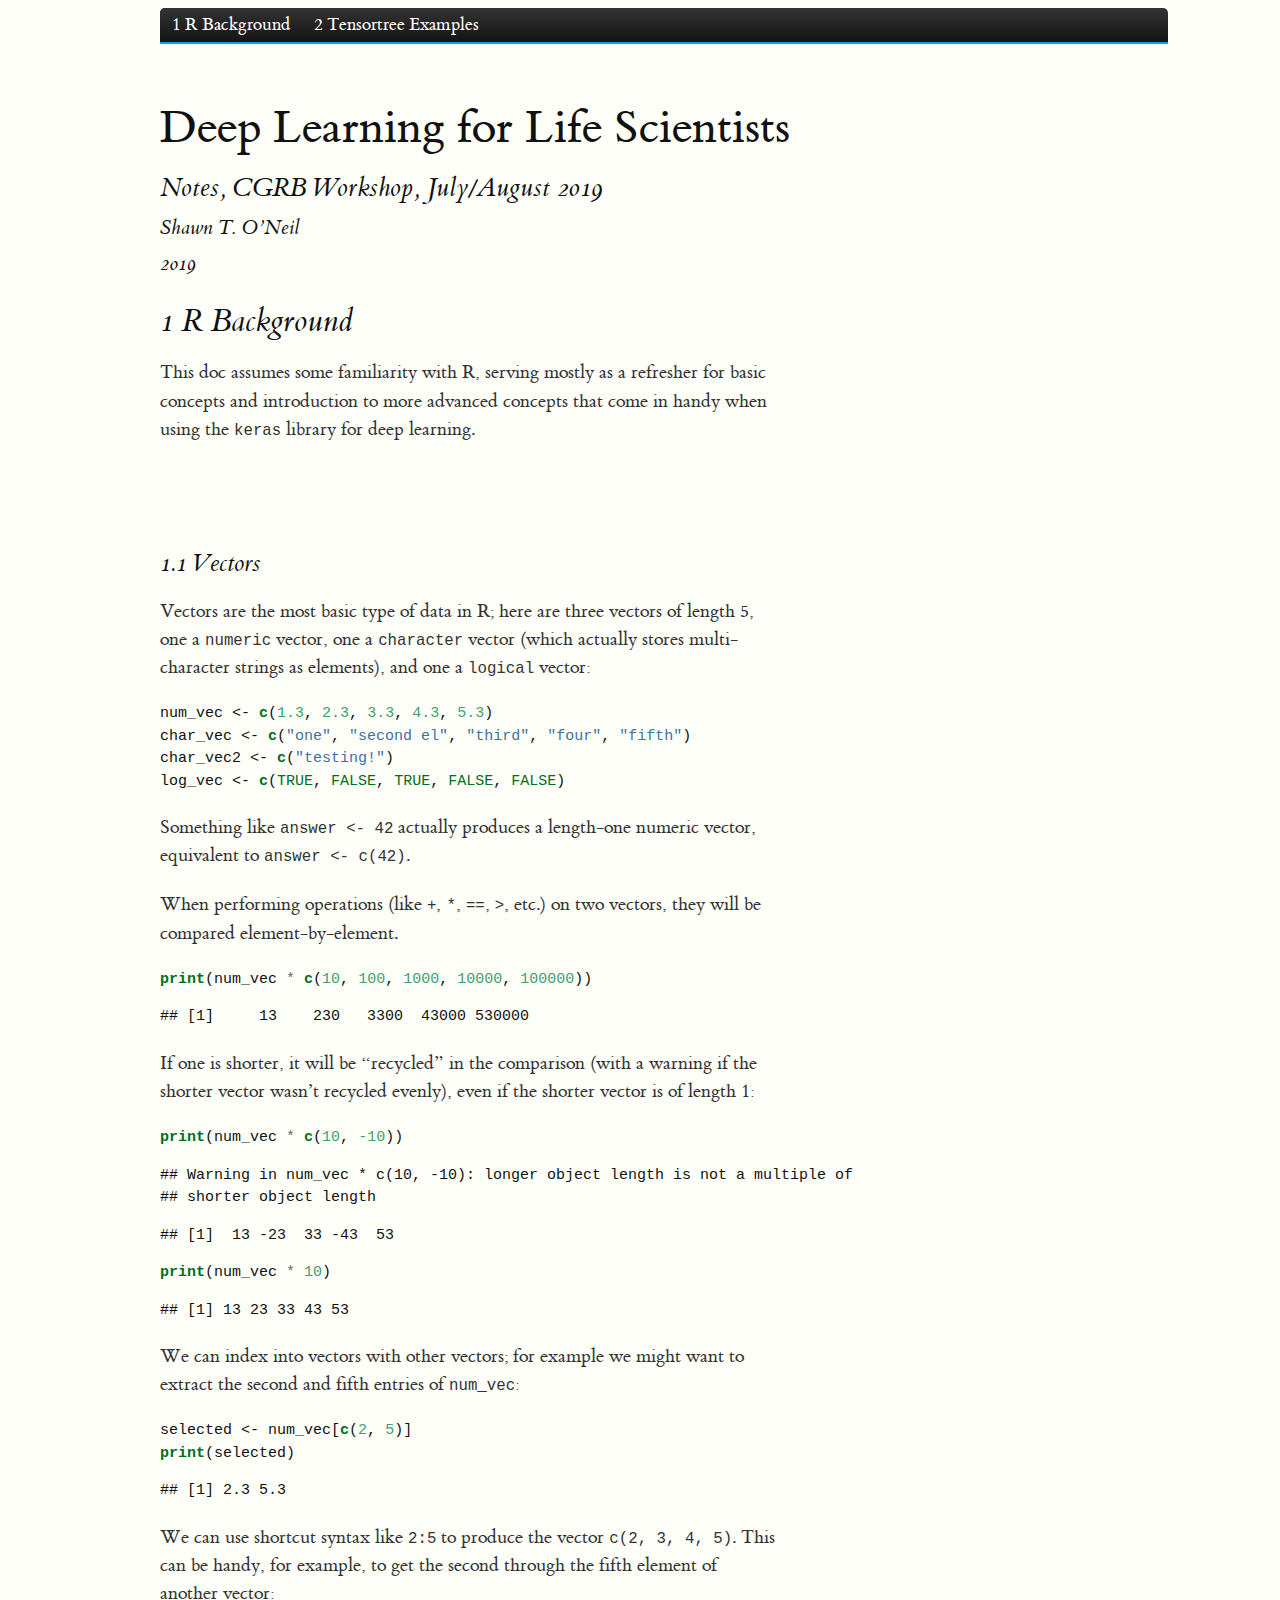
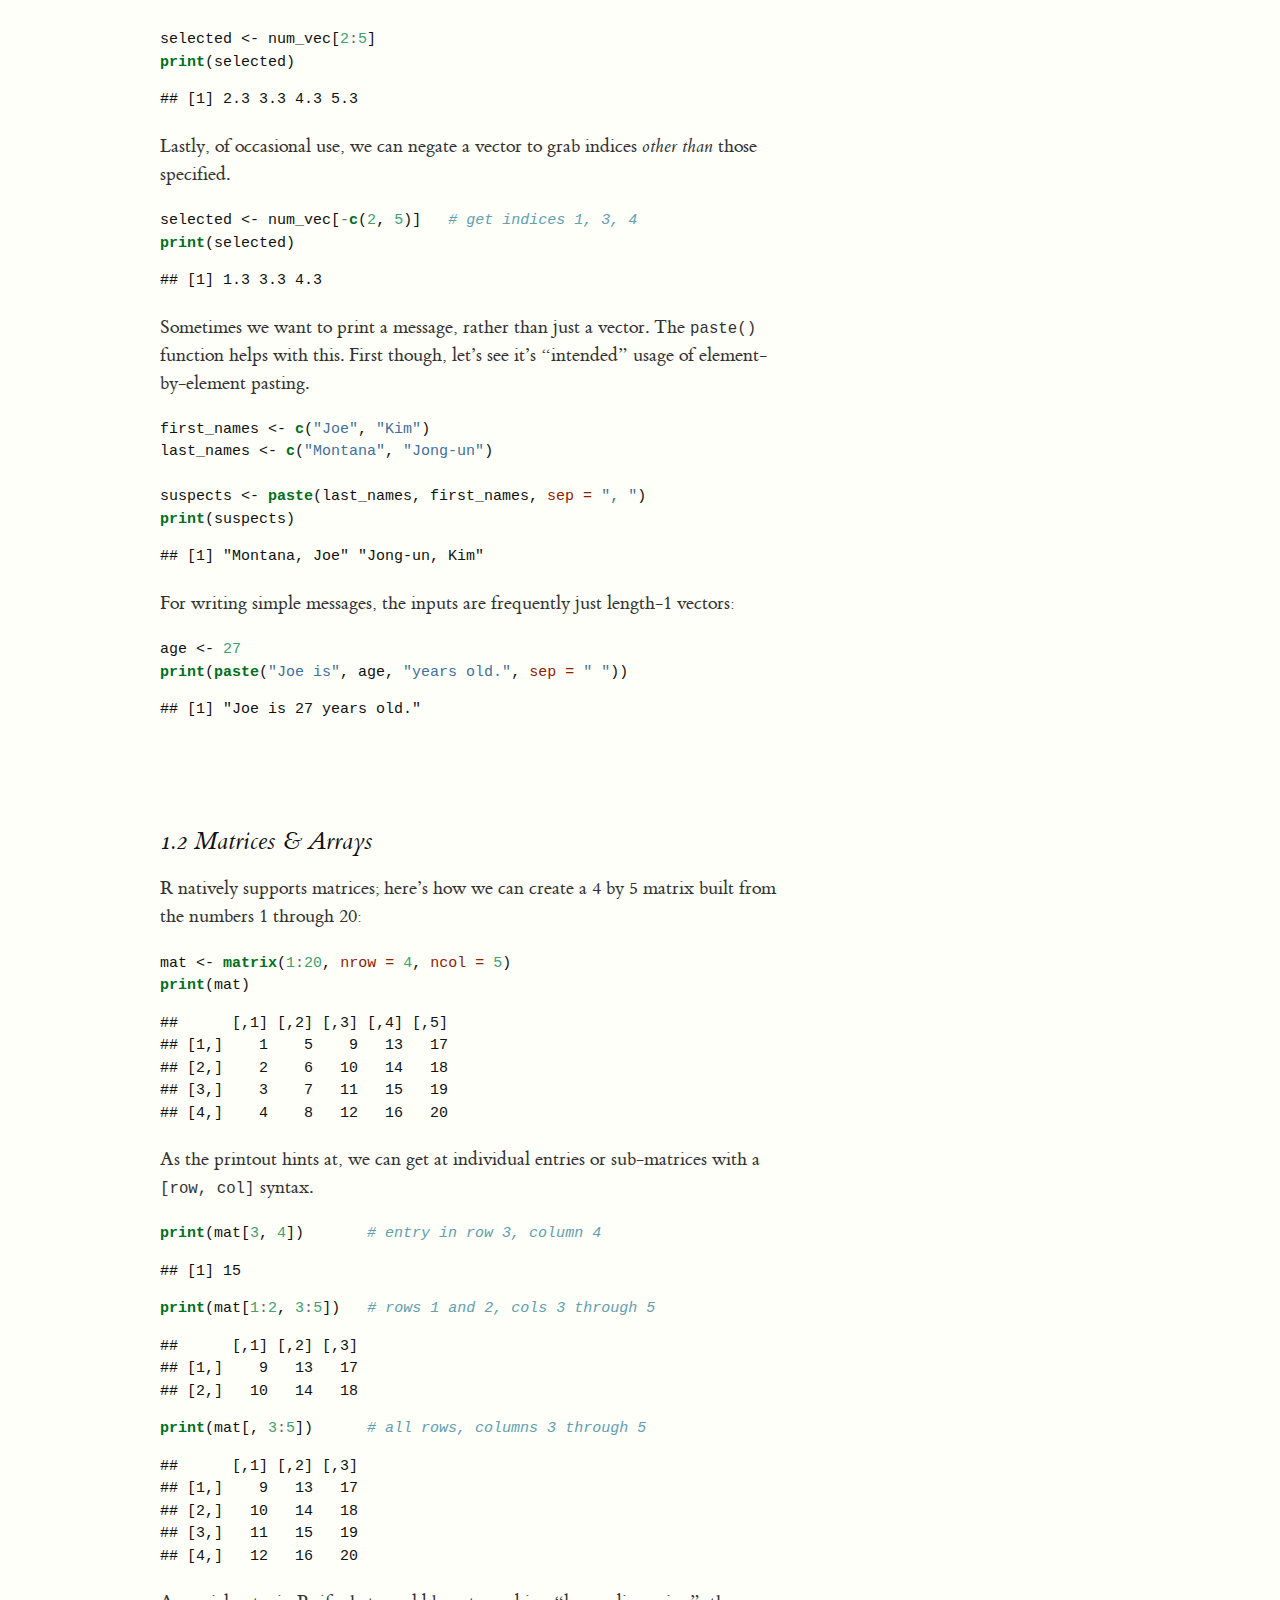
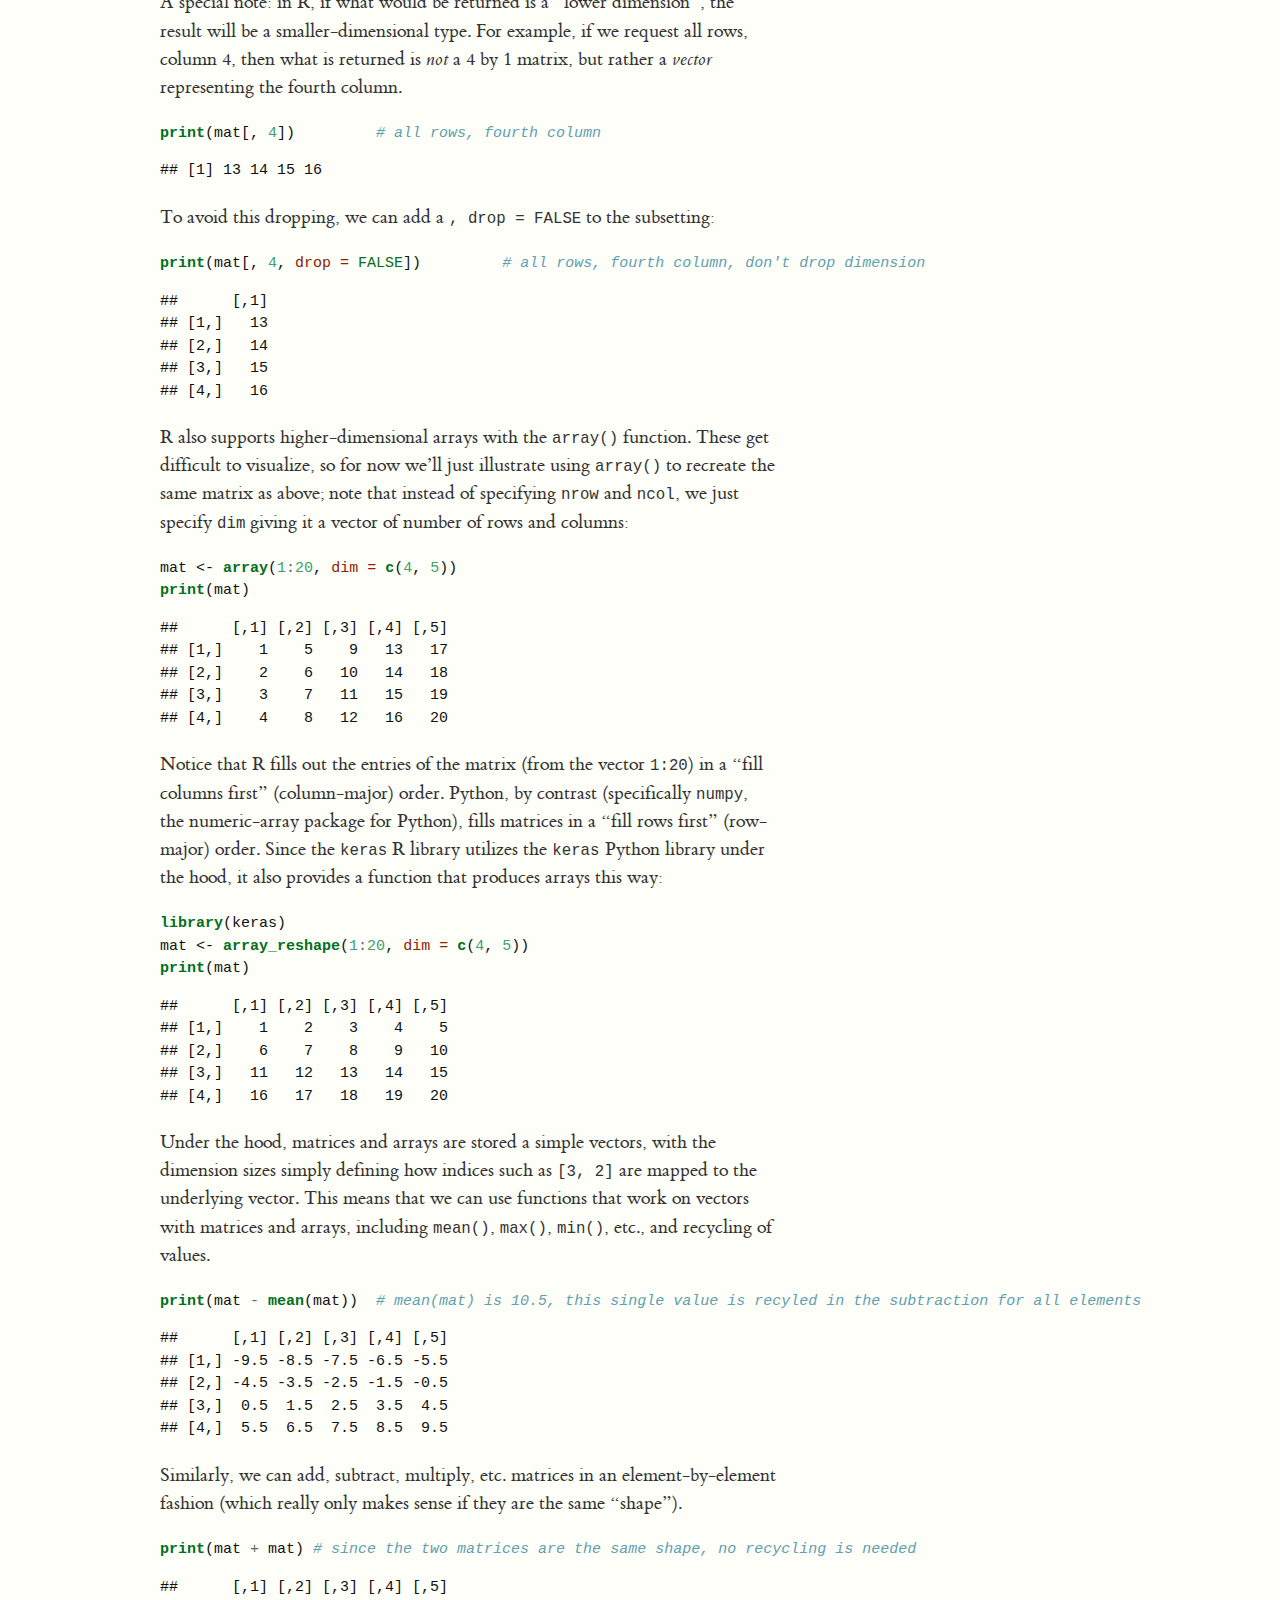
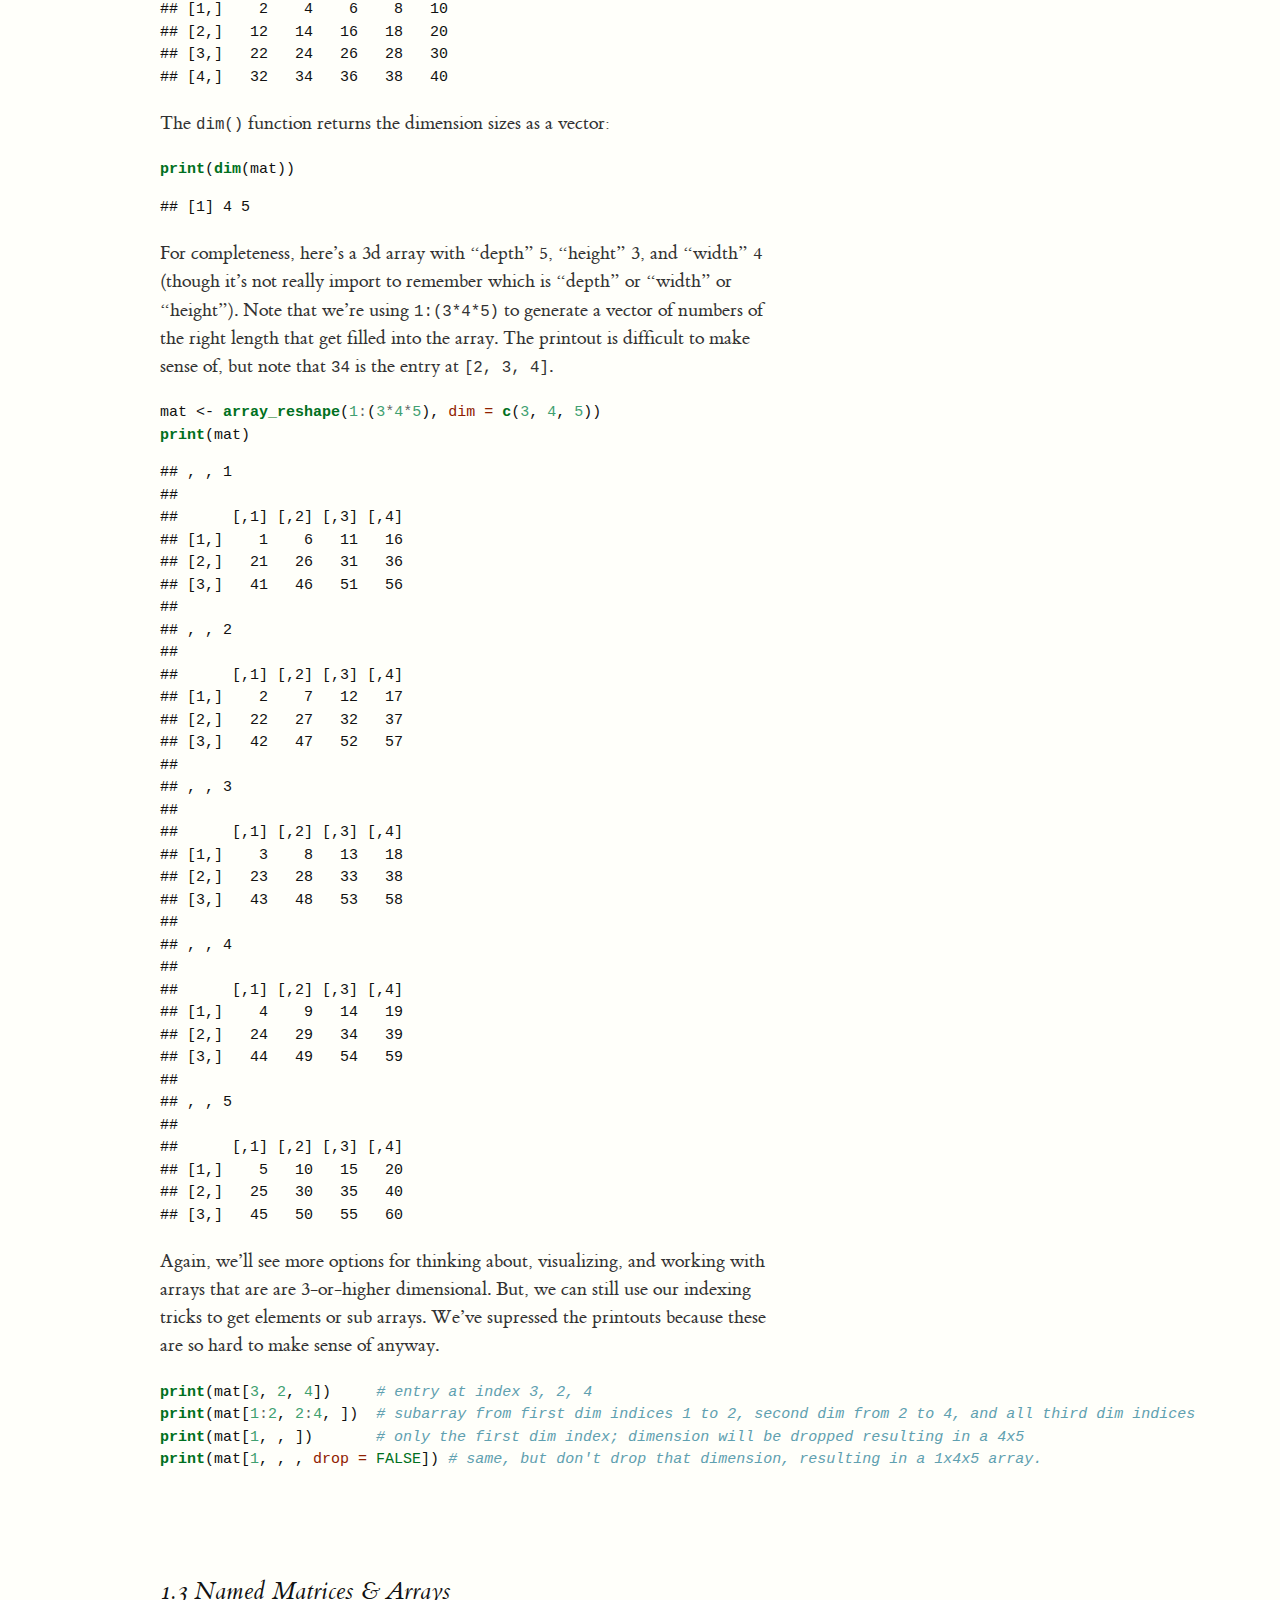
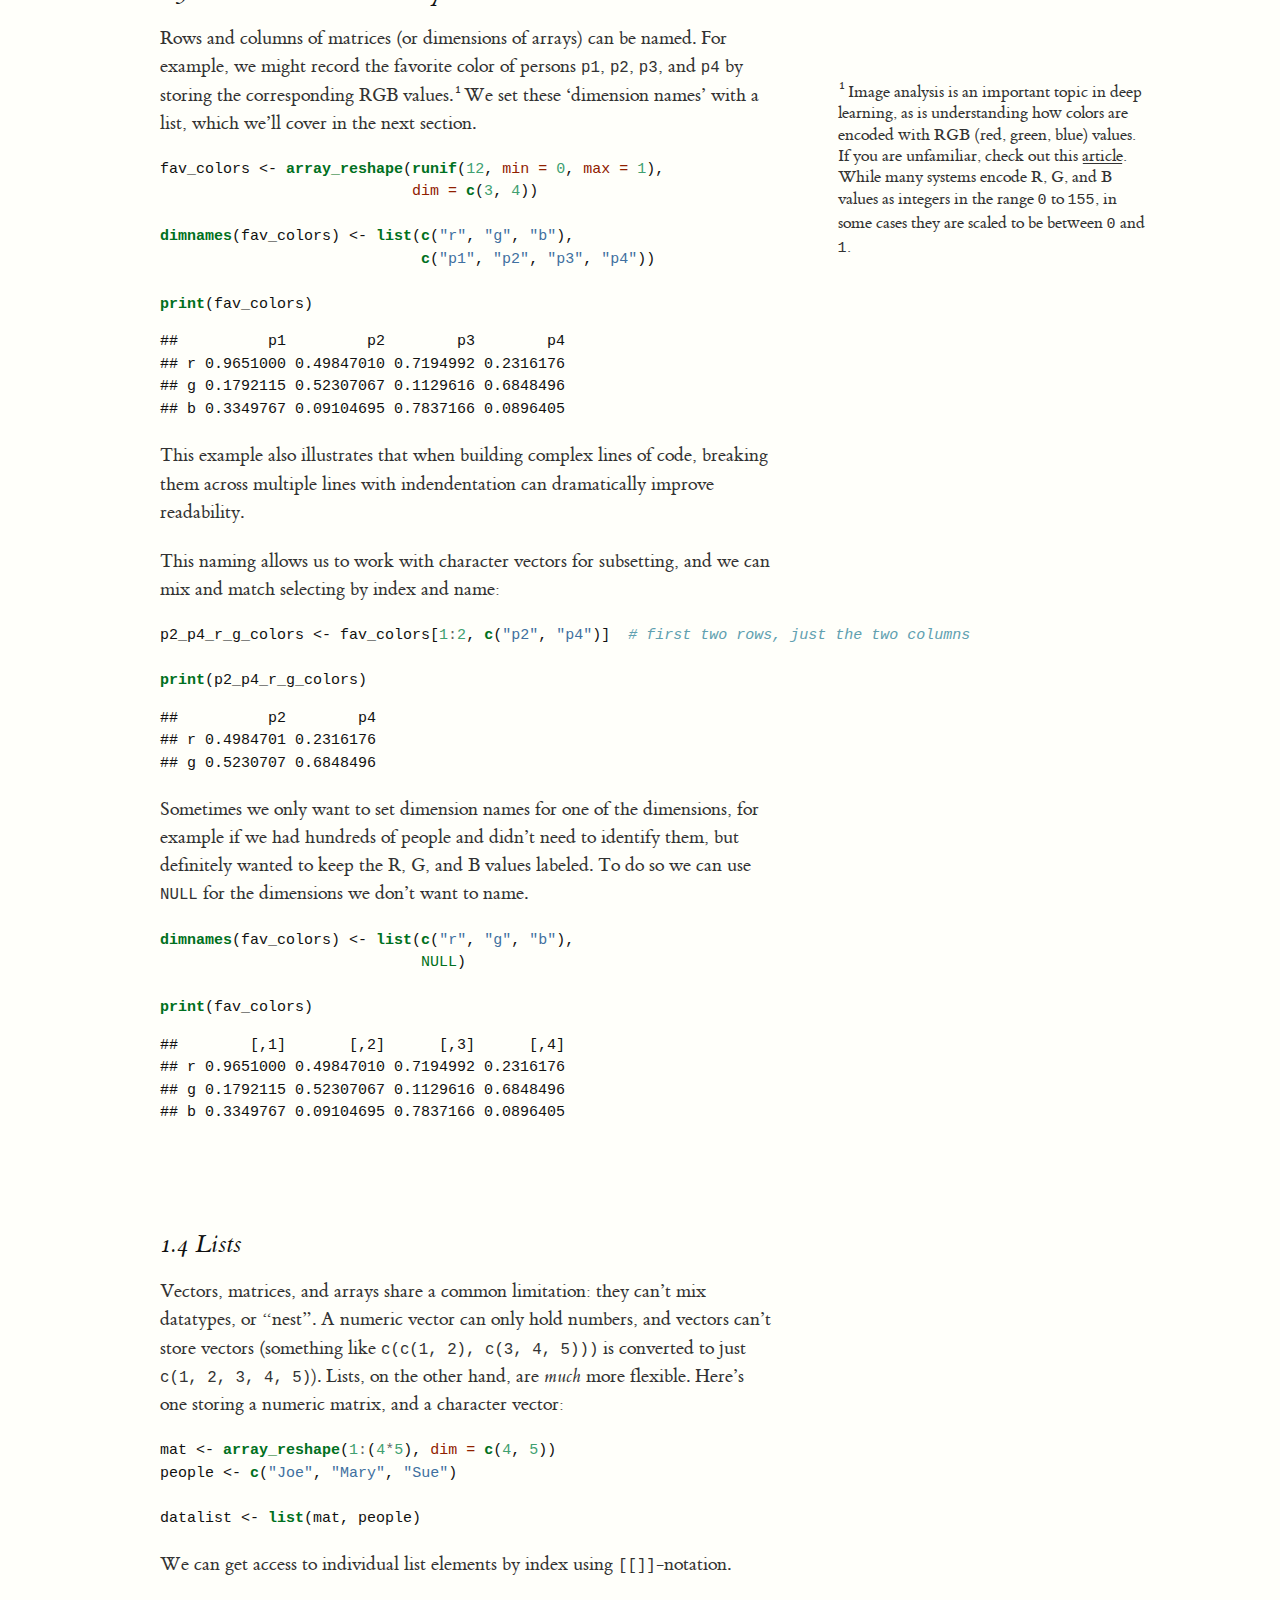
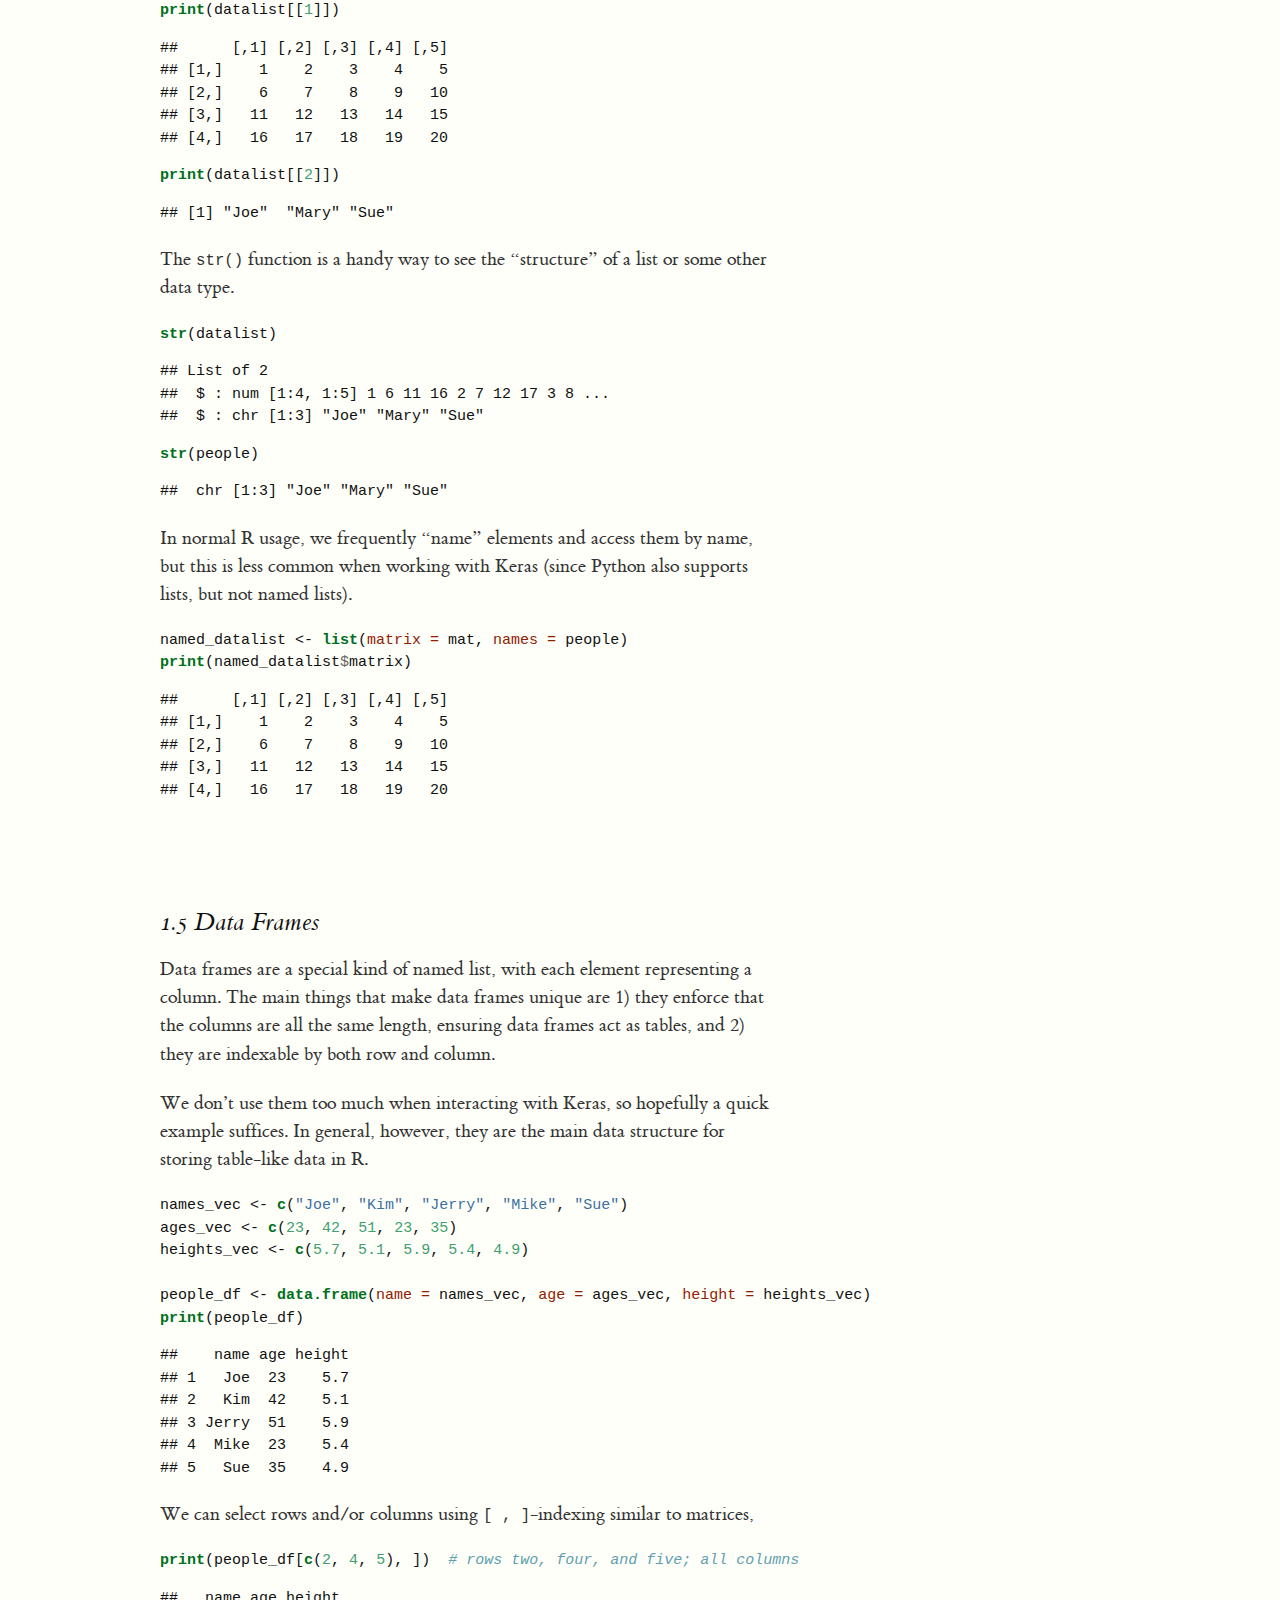
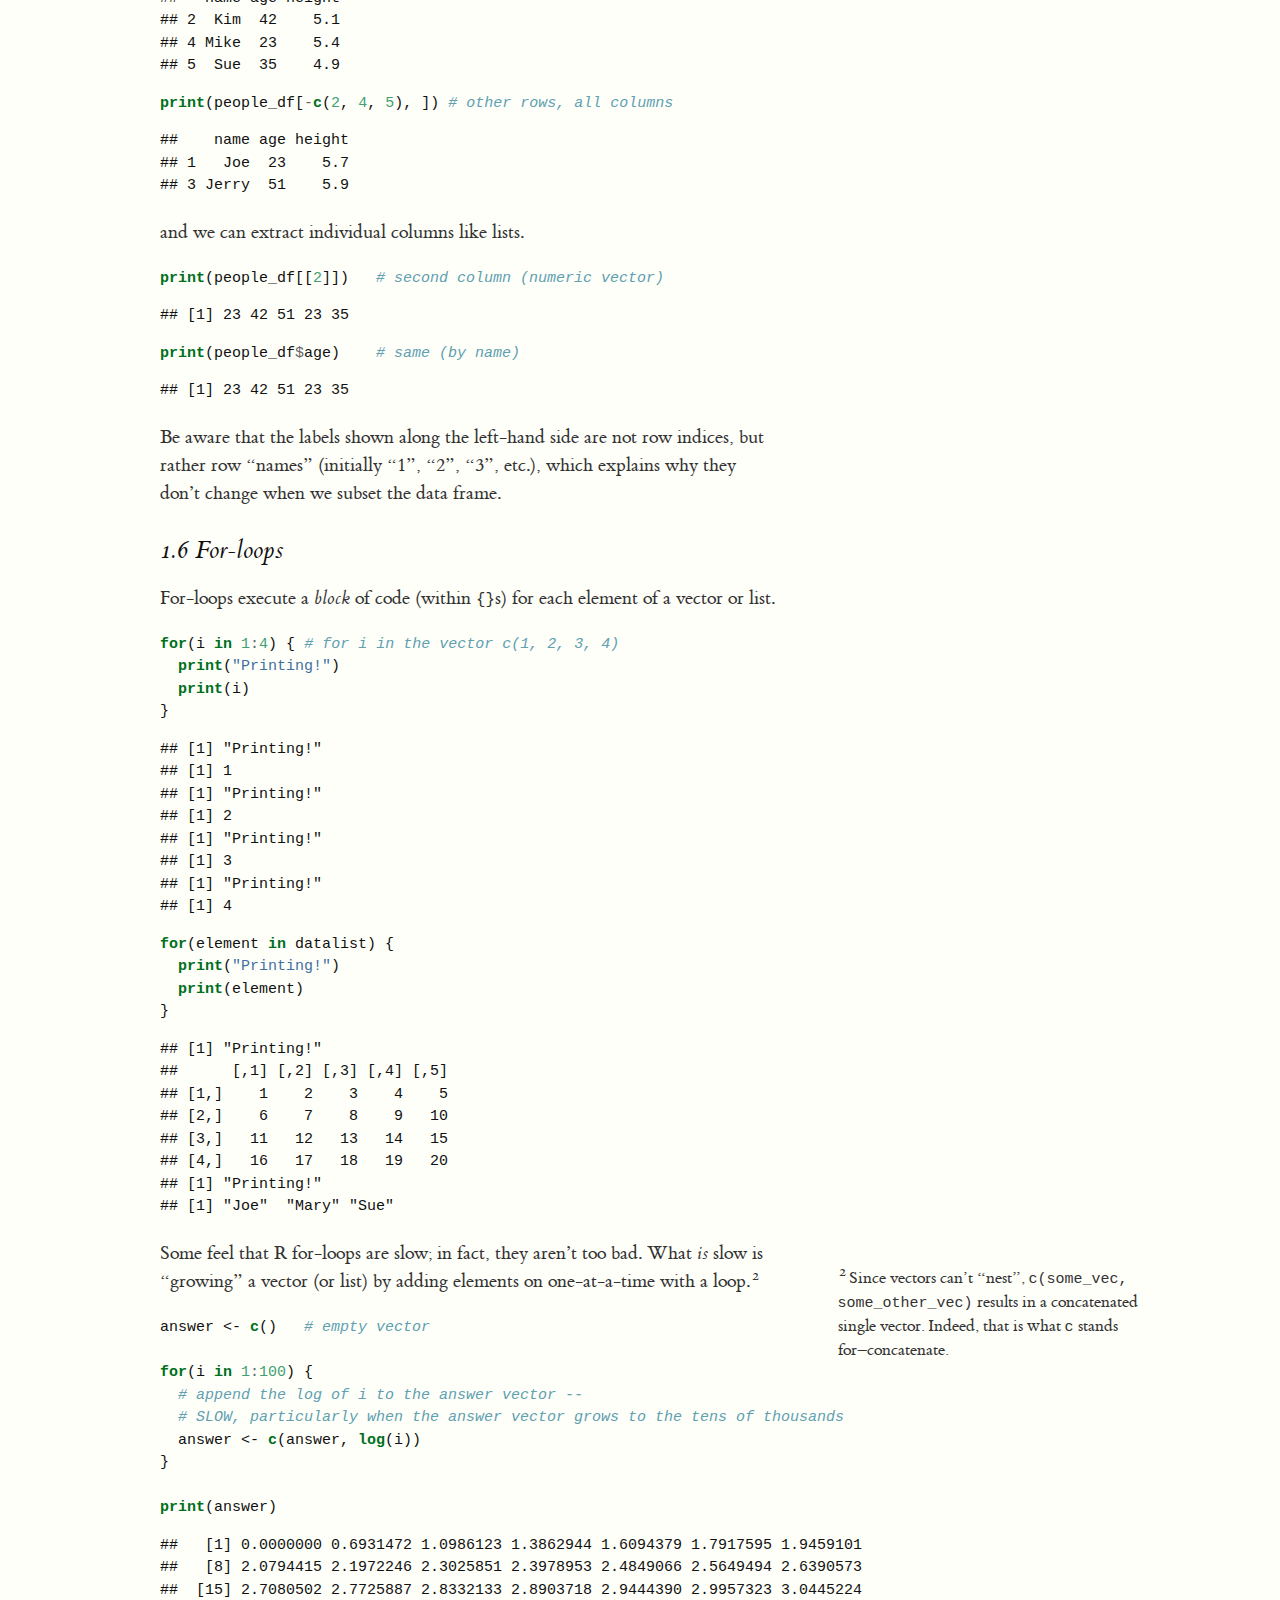
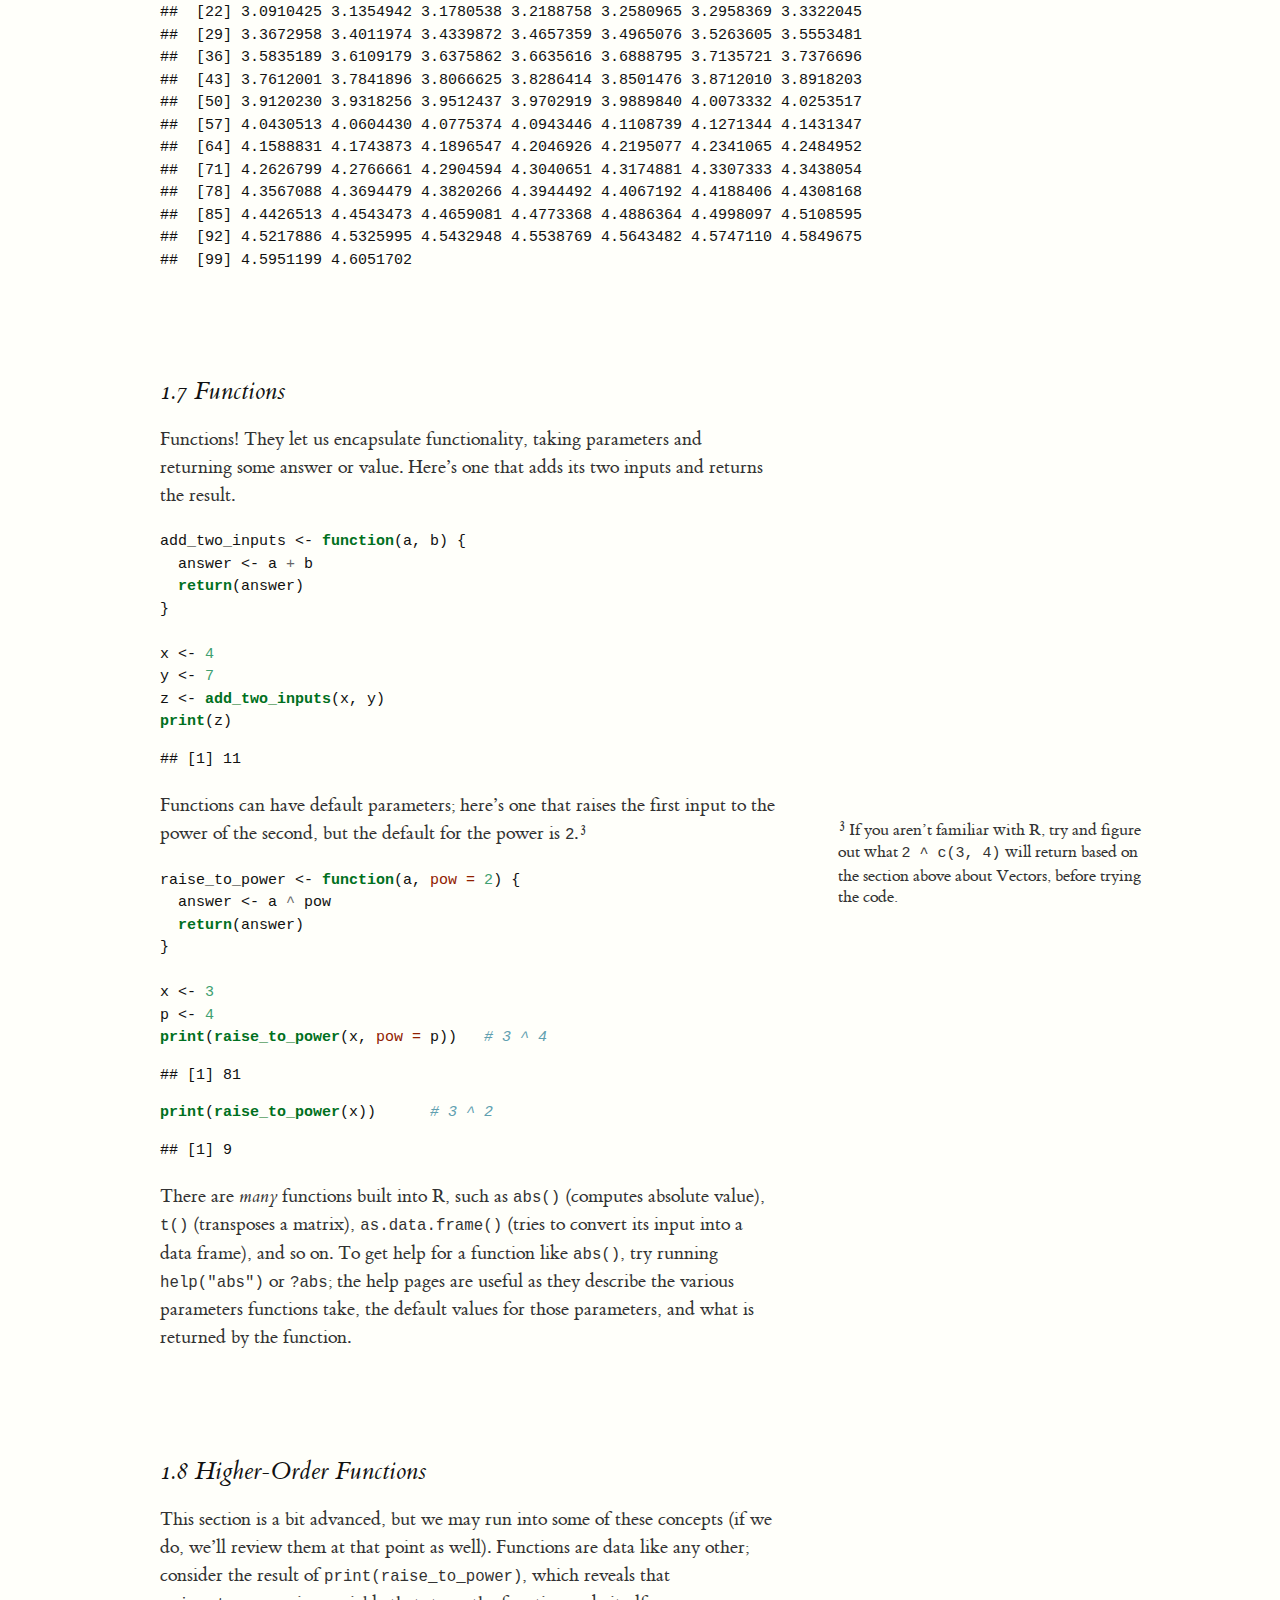
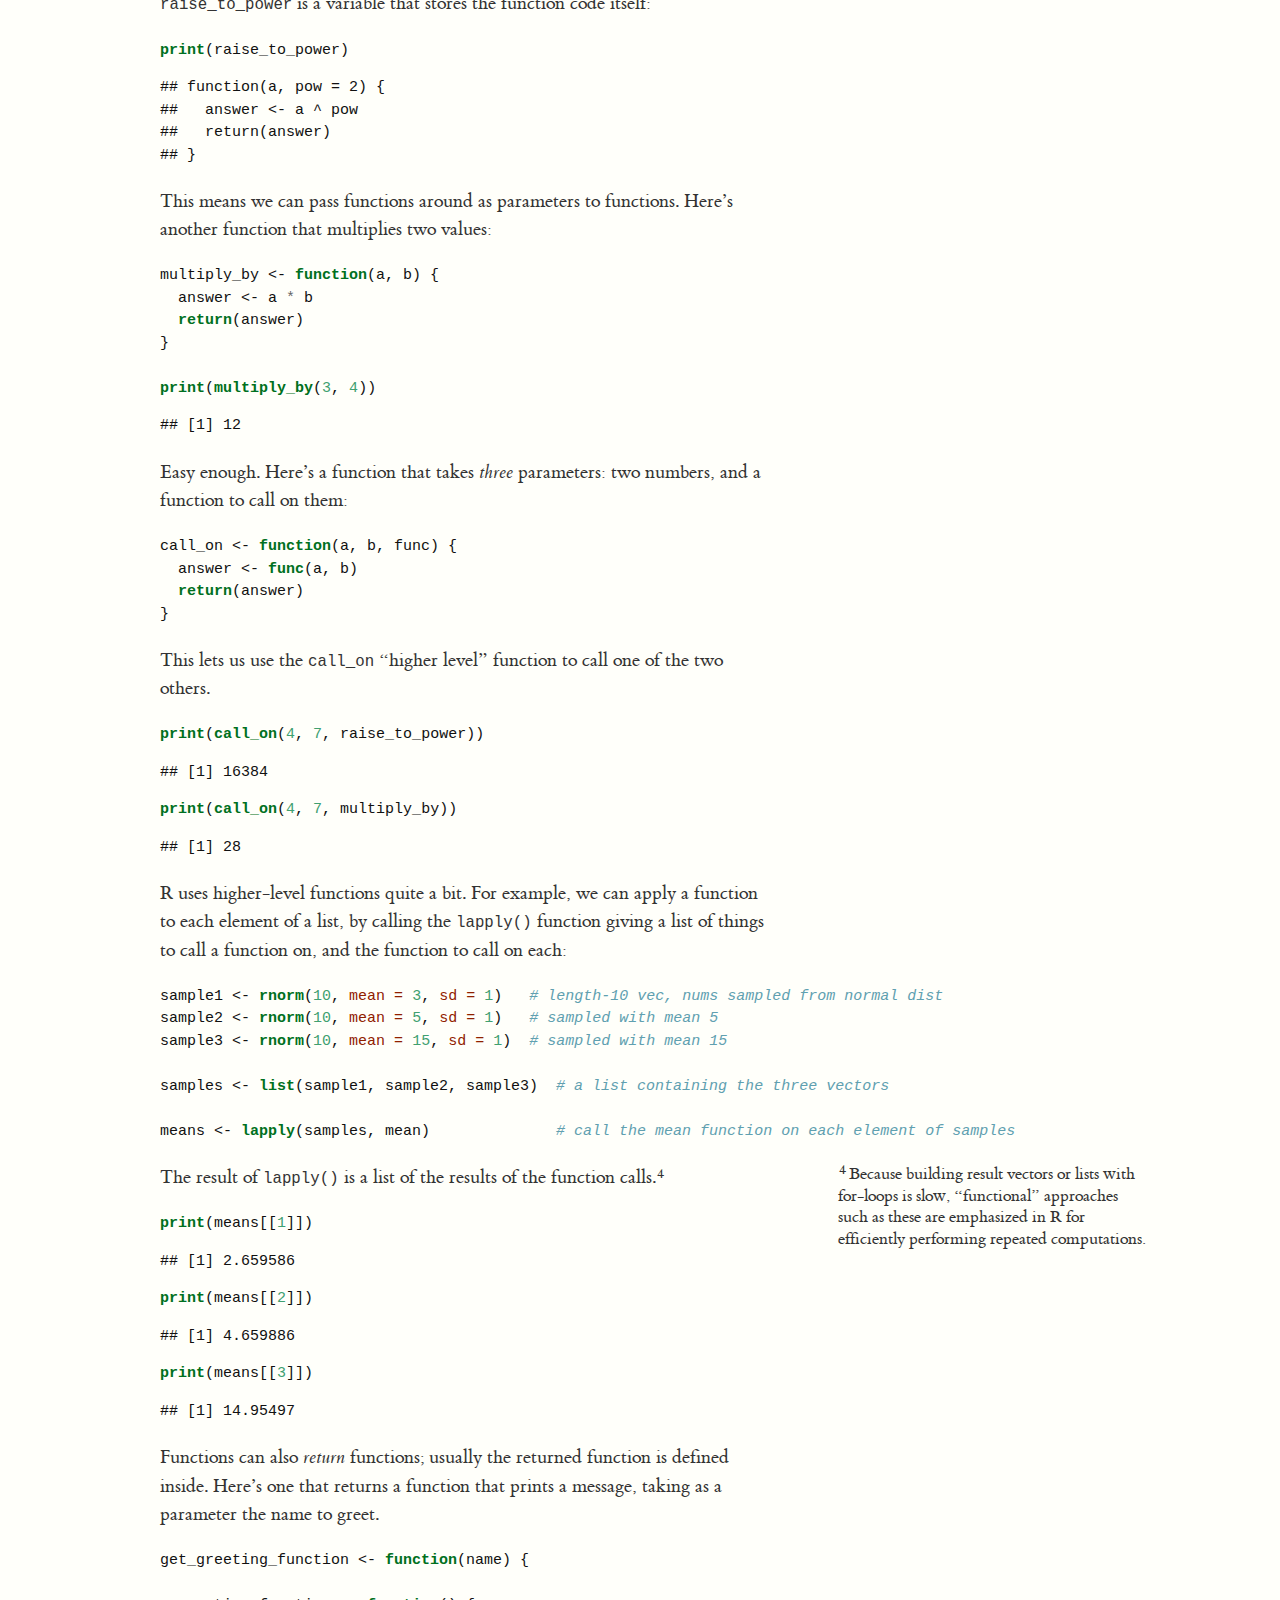
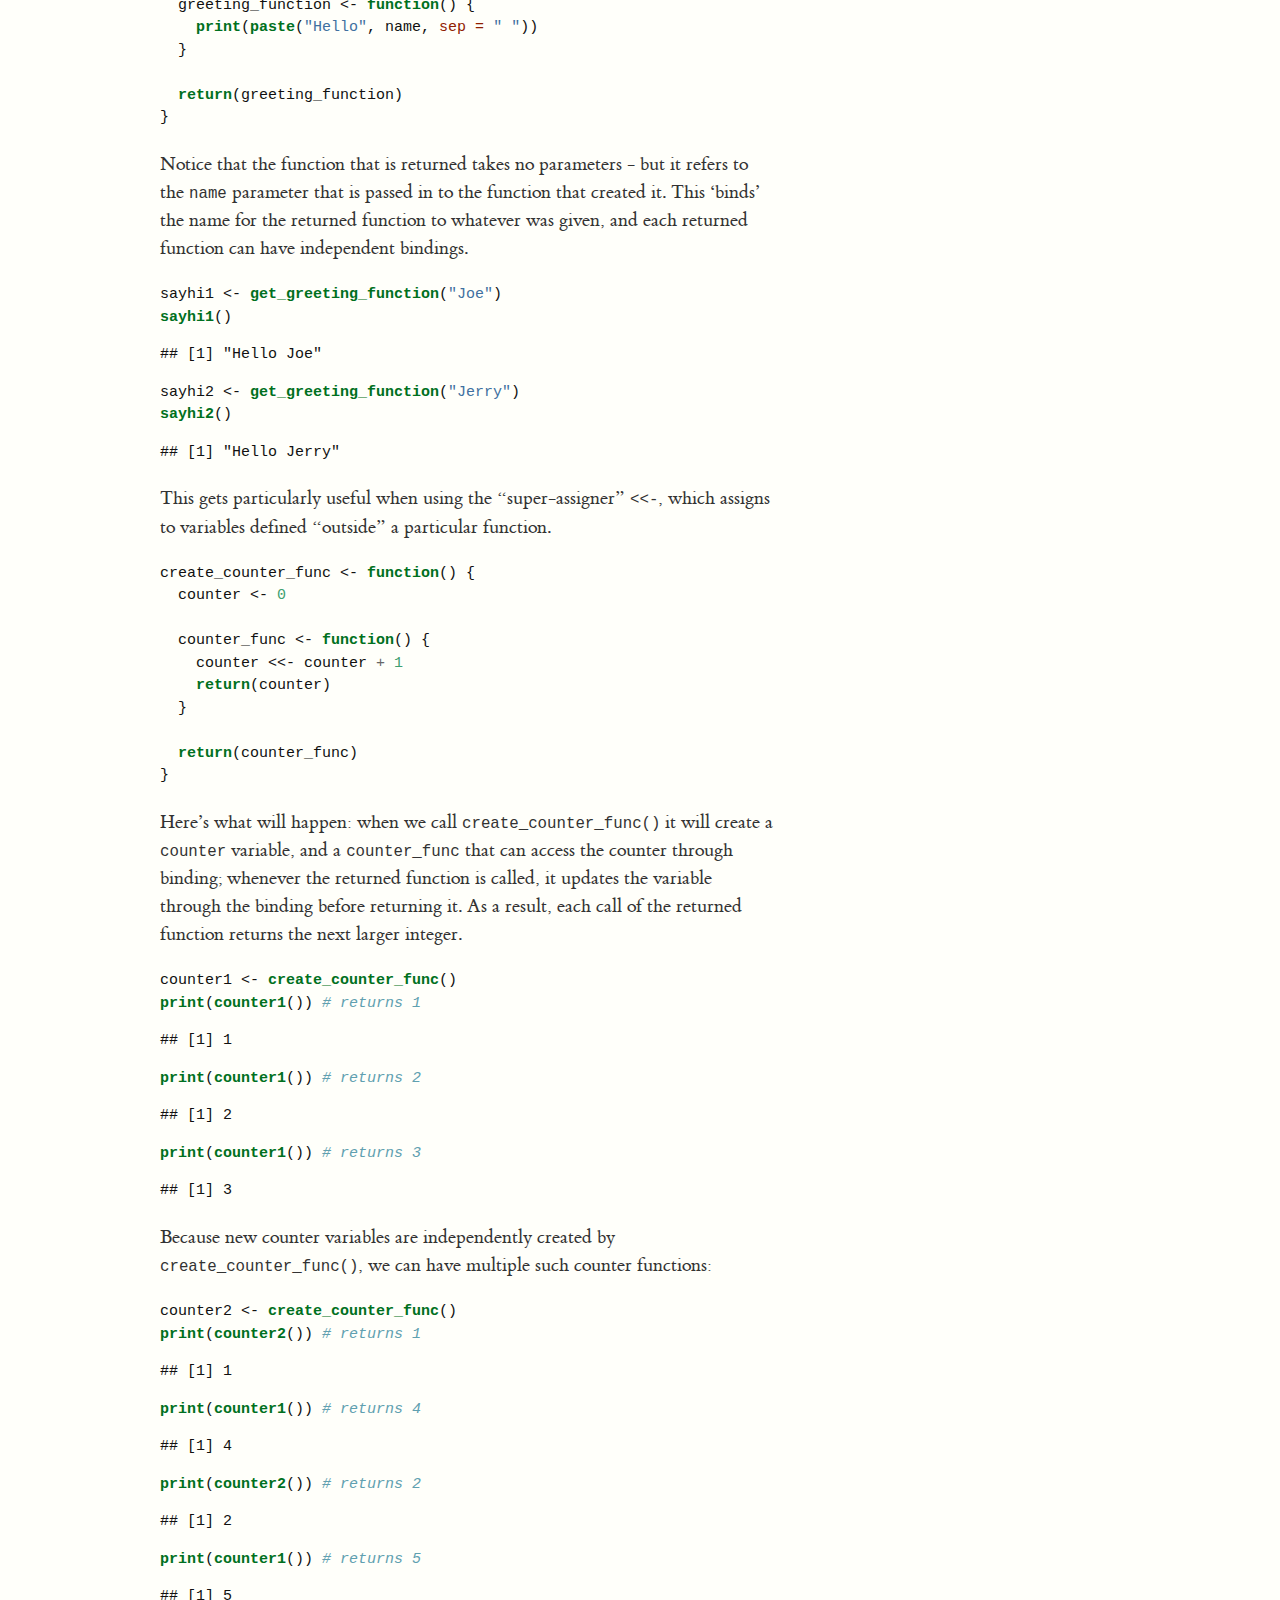
<file: bookdown/_book/r-background.html>
<!DOCTYPE html>
<html xmlns="http://www.w3.org/1999/xhtml" lang="" xml:lang="">
<head>

<meta charset="utf-8" />
<meta http-equiv="Content-Type" content="text/html; charset=utf-8" />
<meta name="generator" content="pandoc" />
<meta name="viewport" content="width=device-width, initial-scale=1" />
<meta property="og:title" content="Deep Learning for Life Scientists" />
<meta property="og:type" content="book" />





<meta name="author" content="Shawn T. O’Neil" />

<meta name="date" content="2019-01-01" />


<meta name="description" content="Deep Learning for Life Scientists">

<title>Deep Learning for Life Scientists</title>

<link href="libs/tufte-css-2015.12.29/tufte-fonts.css" rel="stylesheet" />
<link href="libs/tufte-css-2015.12.29/tufte-background.css" rel="stylesheet" />
<link href="libs/tufte-css-2015.12.29/tufte-italics.css" rel="stylesheet" />
<link href="libs/tufte-css-2015.12.29/tufte.css" rel="stylesheet" />


<style type="text/css">code{white-space: pre;}</style>
<style type="text/css">
a.sourceLine { display: inline-block; line-height: 1.25; }
a.sourceLine { pointer-events: none; color: inherit; text-decoration: inherit; }
a.sourceLine:empty { height: 1.2em; }
.sourceCode { overflow: visible; }
code.sourceCode { white-space: pre; position: relative; }
div.sourceCode { margin: 1em 0; }
pre.sourceCode { margin: 0; }
@media screen {
div.sourceCode { overflow: auto; }
}
@media print {
code.sourceCode { white-space: pre-wrap; }
a.sourceLine { text-indent: -1em; padding-left: 1em; }
}
pre.numberSource a.sourceLine
  { position: relative; left: -4em; }
pre.numberSource a.sourceLine::before
  { content: attr(data-line-number);
    position: relative; left: -1em; text-align: right; vertical-align: baseline;
    border: none; pointer-events: all; display: inline-block;
    -webkit-touch-callout: none; -webkit-user-select: none;
    -khtml-user-select: none; -moz-user-select: none;
    -ms-user-select: none; user-select: none;
    padding: 0 4px; width: 4em;
    color: #aaaaaa;
  }
pre.numberSource { margin-left: 3em; border-left: 1px solid #aaaaaa;  padding-left: 4px; }
div.sourceCode
  {  }
@media screen {
a.sourceLine::before { text-decoration: underline; }
}
code span.al { color: #ff0000; font-weight: bold; } /* Alert */
code span.an { color: #60a0b0; font-weight: bold; font-style: italic; } /* Annotation */
code span.at { color: #7d9029; } /* Attribute */
code span.bn { color: #40a070; } /* BaseN */
code span.bu { } /* BuiltIn */
code span.cf { color: #007020; font-weight: bold; } /* ControlFlow */
code span.ch { color: #4070a0; } /* Char */
code span.cn { color: #880000; } /* Constant */
code span.co { color: #60a0b0; font-style: italic; } /* Comment */
code span.cv { color: #60a0b0; font-weight: bold; font-style: italic; } /* CommentVar */
code span.do { color: #ba2121; font-style: italic; } /* Documentation */
code span.dt { color: #902000; } /* DataType */
code span.dv { color: #40a070; } /* DecVal */
code span.er { color: #ff0000; font-weight: bold; } /* Error */
code span.ex { } /* Extension */
code span.fl { color: #40a070; } /* Float */
code span.fu { color: #06287e; } /* Function */
code span.im { } /* Import */
code span.in { color: #60a0b0; font-weight: bold; font-style: italic; } /* Information */
code span.kw { color: #007020; font-weight: bold; } /* Keyword */
code span.op { color: #666666; } /* Operator */
code span.ot { color: #007020; } /* Other */
code span.pp { color: #bc7a00; } /* Preprocessor */
code span.sc { color: #4070a0; } /* SpecialChar */
code span.ss { color: #bb6688; } /* SpecialString */
code span.st { color: #4070a0; } /* String */
code span.va { color: #19177c; } /* Variable */
code span.vs { color: #4070a0; } /* VerbatimString */
code span.wa { color: #60a0b0; font-weight: bold; font-style: italic; } /* Warning */
</style>


<link rel="stylesheet" href="tufte_mods.css" type="text/css" />

</head>

<body>



<div class="row">
<div class="col-sm-12">
<div id="TOC">
<ul>
<li class="has-sub"><a href="r-background.html#r-background"><span class="toc-section-number">1</span> R Background</a><ul>
<li><a href="r-background.html#vectors"><span class="toc-section-number">1.1</span> Vectors</a></li>
<li><a href="r-background.html#matrices-arrays"><span class="toc-section-number">1.2</span> Matrices &amp; Arrays</a></li>
<li><a href="r-background.html#named-matrices-arrays"><span class="toc-section-number">1.3</span> Named Matrices &amp; Arrays</a></li>
<li><a href="r-background.html#lists"><span class="toc-section-number">1.4</span> Lists</a></li>
<li><a href="r-background.html#data-frames"><span class="toc-section-number">1.5</span> Data Frames</a></li>
<li><a href="r-background.html#for-loops"><span class="toc-section-number">1.6</span> For-loops</a></li>
<li><a href="r-background.html#functions"><span class="toc-section-number">1.7</span> Functions</a></li>
<li><a href="r-background.html#higher-order-functions"><span class="toc-section-number">1.8</span> Higher-Order Functions</a></li>
<li><a href="r-background.html#ggplot2"><span class="toc-section-number">1.9</span> ggplot2</a></li>
<li><a href="r-background.html#the-operator"><span class="toc-section-number">1.10</span> The <code>%&gt;%</code> operator</a></li>
</ul></li>
<li class="has-sub"><a href="tensortree-examples.html#tensortree-examples"><span class="toc-section-number">2</span> Tensortree Examples</a><ul>
<li><a href="tensortree-examples.html#printing-binding-permuting"><span class="toc-section-number">2.1</span> Printing, Binding, Permuting</a></li>
<li><a href="tensortree-examples.html#rank-names"><span class="toc-section-number">2.2</span> Rank Names</a></li>
<li><a href="tensortree-examples.html#data-frames-and-plotting"><span class="toc-section-number">2.3</span> Data Frames and Plotting</a></li>
</ul></li>
</ul>
</div>
</div>
</div>
<div class="row">
<div class="col-sm-12">
<div id="header">
<h1 class="title">Deep Learning for Life Scientists</h1>
<h3 class="subtitle"><em>Notes, CGRB Workshop, July/August 2019</em></h3>
<h4 class="author"><em>Shawn T. O’Neil</em></h4>
<h4 class="date"><em>2019</em></h4>
</div>
<div id="r-background" class="section level1">
<h1><span class="header-section-number">1</span> R Background</h1>
<p>This doc assumes some familiarity with R, serving mostly as a refresher for basic concepts and introduction to more advanced concepts that come in handy when using the <code>keras</code> library for deep learning.</p>
<p><br />
<br /></p>
<div id="vectors" class="section level2">
<h2><span class="header-section-number">1.1</span> Vectors</h2>
<p>Vectors are the most basic type of data in R; here are three vectors of length 5, one a <code>numeric</code> vector, one
a <code>character</code> vector (which actually stores multi-character strings as elements), and one a <code>logical</code> vector:</p>
<pre class="sourceCode r"><code class="sourceCode r">num_vec &lt;-<span class="st"> </span><span class="kw">c</span>(<span class="fl">1.3</span>, <span class="fl">2.3</span>, <span class="fl">3.3</span>, <span class="fl">4.3</span>, <span class="fl">5.3</span>)
char_vec &lt;-<span class="st"> </span><span class="kw">c</span>(<span class="st">&quot;one&quot;</span>, <span class="st">&quot;second el&quot;</span>, <span class="st">&quot;third&quot;</span>, <span class="st">&quot;four&quot;</span>, <span class="st">&quot;fifth&quot;</span>) 
char_vec2 &lt;-<span class="st"> </span><span class="kw">c</span>(<span class="st">&quot;testing!&quot;</span>)
log_vec &lt;-<span class="st"> </span><span class="kw">c</span>(<span class="ot">TRUE</span>, <span class="ot">FALSE</span>, <span class="ot">TRUE</span>, <span class="ot">FALSE</span>, <span class="ot">FALSE</span>)</code></pre>
<p>Something like <code>answer &lt;- 42</code> actually produces a length-one numeric vector, equivalent to <code>answer &lt;- c(42)</code>.</p>
<p>When performing operations (like <code>+</code>, <code>*</code>, <code>==</code>, <code>&gt;</code>, etc.) on two vectors, they will be compared element-by-element.</p>
<pre class="sourceCode r"><code class="sourceCode r"><span class="kw">print</span>(num_vec <span class="op">*</span><span class="st"> </span><span class="kw">c</span>(<span class="dv">10</span>, <span class="dv">100</span>, <span class="dv">1000</span>, <span class="dv">10000</span>, <span class="dv">100000</span>))</code></pre>
<pre><code>## [1]     13    230   3300  43000 530000</code></pre>
<p>If one is shorter, it will be “recycled” in the comparison (with a warning if the shorter vector wasn’t recycled evenly), even if the shorter vector is of length 1:</p>
<pre class="sourceCode r"><code class="sourceCode r"><span class="kw">print</span>(num_vec <span class="op">*</span><span class="st"> </span><span class="kw">c</span>(<span class="dv">10</span>, <span class="dv">-10</span>))</code></pre>
<pre><code>## Warning in num_vec * c(10, -10): longer object length is not a multiple of
## shorter object length</code></pre>
<pre><code>## [1]  13 -23  33 -43  53</code></pre>
<pre class="sourceCode r"><code class="sourceCode r"><span class="kw">print</span>(num_vec <span class="op">*</span><span class="st"> </span><span class="dv">10</span>)</code></pre>
<pre><code>## [1] 13 23 33 43 53</code></pre>
<p>We can index into vectors with other vectors; for example we might want to extract the second and fifth entries of <code>num_vec</code>:</p>
<pre class="sourceCode r"><code class="sourceCode r">selected &lt;-<span class="st"> </span>num_vec[<span class="kw">c</span>(<span class="dv">2</span>, <span class="dv">5</span>)]
<span class="kw">print</span>(selected)</code></pre>
<pre><code>## [1] 2.3 5.3</code></pre>
<p>We can use shortcut syntax like <code>2:5</code> to produce the vector <code>c(2, 3, 4, 5)</code>. This can be handy, for example, to get the second through the fifth element of another vector:</p>
<pre class="sourceCode r"><code class="sourceCode r">selected &lt;-<span class="st"> </span>num_vec[<span class="dv">2</span><span class="op">:</span><span class="dv">5</span>]
<span class="kw">print</span>(selected)</code></pre>
<pre><code>## [1] 2.3 3.3 4.3 5.3</code></pre>
<p>Lastly, of occasional use, we can negate a vector to grab indices <em>other than</em> those specified.</p>
<pre class="sourceCode r"><code class="sourceCode r">selected &lt;-<span class="st"> </span>num_vec[<span class="op">-</span><span class="kw">c</span>(<span class="dv">2</span>, <span class="dv">5</span>)]   <span class="co"># get indices 1, 3, 4</span>
<span class="kw">print</span>(selected)</code></pre>
<pre><code>## [1] 1.3 3.3 4.3</code></pre>
<p>Sometimes we want to print a message, rather than just a vector. The <code>paste()</code> function helps with this. First though, let’s see it’s “intended” usage of element-by-element pasting.</p>
<pre class="sourceCode r"><code class="sourceCode r">first_names &lt;-<span class="st"> </span><span class="kw">c</span>(<span class="st">&quot;Joe&quot;</span>, <span class="st">&quot;Kim&quot;</span>)
last_names &lt;-<span class="st"> </span><span class="kw">c</span>(<span class="st">&quot;Montana&quot;</span>, <span class="st">&quot;Jong-un&quot;</span>)

suspects &lt;-<span class="st"> </span><span class="kw">paste</span>(last_names, first_names, <span class="dt">sep =</span> <span class="st">&quot;, &quot;</span>)
<span class="kw">print</span>(suspects)</code></pre>
<pre><code>## [1] &quot;Montana, Joe&quot; &quot;Jong-un, Kim&quot;</code></pre>
<p>For writing simple messages, the inputs are frequently just length-1 vectors:</p>
<pre class="sourceCode r"><code class="sourceCode r">age &lt;-<span class="st"> </span><span class="dv">27</span>
<span class="kw">print</span>(<span class="kw">paste</span>(<span class="st">&quot;Joe is&quot;</span>, age, <span class="st">&quot;years old.&quot;</span>, <span class="dt">sep =</span> <span class="st">&quot; &quot;</span>))</code></pre>
<pre><code>## [1] &quot;Joe is 27 years old.&quot;</code></pre>
<p><br />
<br /></p>
</div>
<div id="matrices-arrays" class="section level2">
<h2><span class="header-section-number">1.2</span> Matrices &amp; Arrays</h2>
<p>R natively supports matrices; here’s how we can create a 4 by 5 matrix built from the numbers 1 through 20:</p>
<pre class="sourceCode r"><code class="sourceCode r">mat &lt;-<span class="st"> </span><span class="kw">matrix</span>(<span class="dv">1</span><span class="op">:</span><span class="dv">20</span>, <span class="dt">nrow =</span> <span class="dv">4</span>, <span class="dt">ncol =</span> <span class="dv">5</span>)
<span class="kw">print</span>(mat)</code></pre>
<pre><code>##      [,1] [,2] [,3] [,4] [,5]
## [1,]    1    5    9   13   17
## [2,]    2    6   10   14   18
## [3,]    3    7   11   15   19
## [4,]    4    8   12   16   20</code></pre>
<p>As the printout hints at, we can get at individual entries or sub-matrices with a <code>[row, col]</code> syntax.</p>
<pre class="sourceCode r"><code class="sourceCode r"><span class="kw">print</span>(mat[<span class="dv">3</span>, <span class="dv">4</span>])       <span class="co"># entry in row 3, column 4</span></code></pre>
<pre><code>## [1] 15</code></pre>
<pre class="sourceCode r"><code class="sourceCode r"><span class="kw">print</span>(mat[<span class="dv">1</span><span class="op">:</span><span class="dv">2</span>, <span class="dv">3</span><span class="op">:</span><span class="dv">5</span>])   <span class="co"># rows 1 and 2, cols 3 through 5</span></code></pre>
<pre><code>##      [,1] [,2] [,3]
## [1,]    9   13   17
## [2,]   10   14   18</code></pre>
<pre class="sourceCode r"><code class="sourceCode r"><span class="kw">print</span>(mat[, <span class="dv">3</span><span class="op">:</span><span class="dv">5</span>])      <span class="co"># all rows, columns 3 through 5</span></code></pre>
<pre><code>##      [,1] [,2] [,3]
## [1,]    9   13   17
## [2,]   10   14   18
## [3,]   11   15   19
## [4,]   12   16   20</code></pre>
<p>A special note: in R, if what would be returned is a “lower dimension”, the result will be a smaller-dimensional type.
For example, if we request all rows, column 4, then what is returned is <em>not</em> a 4 by 1 matrix, but rather a <em>vector</em>
representing the fourth column.</p>
<pre class="sourceCode r"><code class="sourceCode r"><span class="kw">print</span>(mat[, <span class="dv">4</span>])         <span class="co"># all rows, fourth column</span></code></pre>
<pre><code>## [1] 13 14 15 16</code></pre>
<p>To avoid this dropping, we can add a <code>, drop = FALSE</code> to the subsetting:</p>
<pre class="sourceCode r"><code class="sourceCode r"><span class="kw">print</span>(mat[, <span class="dv">4</span>, <span class="dt">drop =</span> <span class="ot">FALSE</span>])         <span class="co"># all rows, fourth column, don&#39;t drop dimension</span></code></pre>
<pre><code>##      [,1]
## [1,]   13
## [2,]   14
## [3,]   15
## [4,]   16</code></pre>
<p>R also supports higher-dimensional arrays with the <code>array()</code> function. These get difficult to visualize, so for now
we’ll just illustrate using <code>array()</code> to recreate the same matrix as above; note that instead of specifying <code>nrow</code> and <code>ncol</code>, we just specify <code>dim</code> giving it a vector of number of rows and columns:</p>
<pre class="sourceCode r"><code class="sourceCode r">mat &lt;-<span class="st"> </span><span class="kw">array</span>(<span class="dv">1</span><span class="op">:</span><span class="dv">20</span>, <span class="dt">dim =</span> <span class="kw">c</span>(<span class="dv">4</span>, <span class="dv">5</span>))
<span class="kw">print</span>(mat)</code></pre>
<pre><code>##      [,1] [,2] [,3] [,4] [,5]
## [1,]    1    5    9   13   17
## [2,]    2    6   10   14   18
## [3,]    3    7   11   15   19
## [4,]    4    8   12   16   20</code></pre>
<p>Notice that R fills out the entries of the matrix (from the vector <code>1:20</code>) in a “fill columns first” (column-major) order. Python, by contrast (specifically <code>numpy</code>, the numeric-array package for Python), fills matrices in a “fill rows first” (row-major) order. Since the <code>keras</code> R library utilizes the <code>keras</code> Python library under the hood, it also provides a function that produces arrays this way:</p>
<pre class="sourceCode r"><code class="sourceCode r"><span class="kw">library</span>(keras)
mat &lt;-<span class="st"> </span><span class="kw">array_reshape</span>(<span class="dv">1</span><span class="op">:</span><span class="dv">20</span>, <span class="dt">dim =</span> <span class="kw">c</span>(<span class="dv">4</span>, <span class="dv">5</span>))
<span class="kw">print</span>(mat)</code></pre>
<pre><code>##      [,1] [,2] [,3] [,4] [,5]
## [1,]    1    2    3    4    5
## [2,]    6    7    8    9   10
## [3,]   11   12   13   14   15
## [4,]   16   17   18   19   20</code></pre>
<p>Under the hood, matrices and arrays are stored a simple vectors, with the dimension sizes simply defining how indices such as <code>[3, 2]</code> are mapped to the underlying vector. This means that we can use functions that work on vectors with matrices and arrays, including <code>mean()</code>, <code>max()</code>, <code>min()</code>, etc., and recycling of values.</p>
<pre class="sourceCode r"><code class="sourceCode r"><span class="kw">print</span>(mat <span class="op">-</span><span class="st"> </span><span class="kw">mean</span>(mat))  <span class="co"># mean(mat) is 10.5, this single value is recyled in the subtraction for all elements</span></code></pre>
<pre><code>##      [,1] [,2] [,3] [,4] [,5]
## [1,] -9.5 -8.5 -7.5 -6.5 -5.5
## [2,] -4.5 -3.5 -2.5 -1.5 -0.5
## [3,]  0.5  1.5  2.5  3.5  4.5
## [4,]  5.5  6.5  7.5  8.5  9.5</code></pre>
<p>Similarly, we can add, subtract, multiply, etc. matrices in an element-by-element fashion (which really only makes sense if they are the same “shape”).</p>
<pre class="sourceCode r"><code class="sourceCode r"><span class="kw">print</span>(mat <span class="op">+</span><span class="st"> </span>mat) <span class="co"># since the two matrices are the same shape, no recycling is needed</span></code></pre>
<pre><code>##      [,1] [,2] [,3] [,4] [,5]
## [1,]    2    4    6    8   10
## [2,]   12   14   16   18   20
## [3,]   22   24   26   28   30
## [4,]   32   34   36   38   40</code></pre>
<p>The <code>dim()</code> function returns the dimension sizes as a vector:</p>
<pre class="sourceCode r"><code class="sourceCode r"><span class="kw">print</span>(<span class="kw">dim</span>(mat)) </code></pre>
<pre><code>## [1] 4 5</code></pre>
<p>For completeness, here’s a 3d array with “depth” 5, “height” 3, and “width” 4 (though it’s not really import to remember which is “depth” or “width” or “height”). Note that we’re using <code>1:(3*4*5)</code> to generate a vector of numbers of the right length that get filled into the array. The printout is difficult to make sense of, but note that <code>34</code> is the entry at <code>[2, 3, 4]</code>.</p>
<pre class="sourceCode r"><code class="sourceCode r">mat &lt;-<span class="st"> </span><span class="kw">array_reshape</span>(<span class="dv">1</span><span class="op">:</span>(<span class="dv">3</span><span class="op">*</span><span class="dv">4</span><span class="op">*</span><span class="dv">5</span>), <span class="dt">dim =</span> <span class="kw">c</span>(<span class="dv">3</span>, <span class="dv">4</span>, <span class="dv">5</span>))
<span class="kw">print</span>(mat)</code></pre>
<pre><code>## , , 1
## 
##      [,1] [,2] [,3] [,4]
## [1,]    1    6   11   16
## [2,]   21   26   31   36
## [3,]   41   46   51   56
## 
## , , 2
## 
##      [,1] [,2] [,3] [,4]
## [1,]    2    7   12   17
## [2,]   22   27   32   37
## [3,]   42   47   52   57
## 
## , , 3
## 
##      [,1] [,2] [,3] [,4]
## [1,]    3    8   13   18
## [2,]   23   28   33   38
## [3,]   43   48   53   58
## 
## , , 4
## 
##      [,1] [,2] [,3] [,4]
## [1,]    4    9   14   19
## [2,]   24   29   34   39
## [3,]   44   49   54   59
## 
## , , 5
## 
##      [,1] [,2] [,3] [,4]
## [1,]    5   10   15   20
## [2,]   25   30   35   40
## [3,]   45   50   55   60</code></pre>
<p>Again, we’ll see more options for thinking about, visualizing, and working with arrays that are are 3-or-higher dimensional. But, we can still use our indexing tricks to get elements or sub arrays. We’ve supressed the printouts because these are so hard to make sense of anyway.</p>
<pre class="sourceCode r"><code class="sourceCode r"><span class="kw">print</span>(mat[<span class="dv">3</span>, <span class="dv">2</span>, <span class="dv">4</span>])     <span class="co"># entry at index 3, 2, 4</span>
<span class="kw">print</span>(mat[<span class="dv">1</span><span class="op">:</span><span class="dv">2</span>, <span class="dv">2</span><span class="op">:</span><span class="dv">4</span>, ])  <span class="co"># subarray from first dim indices 1 to 2, second dim from 2 to 4, and all third dim indices</span>
<span class="kw">print</span>(mat[<span class="dv">1</span>, , ])       <span class="co"># only the first dim index; dimension will be dropped resulting in a 4x5</span>
<span class="kw">print</span>(mat[<span class="dv">1</span>, , , <span class="dt">drop =</span> <span class="ot">FALSE</span>]) <span class="co"># same, but don&#39;t drop that dimension, resulting in a 1x4x5 array.</span></code></pre>
<p><br />
<br /></p>
</div>
<div id="named-matrices-arrays" class="section level2">
<h2><span class="header-section-number">1.3</span> Named Matrices &amp; Arrays</h2>
<p>Rows and columns of matrices (or dimensions of arrays) can be named. For example, we might record the favorite color
of persons <code>p1</code>, <code>p2</code>, <code>p3</code>, and <code>p4</code> by storing the corresponding RGB values.<label for="tufte-sn-1" class="margin-toggle sidenote-number">1</label><input type="checkbox" id="tufte-sn-1" class="margin-toggle"><span class="sidenote"><span class="sidenote-number">1</span> Image analysis is an important topic in
deep learning, as is understanding how colors are encoded with RGB (red, green, blue) values. If you are unfamiliar, check out
this <a href="http://geraldbakker.nl/psnumbers/rgb-explained.html">article</a>. While many systems encode R, G, and B values as integers in the range <code>0</code> to <code>155</code>, in some cases they are scaled to be between <code>0</code> and <code>1</code>.</span> We set these ‘dimension names’ with a list, which
we’ll cover in the next section.</p>
<pre class="sourceCode r"><code class="sourceCode r">fav_colors &lt;-<span class="st"> </span><span class="kw">array_reshape</span>(<span class="kw">runif</span>(<span class="dv">12</span>, <span class="dt">min =</span> <span class="dv">0</span>, <span class="dt">max =</span> <span class="dv">1</span>),
                            <span class="dt">dim =</span> <span class="kw">c</span>(<span class="dv">3</span>, <span class="dv">4</span>))

<span class="kw">dimnames</span>(fav_colors) &lt;-<span class="st"> </span><span class="kw">list</span>(<span class="kw">c</span>(<span class="st">&quot;r&quot;</span>, <span class="st">&quot;g&quot;</span>, <span class="st">&quot;b&quot;</span>),
                             <span class="kw">c</span>(<span class="st">&quot;p1&quot;</span>, <span class="st">&quot;p2&quot;</span>, <span class="st">&quot;p3&quot;</span>, <span class="st">&quot;p4&quot;</span>))

<span class="kw">print</span>(fav_colors)</code></pre>
<pre><code>##          p1         p2        p3        p4
## r 0.9651000 0.49847010 0.7194992 0.2316176
## g 0.1792115 0.52307067 0.1129616 0.6848496
## b 0.3349767 0.09104695 0.7837166 0.0896405</code></pre>
<p>This example also illustrates that when building complex lines of code, breaking them across multiple lines with indendentation
can dramatically improve readability.</p>
<p>This naming allows us to work with character vectors for subsetting, and we can mix and match selecting by index and name:</p>
<pre class="sourceCode r"><code class="sourceCode r">p2_p4_r_g_colors &lt;-<span class="st"> </span>fav_colors[<span class="dv">1</span><span class="op">:</span><span class="dv">2</span>, <span class="kw">c</span>(<span class="st">&quot;p2&quot;</span>, <span class="st">&quot;p4&quot;</span>)]  <span class="co"># first two rows, just the two columns</span>

<span class="kw">print</span>(p2_p4_r_g_colors)</code></pre>
<pre><code>##          p2        p4
## r 0.4984701 0.2316176
## g 0.5230707 0.6848496</code></pre>
<p>Sometimes we only want to set dimension names for one of the dimensions, for example if we had hundreds of people and didn’t need
to identify them, but definitely wanted to keep the R, G, and B values labeled. To do so we can use <code>NULL</code> for the dimensions we don’t want to name.</p>
<pre class="sourceCode r"><code class="sourceCode r"><span class="kw">dimnames</span>(fav_colors) &lt;-<span class="st"> </span><span class="kw">list</span>(<span class="kw">c</span>(<span class="st">&quot;r&quot;</span>, <span class="st">&quot;g&quot;</span>, <span class="st">&quot;b&quot;</span>),
                             <span class="ot">NULL</span>)

<span class="kw">print</span>(fav_colors)</code></pre>
<pre><code>##        [,1]       [,2]      [,3]      [,4]
## r 0.9651000 0.49847010 0.7194992 0.2316176
## g 0.1792115 0.52307067 0.1129616 0.6848496
## b 0.3349767 0.09104695 0.7837166 0.0896405</code></pre>
<p><br />
<br /></p>
</div>
<div id="lists" class="section level2">
<h2><span class="header-section-number">1.4</span> Lists</h2>
<p>Vectors, matrices, and arrays share a common limitation: they can’t mix datatypes, or “nest”. A numeric vector can only hold numbers, and vectors can’t store vectors (something like <code>c(c(1, 2), c(3, 4, 5)))</code> is converted to just <code>c(1, 2, 3, 4, 5)</code>). Lists, on the other hand,
are <em>much</em> more flexible. Here’s one storing a numeric matrix, and a character vector:</p>
<pre class="sourceCode r"><code class="sourceCode r">mat &lt;-<span class="st"> </span><span class="kw">array_reshape</span>(<span class="dv">1</span><span class="op">:</span>(<span class="dv">4</span><span class="op">*</span><span class="dv">5</span>), <span class="dt">dim =</span> <span class="kw">c</span>(<span class="dv">4</span>, <span class="dv">5</span>))
people &lt;-<span class="st"> </span><span class="kw">c</span>(<span class="st">&quot;Joe&quot;</span>, <span class="st">&quot;Mary&quot;</span>, <span class="st">&quot;Sue&quot;</span>)

datalist &lt;-<span class="st"> </span><span class="kw">list</span>(mat, people)</code></pre>
<p>We can get access to individual list elements by index using <code>[[]]</code>-notation.</p>
<pre class="sourceCode r"><code class="sourceCode r"><span class="kw">print</span>(datalist[[<span class="dv">1</span>]])</code></pre>
<pre><code>##      [,1] [,2] [,3] [,4] [,5]
## [1,]    1    2    3    4    5
## [2,]    6    7    8    9   10
## [3,]   11   12   13   14   15
## [4,]   16   17   18   19   20</code></pre>
<pre class="sourceCode r"><code class="sourceCode r"><span class="kw">print</span>(datalist[[<span class="dv">2</span>]])</code></pre>
<pre><code>## [1] &quot;Joe&quot;  &quot;Mary&quot; &quot;Sue&quot;</code></pre>
<p>The <code>str()</code> function is a handy way to see the “structure” of a list or some other data type.</p>
<pre class="sourceCode r"><code class="sourceCode r"><span class="kw">str</span>(datalist)</code></pre>
<pre><code>## List of 2
##  $ : num [1:4, 1:5] 1 6 11 16 2 7 12 17 3 8 ...
##  $ : chr [1:3] &quot;Joe&quot; &quot;Mary&quot; &quot;Sue&quot;</code></pre>
<pre class="sourceCode r"><code class="sourceCode r"><span class="kw">str</span>(people)</code></pre>
<pre><code>##  chr [1:3] &quot;Joe&quot; &quot;Mary&quot; &quot;Sue&quot;</code></pre>
<p>In normal R usage, we frequently “name” elements and access them by name, but this is less common when working with Keras (since Python also supports lists, but not named lists).</p>
<pre class="sourceCode r"><code class="sourceCode r">named_datalist &lt;-<span class="st"> </span><span class="kw">list</span>(<span class="dt">matrix =</span> mat, <span class="dt">names =</span> people)
<span class="kw">print</span>(named_datalist<span class="op">$</span>matrix)</code></pre>
<pre><code>##      [,1] [,2] [,3] [,4] [,5]
## [1,]    1    2    3    4    5
## [2,]    6    7    8    9   10
## [3,]   11   12   13   14   15
## [4,]   16   17   18   19   20</code></pre>
<p><br />
<br /></p>
</div>
<div id="data-frames" class="section level2">
<h2><span class="header-section-number">1.5</span> Data Frames</h2>
<p>Data frames are a special kind of named list, with each element representing a column. The main things that make data frames unique are 1) they enforce that the columns are all the same length, ensuring data frames act as tables, and 2) they are indexable by both row and column.</p>
<p>We don’t use them too much when interacting with Keras, so hopefully a quick example suffices. In general, however, they are the main data structure for storing table-like data in R.</p>
<pre class="sourceCode r"><code class="sourceCode r">names_vec &lt;-<span class="st"> </span><span class="kw">c</span>(<span class="st">&quot;Joe&quot;</span>, <span class="st">&quot;Kim&quot;</span>, <span class="st">&quot;Jerry&quot;</span>, <span class="st">&quot;Mike&quot;</span>, <span class="st">&quot;Sue&quot;</span>)
ages_vec &lt;-<span class="st"> </span><span class="kw">c</span>(<span class="dv">23</span>, <span class="dv">42</span>, <span class="dv">51</span>, <span class="dv">23</span>, <span class="dv">35</span>)
heights_vec &lt;-<span class="st"> </span><span class="kw">c</span>(<span class="fl">5.7</span>, <span class="fl">5.1</span>, <span class="fl">5.9</span>, <span class="fl">5.4</span>, <span class="fl">4.9</span>)

people_df &lt;-<span class="st"> </span><span class="kw">data.frame</span>(<span class="dt">name =</span> names_vec, <span class="dt">age =</span> ages_vec, <span class="dt">height =</span> heights_vec)
<span class="kw">print</span>(people_df)</code></pre>
<pre><code>##    name age height
## 1   Joe  23    5.7
## 2   Kim  42    5.1
## 3 Jerry  51    5.9
## 4  Mike  23    5.4
## 5   Sue  35    4.9</code></pre>
<p>We can select rows and/or columns using <code>[ , ]</code>-indexing similar to matrices,</p>
<pre class="sourceCode r"><code class="sourceCode r"><span class="kw">print</span>(people_df[<span class="kw">c</span>(<span class="dv">2</span>, <span class="dv">4</span>, <span class="dv">5</span>), ])  <span class="co"># rows two, four, and five; all columns</span></code></pre>
<pre><code>##   name age height
## 2  Kim  42    5.1
## 4 Mike  23    5.4
## 5  Sue  35    4.9</code></pre>
<pre class="sourceCode r"><code class="sourceCode r"><span class="kw">print</span>(people_df[<span class="op">-</span><span class="kw">c</span>(<span class="dv">2</span>, <span class="dv">4</span>, <span class="dv">5</span>), ]) <span class="co"># other rows, all columns</span></code></pre>
<pre><code>##    name age height
## 1   Joe  23    5.7
## 3 Jerry  51    5.9</code></pre>
<p>and we can extract individual columns like lists.</p>
<pre class="sourceCode r"><code class="sourceCode r"><span class="kw">print</span>(people_df[[<span class="dv">2</span>]])   <span class="co"># second column (numeric vector)</span></code></pre>
<pre><code>## [1] 23 42 51 23 35</code></pre>
<pre class="sourceCode r"><code class="sourceCode r"><span class="kw">print</span>(people_df<span class="op">$</span>age)    <span class="co"># same (by name)</span></code></pre>
<pre><code>## [1] 23 42 51 23 35</code></pre>
<p>Be aware that the labels shown along the left-hand side are not row indices, but rather row “names” (initially “1”, “2”, “3”, etc.), which explains why they don’t change when we subset the data frame.</p>
</div>
<div id="for-loops" class="section level2">
<h2><span class="header-section-number">1.6</span> For-loops</h2>
<p>For-loops execute a <em>block</em> of code (within <code>{}</code>s) for each element of a vector or list.</p>
<pre class="sourceCode r"><code class="sourceCode r"><span class="cf">for</span>(i <span class="cf">in</span> <span class="dv">1</span><span class="op">:</span><span class="dv">4</span>) { <span class="co"># for i in the vector c(1, 2, 3, 4)</span>
  <span class="kw">print</span>(<span class="st">&quot;Printing!&quot;</span>)
  <span class="kw">print</span>(i)
}</code></pre>
<pre><code>## [1] &quot;Printing!&quot;
## [1] 1
## [1] &quot;Printing!&quot;
## [1] 2
## [1] &quot;Printing!&quot;
## [1] 3
## [1] &quot;Printing!&quot;
## [1] 4</code></pre>
<pre class="sourceCode r"><code class="sourceCode r"><span class="cf">for</span>(element <span class="cf">in</span> datalist) {
  <span class="kw">print</span>(<span class="st">&quot;Printing!&quot;</span>)
  <span class="kw">print</span>(element)
}</code></pre>
<pre><code>## [1] &quot;Printing!&quot;
##      [,1] [,2] [,3] [,4] [,5]
## [1,]    1    2    3    4    5
## [2,]    6    7    8    9   10
## [3,]   11   12   13   14   15
## [4,]   16   17   18   19   20
## [1] &quot;Printing!&quot;
## [1] &quot;Joe&quot;  &quot;Mary&quot; &quot;Sue&quot;</code></pre>
<p>Some feel that R for-loops are slow; in fact, they aren’t too bad. What <em>is</em> slow is “growing” a vector (or list) by adding elements on one-at-a-time with a loop.<label for="tufte-sn-2" class="margin-toggle sidenote-number">2</label><input type="checkbox" id="tufte-sn-2" class="margin-toggle"><span class="sidenote"><span class="sidenote-number">2</span> Since vectors can’t “nest”, <code>c(some_vec, some_other_vec)</code> results in a concatenated single vector. Indeed, that is what <code>c</code> stands for–concatenate.</span></p>
<pre class="sourceCode r"><code class="sourceCode r">answer &lt;-<span class="st"> </span><span class="kw">c</span>()   <span class="co"># empty vector</span>

<span class="cf">for</span>(i <span class="cf">in</span> <span class="dv">1</span><span class="op">:</span><span class="dv">100</span>) { 
  <span class="co"># append the log of i to the answer vector -- </span>
  <span class="co"># SLOW, particularly when the answer vector grows to the tens of thousands</span>
  answer &lt;-<span class="st"> </span><span class="kw">c</span>(answer, <span class="kw">log</span>(i)) 
}

<span class="kw">print</span>(answer)</code></pre>
<pre><code>##   [1] 0.0000000 0.6931472 1.0986123 1.3862944 1.6094379 1.7917595 1.9459101
##   [8] 2.0794415 2.1972246 2.3025851 2.3978953 2.4849066 2.5649494 2.6390573
##  [15] 2.7080502 2.7725887 2.8332133 2.8903718 2.9444390 2.9957323 3.0445224
##  [22] 3.0910425 3.1354942 3.1780538 3.2188758 3.2580965 3.2958369 3.3322045
##  [29] 3.3672958 3.4011974 3.4339872 3.4657359 3.4965076 3.5263605 3.5553481
##  [36] 3.5835189 3.6109179 3.6375862 3.6635616 3.6888795 3.7135721 3.7376696
##  [43] 3.7612001 3.7841896 3.8066625 3.8286414 3.8501476 3.8712010 3.8918203
##  [50] 3.9120230 3.9318256 3.9512437 3.9702919 3.9889840 4.0073332 4.0253517
##  [57] 4.0430513 4.0604430 4.0775374 4.0943446 4.1108739 4.1271344 4.1431347
##  [64] 4.1588831 4.1743873 4.1896547 4.2046926 4.2195077 4.2341065 4.2484952
##  [71] 4.2626799 4.2766661 4.2904594 4.3040651 4.3174881 4.3307333 4.3438054
##  [78] 4.3567088 4.3694479 4.3820266 4.3944492 4.4067192 4.4188406 4.4308168
##  [85] 4.4426513 4.4543473 4.4659081 4.4773368 4.4886364 4.4998097 4.5108595
##  [92] 4.5217886 4.5325995 4.5432948 4.5538769 4.5643482 4.5747110 4.5849675
##  [99] 4.5951199 4.6051702</code></pre>
<p><br />
<br /></p>
</div>
<div id="functions" class="section level2">
<h2><span class="header-section-number">1.7</span> Functions</h2>
<p>Functions! They let us encapsulate functionality, taking parameters and returning some answer or value. Here’s one that adds its two inputs and returns the result.</p>
<pre class="sourceCode r"><code class="sourceCode r">add_two_inputs &lt;-<span class="st"> </span><span class="cf">function</span>(a, b) {
  answer &lt;-<span class="st"> </span>a <span class="op">+</span><span class="st"> </span>b
  <span class="kw">return</span>(answer)
}

x &lt;-<span class="st"> </span><span class="dv">4</span>
y &lt;-<span class="st"> </span><span class="dv">7</span>
z &lt;-<span class="st"> </span><span class="kw">add_two_inputs</span>(x, y)
<span class="kw">print</span>(z)</code></pre>
<pre><code>## [1] 11</code></pre>
<p>Functions can have default parameters; here’s one that raises the first input to the power of the second, but the default for the power is <code>2</code>.<label for="tufte-sn-3" class="margin-toggle sidenote-number">3</label><input type="checkbox" id="tufte-sn-3" class="margin-toggle"><span class="sidenote"><span class="sidenote-number">3</span> If you aren’t familiar with R, try and figure out what <code>2 ^ c(3, 4)</code> will return based on the section above about Vectors, before trying the code.</span></p>
<pre class="sourceCode r"><code class="sourceCode r">raise_to_power &lt;-<span class="st"> </span><span class="cf">function</span>(a, <span class="dt">pow =</span> <span class="dv">2</span>) {
  answer &lt;-<span class="st"> </span>a <span class="op">^</span><span class="st"> </span>pow
  <span class="kw">return</span>(answer)
}

x &lt;-<span class="st"> </span><span class="dv">3</span>
p &lt;-<span class="st"> </span><span class="dv">4</span>
<span class="kw">print</span>(<span class="kw">raise_to_power</span>(x, <span class="dt">pow =</span> p))   <span class="co"># 3 ^ 4</span></code></pre>
<pre><code>## [1] 81</code></pre>
<pre class="sourceCode r"><code class="sourceCode r"><span class="kw">print</span>(<span class="kw">raise_to_power</span>(x))      <span class="co"># 3 ^ 2</span></code></pre>
<pre><code>## [1] 9</code></pre>
<p>There are <em>many</em> functions built into R, such as <code>abs()</code> (computes absolute value), <code>t()</code> (transposes a matrix), <code>as.data.frame()</code> (tries to convert its input into a data frame), and so on. To get help for a function like <code>abs()</code>, try running <code>help(&quot;abs&quot;)</code> or <code>?abs</code>; the help pages are useful as they describe the various parameters functions take, the default values for those parameters, and what is returned by the function.</p>
<p><br />
<br /></p>
</div>
<div id="higher-order-functions" class="section level2">
<h2><span class="header-section-number">1.8</span> Higher-Order Functions</h2>
<p>This section is a bit advanced, but we may run into some of these concepts (if we do, we’ll review them at that point as well). Functions are data like any other; consider the result of <code>print(raise_to_power)</code>, which reveals that <code>raise_to_power</code> is a variable that stores the function code itself:</p>
<pre class="sourceCode r"><code class="sourceCode r"><span class="kw">print</span>(raise_to_power)</code></pre>
<pre><code>## function(a, pow = 2) {
##   answer &lt;- a ^ pow
##   return(answer)
## }</code></pre>
<p>This means we can pass functions around as parameters to functions. Here’s another function that multiplies two values:</p>
<pre class="sourceCode r"><code class="sourceCode r">multiply_by &lt;-<span class="st"> </span><span class="cf">function</span>(a, b) {
  answer &lt;-<span class="st"> </span>a <span class="op">*</span><span class="st"> </span>b
  <span class="kw">return</span>(answer)
}

<span class="kw">print</span>(<span class="kw">multiply_by</span>(<span class="dv">3</span>, <span class="dv">4</span>))</code></pre>
<pre><code>## [1] 12</code></pre>
<p>Easy enough. Here’s a function that takes <em>three</em> parameters: two numbers, and a function to call on them:</p>
<pre class="sourceCode r"><code class="sourceCode r">call_on &lt;-<span class="st"> </span><span class="cf">function</span>(a, b, func) {
  answer &lt;-<span class="st"> </span><span class="kw">func</span>(a, b)
  <span class="kw">return</span>(answer)
}</code></pre>
<p>This lets us use the <code>call_on</code> “higher level” function to call one of the two others.</p>
<pre class="sourceCode r"><code class="sourceCode r"><span class="kw">print</span>(<span class="kw">call_on</span>(<span class="dv">4</span>, <span class="dv">7</span>, raise_to_power))</code></pre>
<pre><code>## [1] 16384</code></pre>
<pre class="sourceCode r"><code class="sourceCode r"><span class="kw">print</span>(<span class="kw">call_on</span>(<span class="dv">4</span>, <span class="dv">7</span>, multiply_by))</code></pre>
<pre><code>## [1] 28</code></pre>
<p>R uses higher-level functions quite a bit. For example, we can apply a function to each element of a list, by calling the <code>lapply()</code> function giving a list of things to call a function on, and the function to call on each:</p>
<pre class="sourceCode r"><code class="sourceCode r">sample1 &lt;-<span class="st"> </span><span class="kw">rnorm</span>(<span class="dv">10</span>, <span class="dt">mean =</span> <span class="dv">3</span>, <span class="dt">sd =</span> <span class="dv">1</span>)   <span class="co"># length-10 vec, nums sampled from normal dist</span>
sample2 &lt;-<span class="st"> </span><span class="kw">rnorm</span>(<span class="dv">10</span>, <span class="dt">mean =</span> <span class="dv">5</span>, <span class="dt">sd =</span> <span class="dv">1</span>)   <span class="co"># sampled with mean 5</span>
sample3 &lt;-<span class="st"> </span><span class="kw">rnorm</span>(<span class="dv">10</span>, <span class="dt">mean =</span> <span class="dv">15</span>, <span class="dt">sd =</span> <span class="dv">1</span>)  <span class="co"># sampled with mean 15</span>

samples &lt;-<span class="st"> </span><span class="kw">list</span>(sample1, sample2, sample3)  <span class="co"># a list containing the three vectors</span>

means &lt;-<span class="st"> </span><span class="kw">lapply</span>(samples, mean)              <span class="co"># call the mean function on each element of samples</span></code></pre>
<p>The result of <code>lapply()</code> is a list of the results of the function calls.<label for="tufte-sn-4" class="margin-toggle sidenote-number">4</label><input type="checkbox" id="tufte-sn-4" class="margin-toggle"><span class="sidenote"><span class="sidenote-number">4</span> Because building result vectors or lists with for-loops is slow, “functional” approaches such as these are emphasized in R for efficiently performing repeated computations.</span></p>
<pre class="sourceCode r"><code class="sourceCode r"><span class="kw">print</span>(means[[<span class="dv">1</span>]])</code></pre>
<pre><code>## [1] 2.659586</code></pre>
<pre class="sourceCode r"><code class="sourceCode r"><span class="kw">print</span>(means[[<span class="dv">2</span>]])</code></pre>
<pre><code>## [1] 4.659886</code></pre>
<pre class="sourceCode r"><code class="sourceCode r"><span class="kw">print</span>(means[[<span class="dv">3</span>]])</code></pre>
<pre><code>## [1] 14.95497</code></pre>
<p>Functions can also <em>return</em> functions; usually the returned function is defined inside. Here’s one that returns a function that prints a message, taking as a parameter the name to greet.</p>
<pre class="sourceCode r"><code class="sourceCode r">get_greeting_function &lt;-<span class="st"> </span><span class="cf">function</span>(name) {
  
  greeting_function &lt;-<span class="st"> </span><span class="cf">function</span>() {
    <span class="kw">print</span>(<span class="kw">paste</span>(<span class="st">&quot;Hello&quot;</span>, name, <span class="dt">sep =</span> <span class="st">&quot; &quot;</span>))
  }
  
  <span class="kw">return</span>(greeting_function)
}</code></pre>
<p>Notice that the function that is returned takes no parameters - but it refers to the <code>name</code> parameter that is passed in to the function that created it. This ‘binds’ the name for the returned function to whatever was given, and each returned function can have independent bindings.</p>
<pre class="sourceCode r"><code class="sourceCode r">sayhi1 &lt;-<span class="st"> </span><span class="kw">get_greeting_function</span>(<span class="st">&quot;Joe&quot;</span>)
<span class="kw">sayhi1</span>()</code></pre>
<pre><code>## [1] &quot;Hello Joe&quot;</code></pre>
<pre class="sourceCode r"><code class="sourceCode r">sayhi2 &lt;-<span class="st"> </span><span class="kw">get_greeting_function</span>(<span class="st">&quot;Jerry&quot;</span>)
<span class="kw">sayhi2</span>()</code></pre>
<pre><code>## [1] &quot;Hello Jerry&quot;</code></pre>
<p>This gets particularly useful when using the “super-assigner” <code>&lt;&lt;-</code>, which assigns to variables defined “outside” a particular function.</p>
<pre class="sourceCode r"><code class="sourceCode r">create_counter_func &lt;-<span class="st"> </span><span class="cf">function</span>() {
  counter &lt;-<span class="st"> </span><span class="dv">0</span>
  
  counter_func &lt;-<span class="st"> </span><span class="cf">function</span>() {
    counter &lt;&lt;-<span class="st"> </span>counter <span class="op">+</span><span class="st"> </span><span class="dv">1</span>
    <span class="kw">return</span>(counter)
  }
  
  <span class="kw">return</span>(counter_func)
}</code></pre>
<p>Here’s what will happen: when we call <code>create_counter_func()</code> it will create a <code>counter</code> variable, and a <code>counter_func</code> that can access the counter through binding; whenever the returned function is called, it updates the variable through the binding before returning it. As a result, each call of the returned function returns the next larger integer.</p>
<pre class="sourceCode r"><code class="sourceCode r">counter1 &lt;-<span class="st"> </span><span class="kw">create_counter_func</span>()
<span class="kw">print</span>(<span class="kw">counter1</span>()) <span class="co"># returns 1</span></code></pre>
<pre><code>## [1] 1</code></pre>
<pre class="sourceCode r"><code class="sourceCode r"><span class="kw">print</span>(<span class="kw">counter1</span>()) <span class="co"># returns 2</span></code></pre>
<pre><code>## [1] 2</code></pre>
<pre class="sourceCode r"><code class="sourceCode r"><span class="kw">print</span>(<span class="kw">counter1</span>()) <span class="co"># returns 3</span></code></pre>
<pre><code>## [1] 3</code></pre>
<p>Because new counter variables are independently created by <code>create_counter_func()</code>, we can have multiple such counter functions:</p>
<pre class="sourceCode r"><code class="sourceCode r">counter2 &lt;-<span class="st"> </span><span class="kw">create_counter_func</span>()
<span class="kw">print</span>(<span class="kw">counter2</span>()) <span class="co"># returns 1</span></code></pre>
<pre><code>## [1] 1</code></pre>
<pre class="sourceCode r"><code class="sourceCode r"><span class="kw">print</span>(<span class="kw">counter1</span>()) <span class="co"># returns 4</span></code></pre>
<pre><code>## [1] 4</code></pre>
<pre class="sourceCode r"><code class="sourceCode r"><span class="kw">print</span>(<span class="kw">counter2</span>()) <span class="co"># returns 2</span></code></pre>
<pre><code>## [1] 2</code></pre>
<pre class="sourceCode r"><code class="sourceCode r"><span class="kw">print</span>(<span class="kw">counter1</span>()) <span class="co"># returns 5</span></code></pre>
<pre><code>## [1] 5</code></pre>
<p>A function like this, that returns the item in some kind of sequence with each call, is known as a <em>generator</em> function.</p>
<p><br />
<br /></p>
</div>
<div id="ggplot2" class="section level2">
<h2><span class="header-section-number">1.9</span> ggplot2</h2>
<p>ggplot2 is a popular library for generating plots. If you aren’t familiar, know that it has its own specialized syntax for generating plots (it implements a “domain specific language”, or DSL), and only plots data present in data frames.</p>
<p>We’ll be mostly using it to plot tiles-plots or heatmaps. Here’s what an example dataframe might look like:</p>
<pre class="sourceCode r"><code class="sourceCode r">df &lt;-<span class="st"> </span><span class="kw">data.frame</span>(<span class="dt">xloc =</span> <span class="kw">c</span>(<span class="dv">1</span>, <span class="dv">1</span>, <span class="dv">1</span>, <span class="dv">1</span>, <span class="dv">2</span>, <span class="dv">2</span>, <span class="dv">2</span>, <span class="dv">2</span>, <span class="dv">3</span>, <span class="dv">3</span>, <span class="dv">3</span>, <span class="dv">3</span>),
                 <span class="dt">yloc =</span> <span class="kw">c</span>(<span class="dv">1</span>, <span class="dv">2</span>, <span class="dv">3</span>, <span class="dv">4</span>, <span class="dv">1</span>, <span class="dv">2</span>, <span class="dv">3</span>, <span class="dv">4</span>, <span class="dv">1</span>, <span class="dv">2</span>, <span class="dv">3</span>, <span class="dv">4</span>),
                 <span class="dt">val =</span> <span class="kw">rnorm</span>(<span class="dv">12</span>, <span class="dt">mean =</span> <span class="dv">30</span>))
<span class="kw">print</span>(df)</code></pre>
<pre><code>##    xloc yloc      val
## 1     1    1 31.37257
## 2     1    2 28.86655
## 3     1    3 30.55246
## 4     1    4 30.52355
## 5     2    1 31.96804
## 6     2    2 30.60881
## 7     2    3 30.13264
## 8     2    4 30.03196
## 9     3    1 27.95090
## 10    3    2 31.07159
## 11    3    3 29.72493
## 12    3    4 31.35251</code></pre>
<p>And here’s a plot showing these values as a tileplot:</p>
<p>
<span class="marginnote shownote">
<!--
<div class="figure">-->
<img src="index.html_files/figure-html/unnamed-chunk-47-1.png" alt=" " width="672"  />
<!--
<p class="caption marginnote">--> <!--</p>-->
<!--</div>--></span>
</p>
<pre class="sourceCode r"><code class="sourceCode r"><span class="kw">library</span>(ggplot2)
<span class="kw">ggplot</span>() <span class="op">+</span>
<span class="st">  </span><span class="co"># plot a layer with data from the df dataframe</span>
<span class="st">  </span><span class="kw">geom_tile</span>(<span class="dt">data =</span> df,
            <span class="co"># map column data to what is drawn</span>
            <span class="dt">mapping =</span> <span class="kw">aes</span>(<span class="dt">x =</span> xloc, <span class="dt">y =</span> yloc, <span class="dt">fill =</span> val)) <span class="op">+</span><span class="st"> </span>
<span class="st">  </span><span class="co"># don&#39;t stretch axes, keep them the same relative size</span>
<span class="st">  </span><span class="kw">coord_equal</span>() <span class="op">+</span><span class="st">       </span>
<span class="st">  </span><span class="co"># make font size a little bigger</span>
<span class="st">  </span><span class="kw">theme_gray</span>(<span class="dv">18</span>)        </code></pre>
<p><br />
<br /></p>
</div>
<div id="the-operator" class="section level2">
<h2><span class="header-section-number">1.10</span> The <code>%&gt;%</code> operator</h2>
<p>The <code>%&gt;%</code> operator is a powerful tool introduced by the <code>magrittr</code> package and utilized by many modern R users and packages, including <code>keras</code>. In order to use it most effectively, it helps to understand exactly what it does.</p>
<p>First, it’s not uncommon to run data through a number of different functions. Suppose we have a vector of some numbers,</p>
<pre class="sourceCode r"><code class="sourceCode r">vals &lt;-<span class="st"> </span><span class="kw">c</span>(<span class="op">-</span><span class="fl">3.9</span>, <span class="fl">3.1</span>, <span class="dv">2</span>, <span class="fl">1.4</span>, <span class="dv">7</span>, <span class="fl">-4.5</span>, <span class="fl">2.7</span>)</code></pre>
<p>and we want to compute sum of the cubes of the absolute values of the numbers. We could do so with a sequence of calls (intermediate printouts added for clarity).</p>
<pre class="sourceCode r"><code class="sourceCode r">absolutes &lt;-<span class="st"> </span><span class="kw">abs</span>(vals)                  <span class="co"># take absolute values</span>
<span class="kw">print</span>(absolutes)</code></pre>
<pre><code>## [1] 3.9 3.1 2.0 1.4 7.0 4.5 2.7</code></pre>
<pre class="sourceCode r"><code class="sourceCode r">cubes &lt;-<span class="st"> </span><span class="kw">raise_to_power</span>(absolutes, <span class="dv">3</span>)   <span class="co"># cube each</span>
<span class="kw">print</span>(cubes)</code></pre>
<pre><code>## [1]  59.319  29.791   8.000   2.744 343.000  91.125  19.683</code></pre>
<pre class="sourceCode r"><code class="sourceCode r">total &lt;-<span class="st"> </span><span class="kw">sum</span>(cubes)                     <span class="co"># compute sum</span>
<span class="kw">print</span>(total)</code></pre>
<pre><code>## [1] 553.662</code></pre>
<p>Alternatively, we could just nest the function calls appropriately.</p>
<pre class="sourceCode r"><code class="sourceCode r">total &lt;-<span class="st"> </span><span class="kw">sum</span>(<span class="kw">raise_to_power</span>(<span class="kw">abs</span>(vals), <span class="dv">3</span>))</code></pre>
<p>This can quickly become unweildy, particularly when we have secondary arguments to functions as we do here with <code>raise_to_power()</code>. The <code>%&gt;%</code> operator is made to help with this, but first it helps to understand very simple usage of <code>%&gt;%</code>, and then it helps to understand a bit about <em>associativity</em>.</p>
<p>For a basic use of <code>%&gt;%</code>, first we need to load the <code>magrittr</code> library, or some library that loads it, like <code>keras</code>. What the operator does is pass the result of the left hand side <em>as the first parameter</em> to the function specified on the right hand side. So, rather than <code>absolutes &lt;- abs(vals)</code>, we can</p>
<pre class="sourceCode r"><code class="sourceCode r"><span class="kw">library</span>(keras)

absolutes &lt;-<span class="st"> </span>vals <span class="op">%&gt;%</span><span class="st"> </span><span class="kw">abs</span>()</code></pre>
<p>This works even if what is on the left-hand side is the result of a function call, and even if the right-hand side takes secondary arguments. In this line the result of <code>abs(vals)</code> is sent as the first argument to <code>raise_to_power</code>; any other arguments (here 3) are passed after that first argument.</p>
<pre class="sourceCode r"><code class="sourceCode r">cubes &lt;-<span class="st"> </span><span class="kw">abs</span>(vals) <span class="op">%&gt;%</span><span class="st"> </span><span class="kw">raise_to_power</span>(<span class="dv">3</span>) <span class="co"># the </span></code></pre>
<p>Now, on to associativity: you are likely familiar with the fact that addition and multiplicaton are <em>associative</em>: <code>a + b + c + d</code> is the same as <code>a + (b + (c + d))</code> which is the same as <code>((a + b) + c) + d</code>.</p>
<p>Some operators, like division, are only <em>left-associative</em>; for example, when we say <code>a / b / c / d</code> the correct computation is <code>((a / b) / c) / d</code>. By contrast, powers are <em>right-associative</em>; <code>a ^ b ^ c ^ d</code> needs to be computed as <code>a ^ (b ^ (c ^ d))</code>.</p>
<p>Going back to <code>%&gt;%</code>, we can chain the usage for our computation. Here’s an alternative method of computing it:</p>
<pre class="sourceCode r"><code class="sourceCode r">total &lt;-<span class="st"> </span>vals <span class="op">%&gt;%</span><span class="st"> </span><span class="kw">abs</span>() <span class="op">%&gt;%</span><span class="st"> </span><span class="kw">raise_to_power</span>(<span class="dv">3</span>) <span class="op">%&gt;%</span><span class="st"> </span><span class="kw">sum</span>()</code></pre>
<p>It’s common to break such long lines:</p>
<pre class="sourceCode r"><code class="sourceCode r">total &lt;-<span class="st"> </span>vals <span class="op">%&gt;%</span>
<span class="st">  </span><span class="kw">abs</span>() <span class="op">%&gt;%</span>
<span class="st">  </span><span class="kw">raise_to_power</span>(<span class="dv">3</span>) <span class="op">%&gt;%</span>
<span class="st">  </span><span class="kw">sum</span>()

<span class="kw">print</span>(total)</code></pre>
<pre><code>## [1] 553.662</code></pre>
<p>The reason this works so nicely is that <code>%&gt;%</code> is emplemented as a left-associative operator! When parenthesized the computation works like</p>
<pre class="sourceCode r"><code class="sourceCode r">total &lt;-<span class="st"> </span>((vals <span class="op">%&gt;%</span><span class="st"> </span><span class="kw">abs</span>()) <span class="op">%&gt;%</span><span class="st"> </span><span class="kw">raise_to_power</span>(<span class="dv">3</span>)) <span class="op">%&gt;%</span><span class="st"> </span><span class="kw">sum</span>()</code></pre>
<p>More succinctly, <code>a %&gt;% b %&gt;% c %&gt;% d</code> becomes <code>((a %&gt;% b) %&gt;% c) %&gt;% d</code> (where <code>a</code>, <code>b</code>, <code>c</code>, and <code>d</code> are actually function calls). Thus, <code>%&gt;%</code> always gets the fully computed value for the left side before passing it to the right side, effectively make it read like “<code>vals</code>, then <code>abs()</code>, then <code>raise_to_power(3)</code>, then <code>sum()</code>.”</p>
<p>The use of <code>%&gt;%</code> in R coding has grown rapidly because it makes R code shorter and more readable.</p>

</div>
</div>
<p style="text-align: center;">
<a href="tensortree-examples.html"><button class="btn btn-default">Next</button></a>
</p>
</div>
</div>



</body>
</html>
</file>
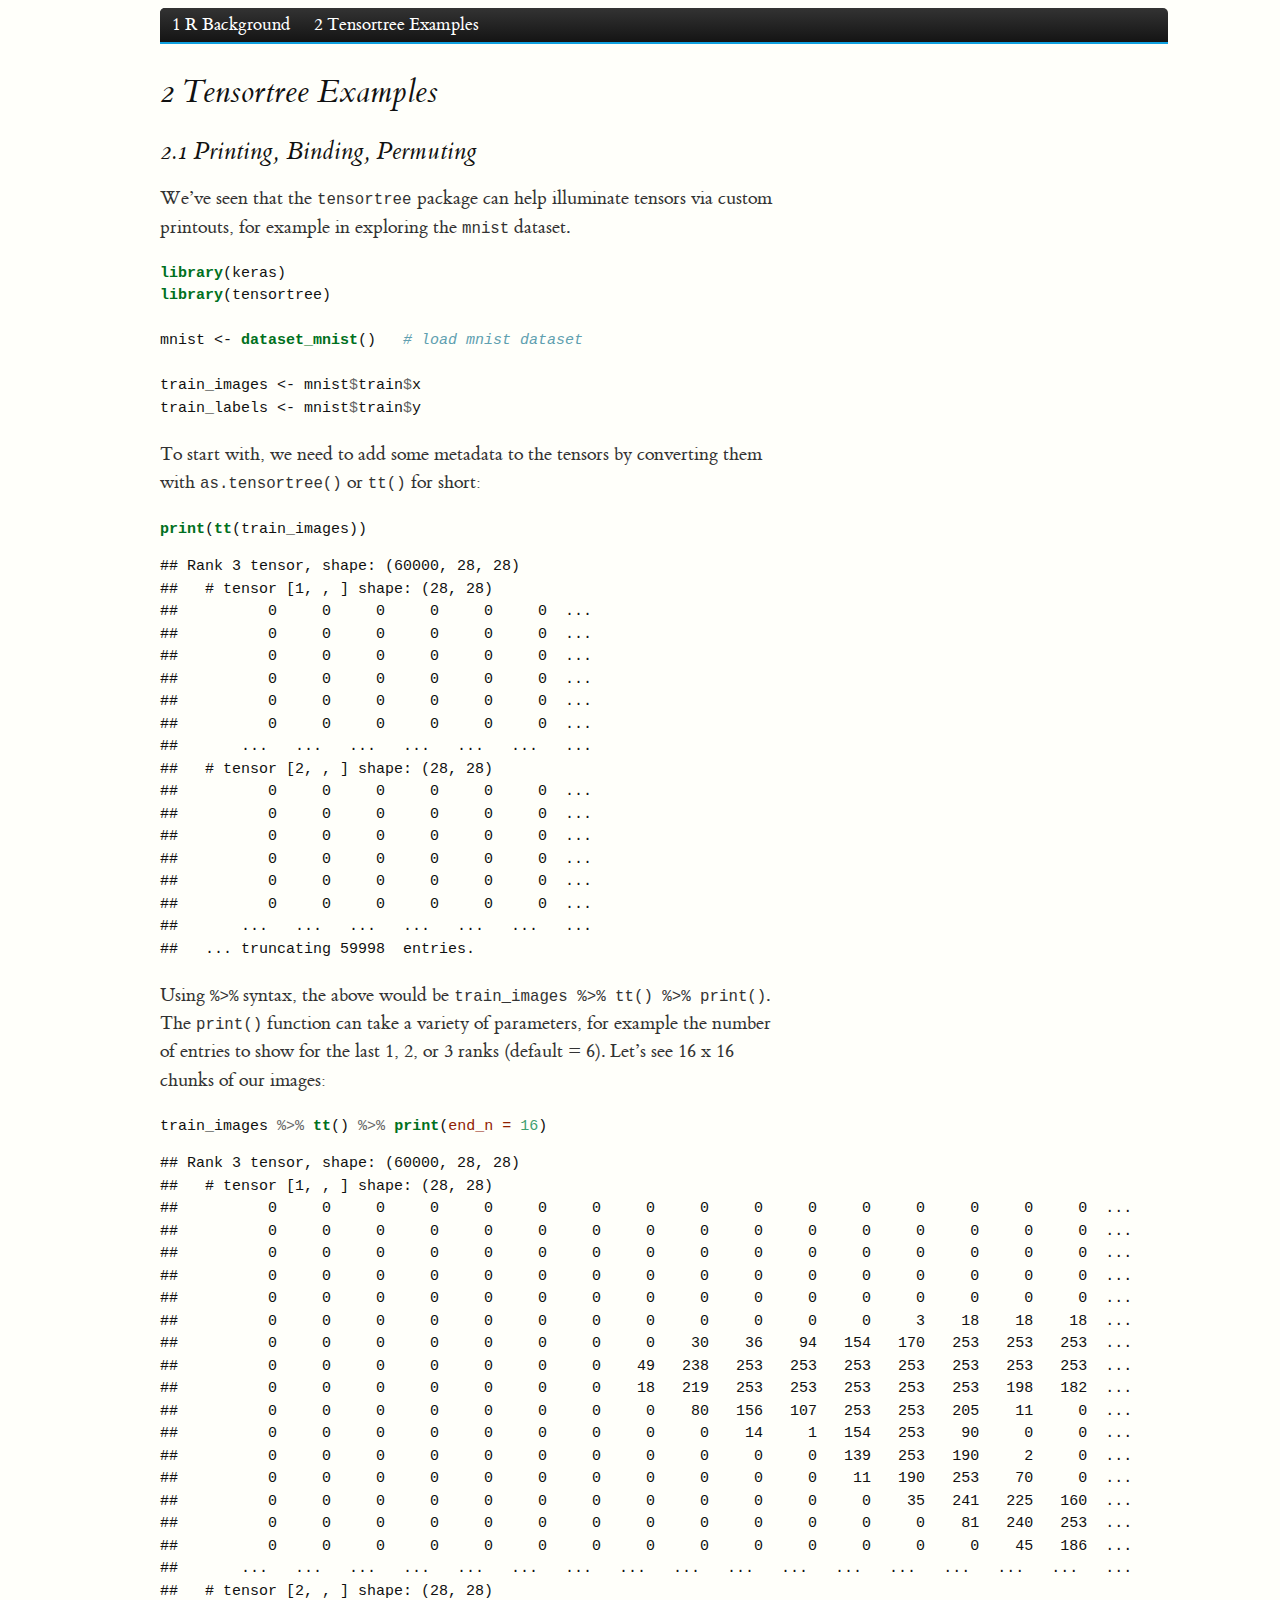
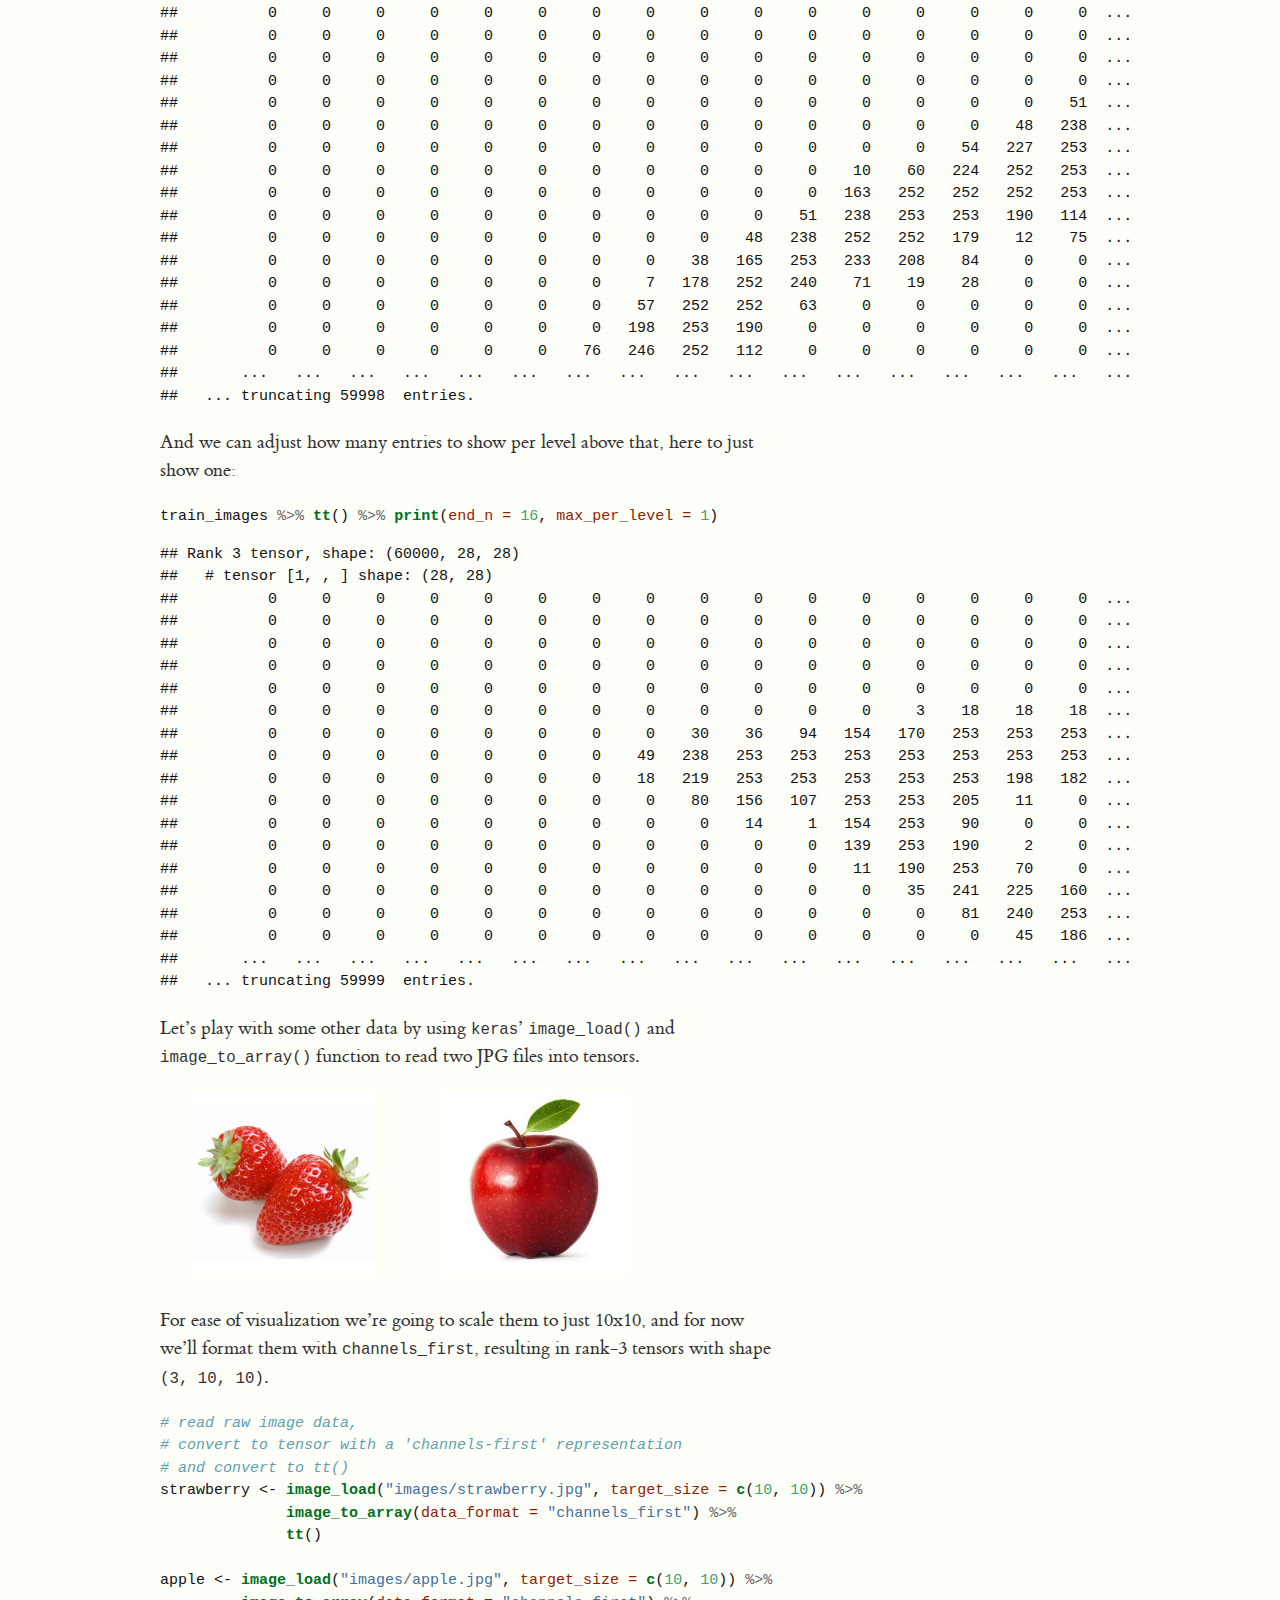
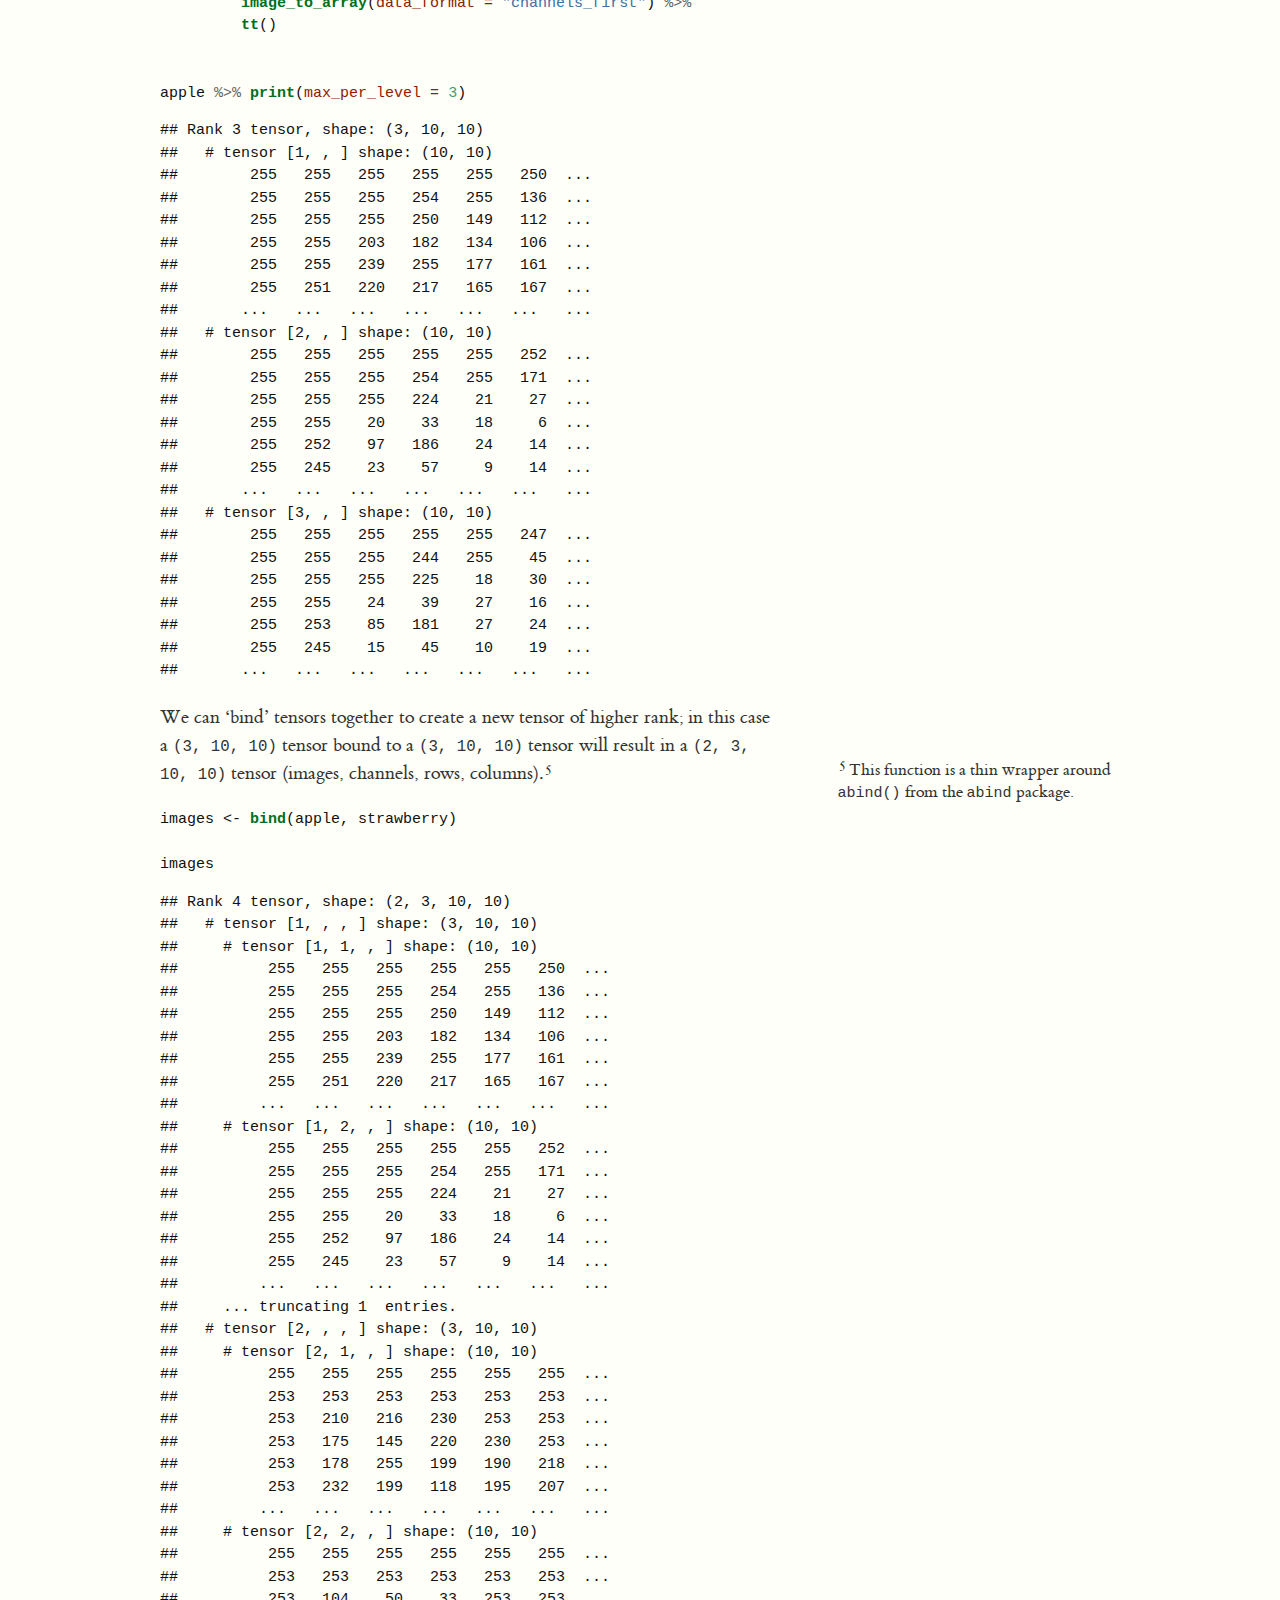
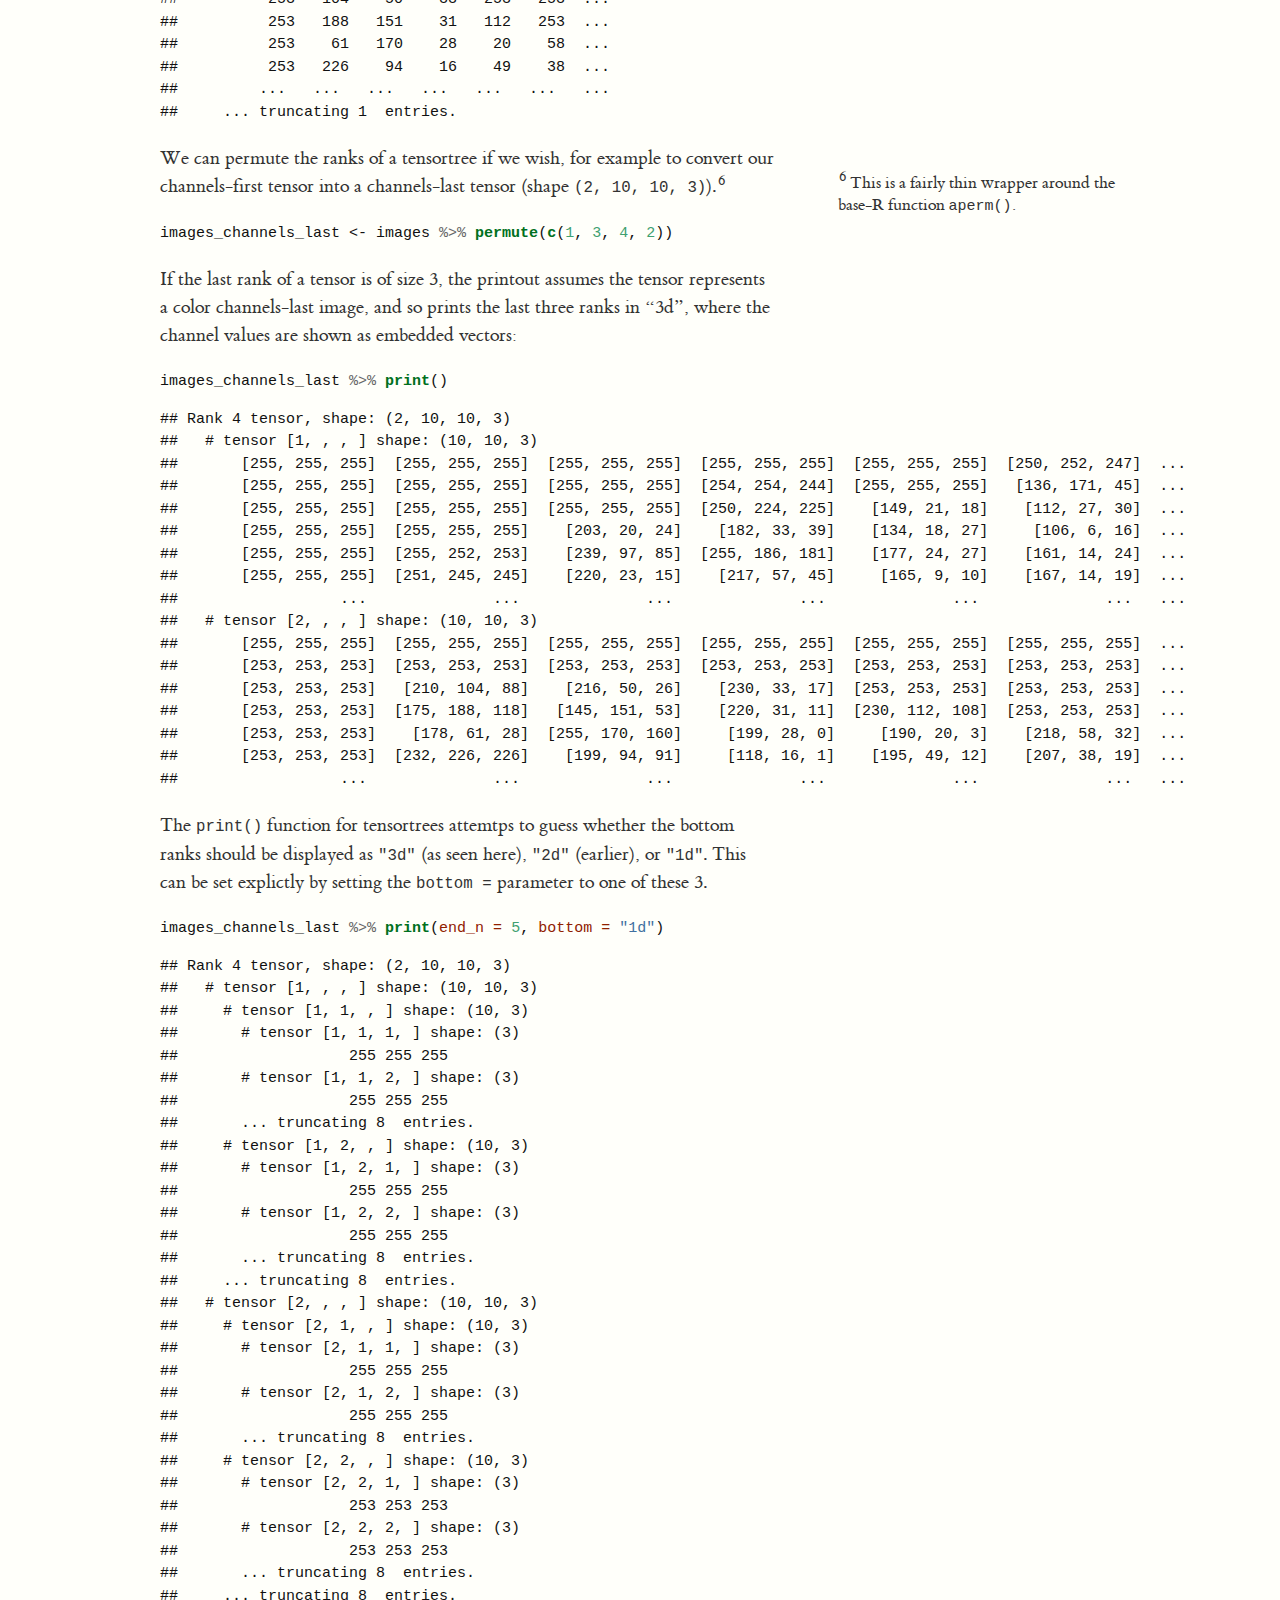
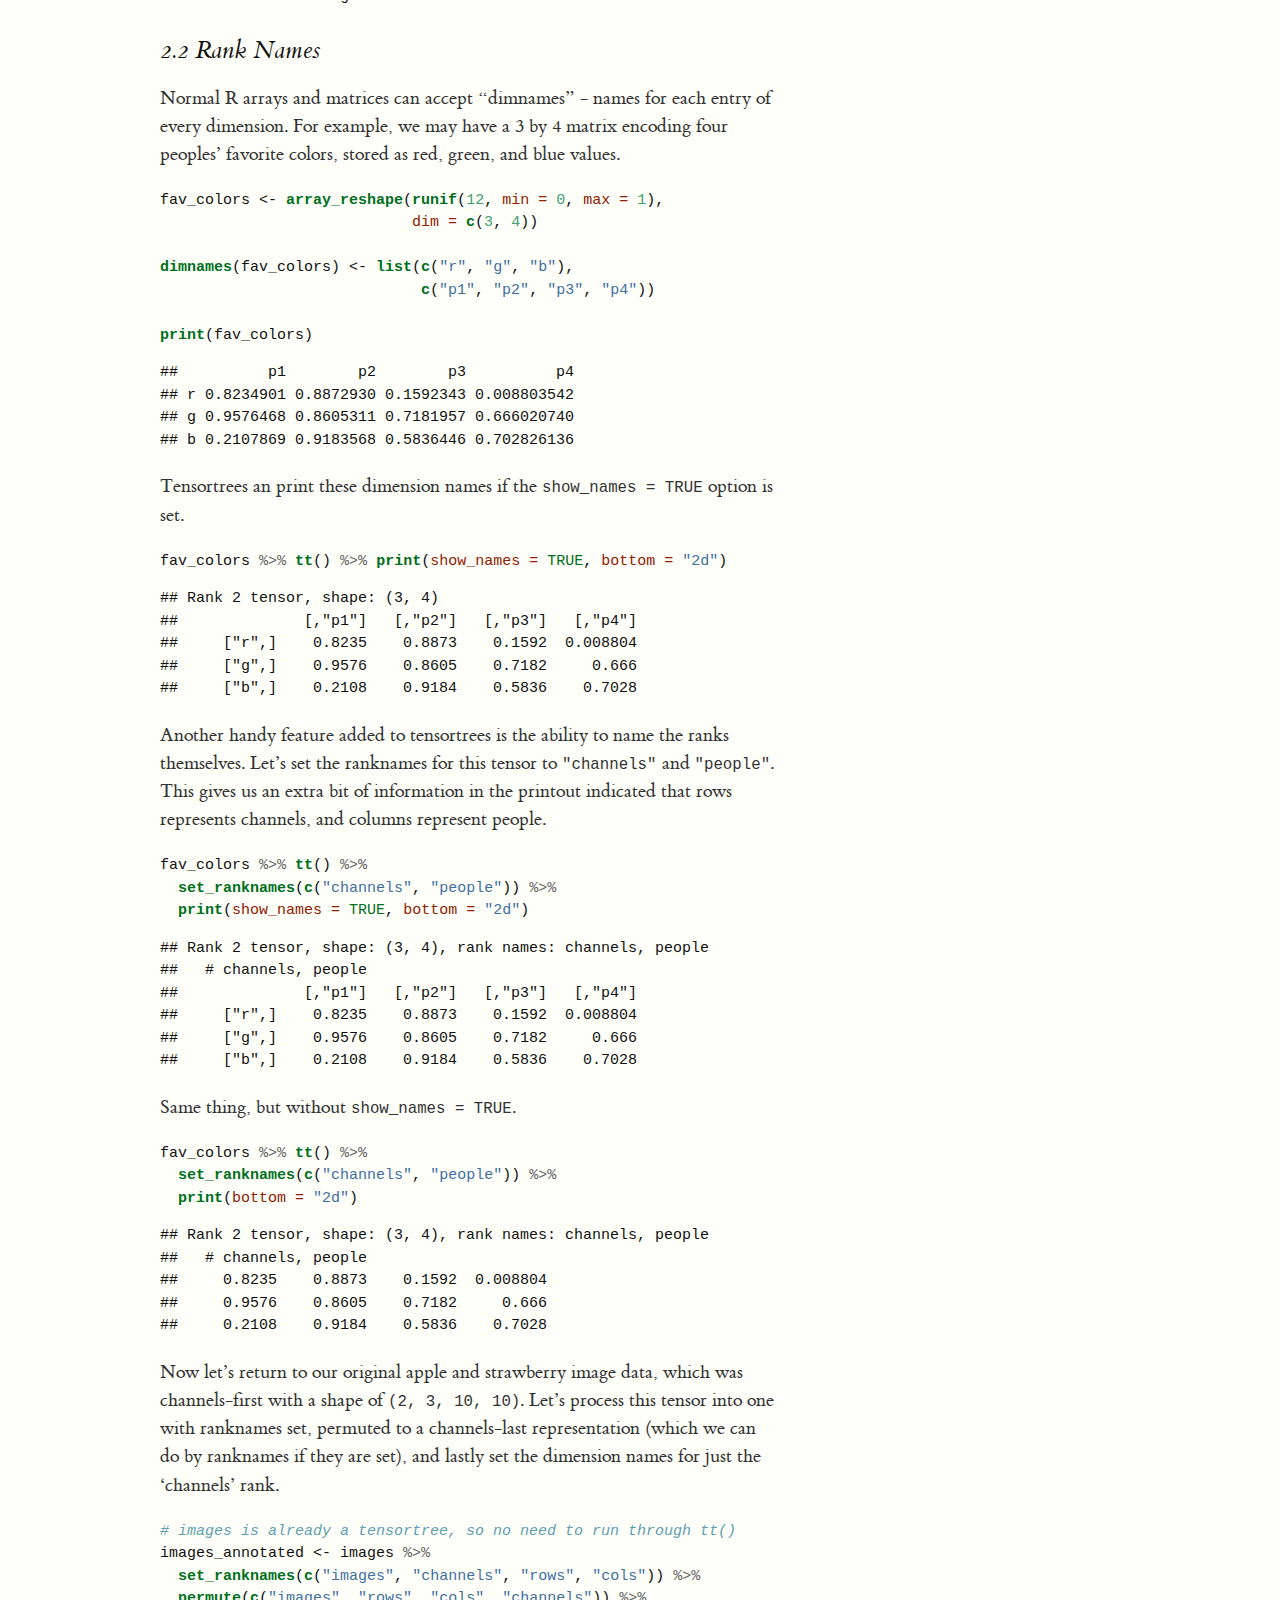
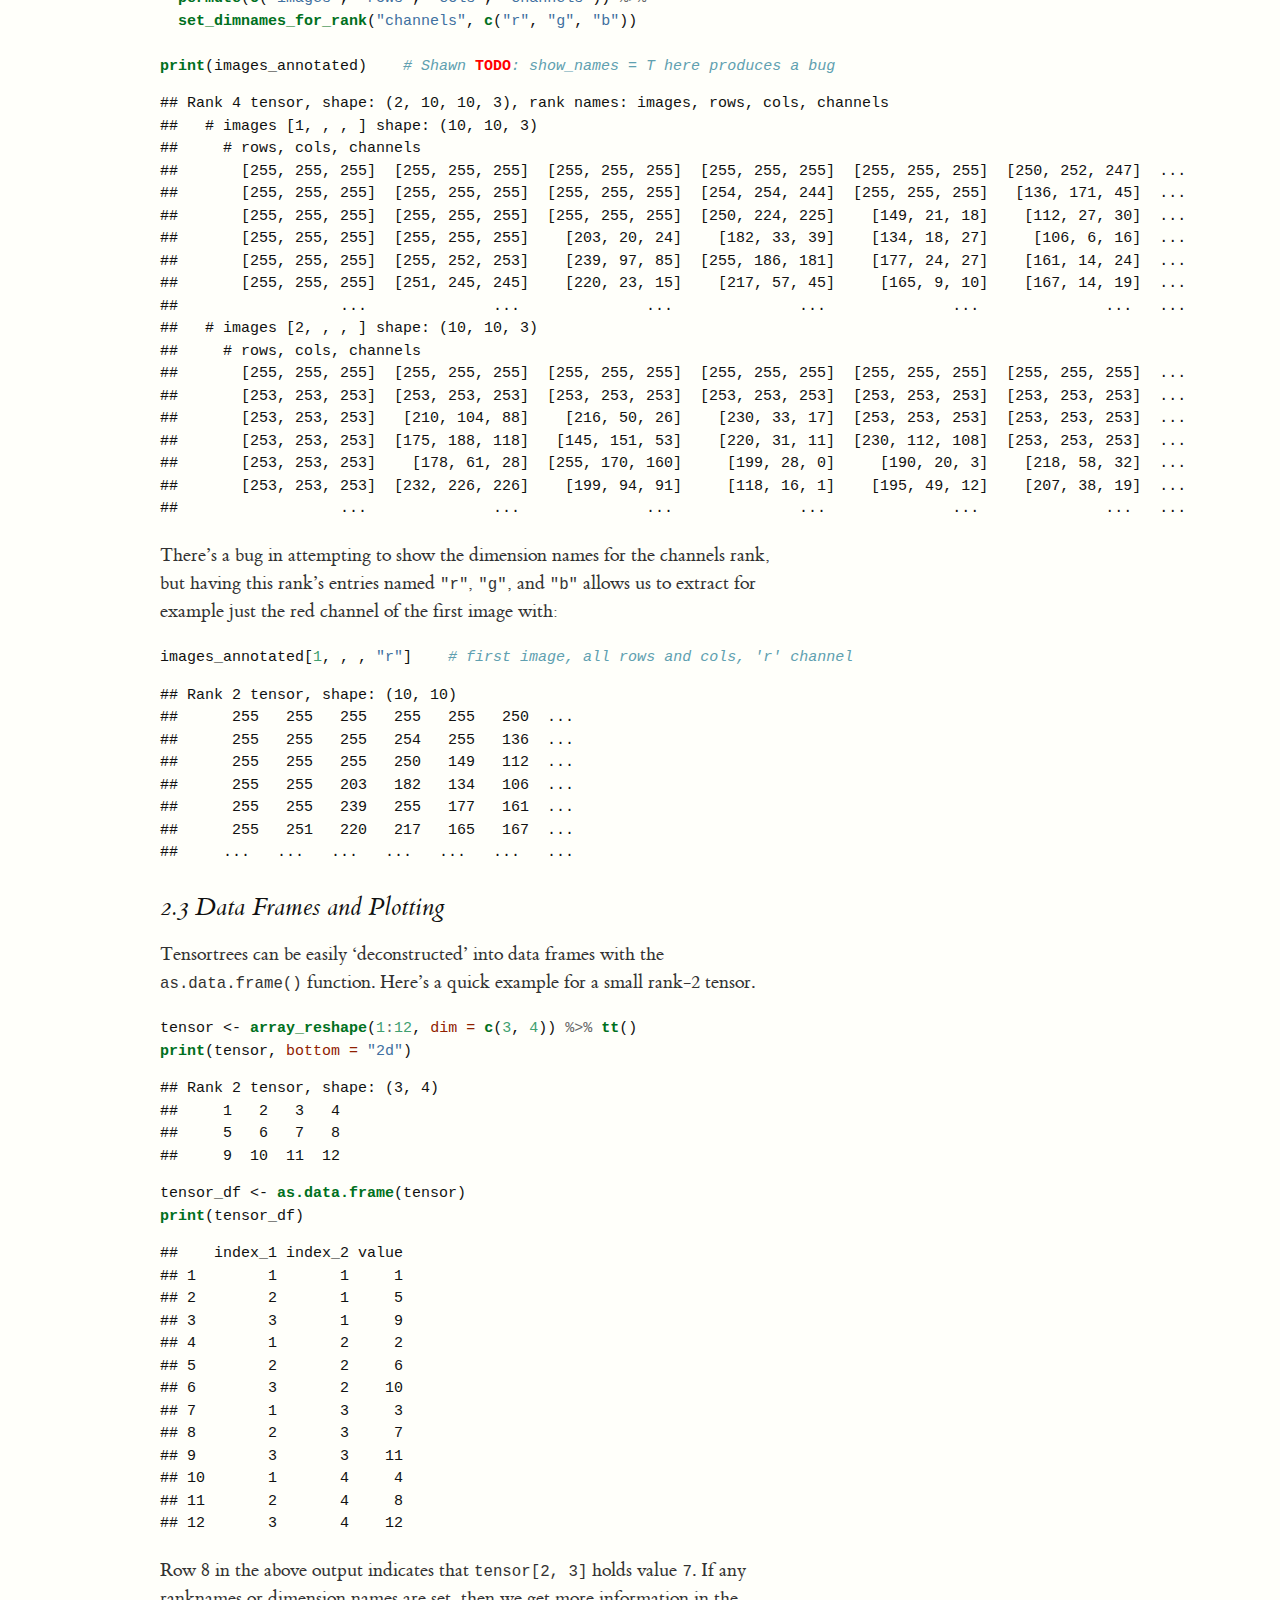
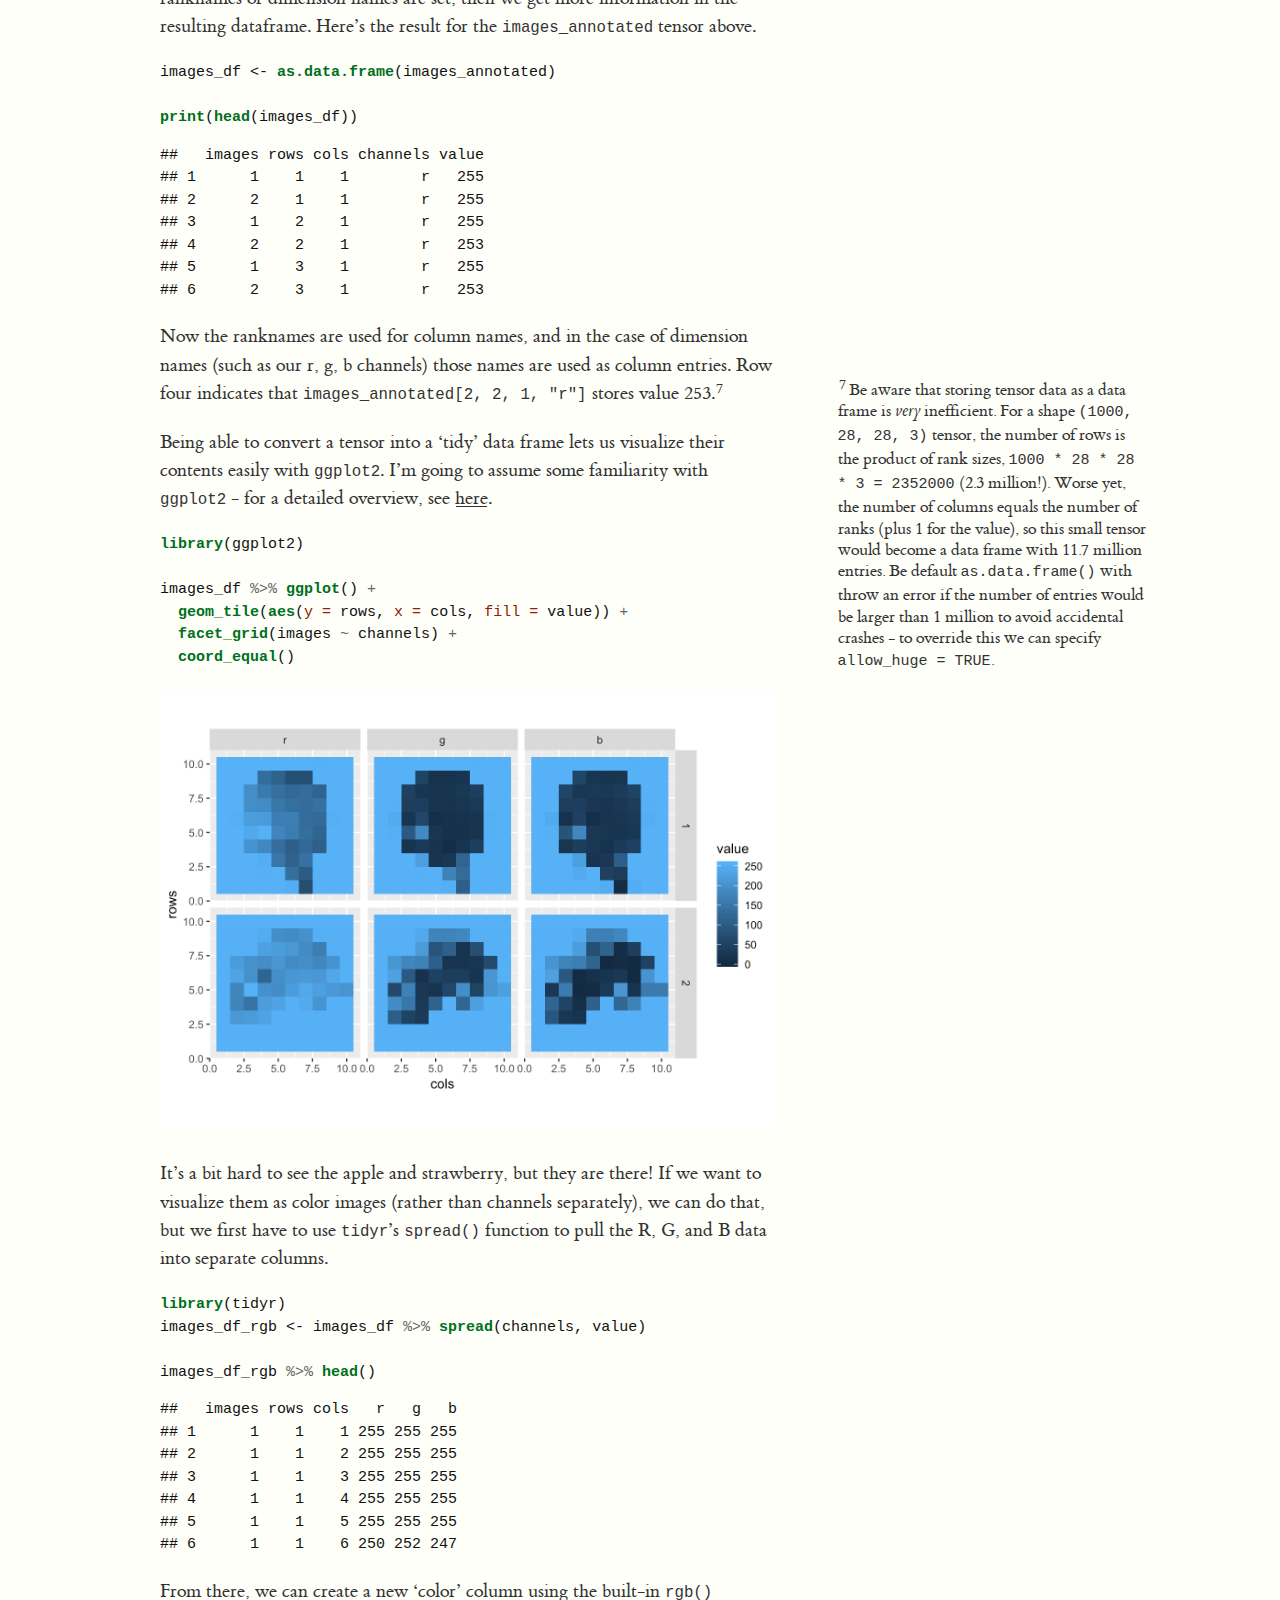
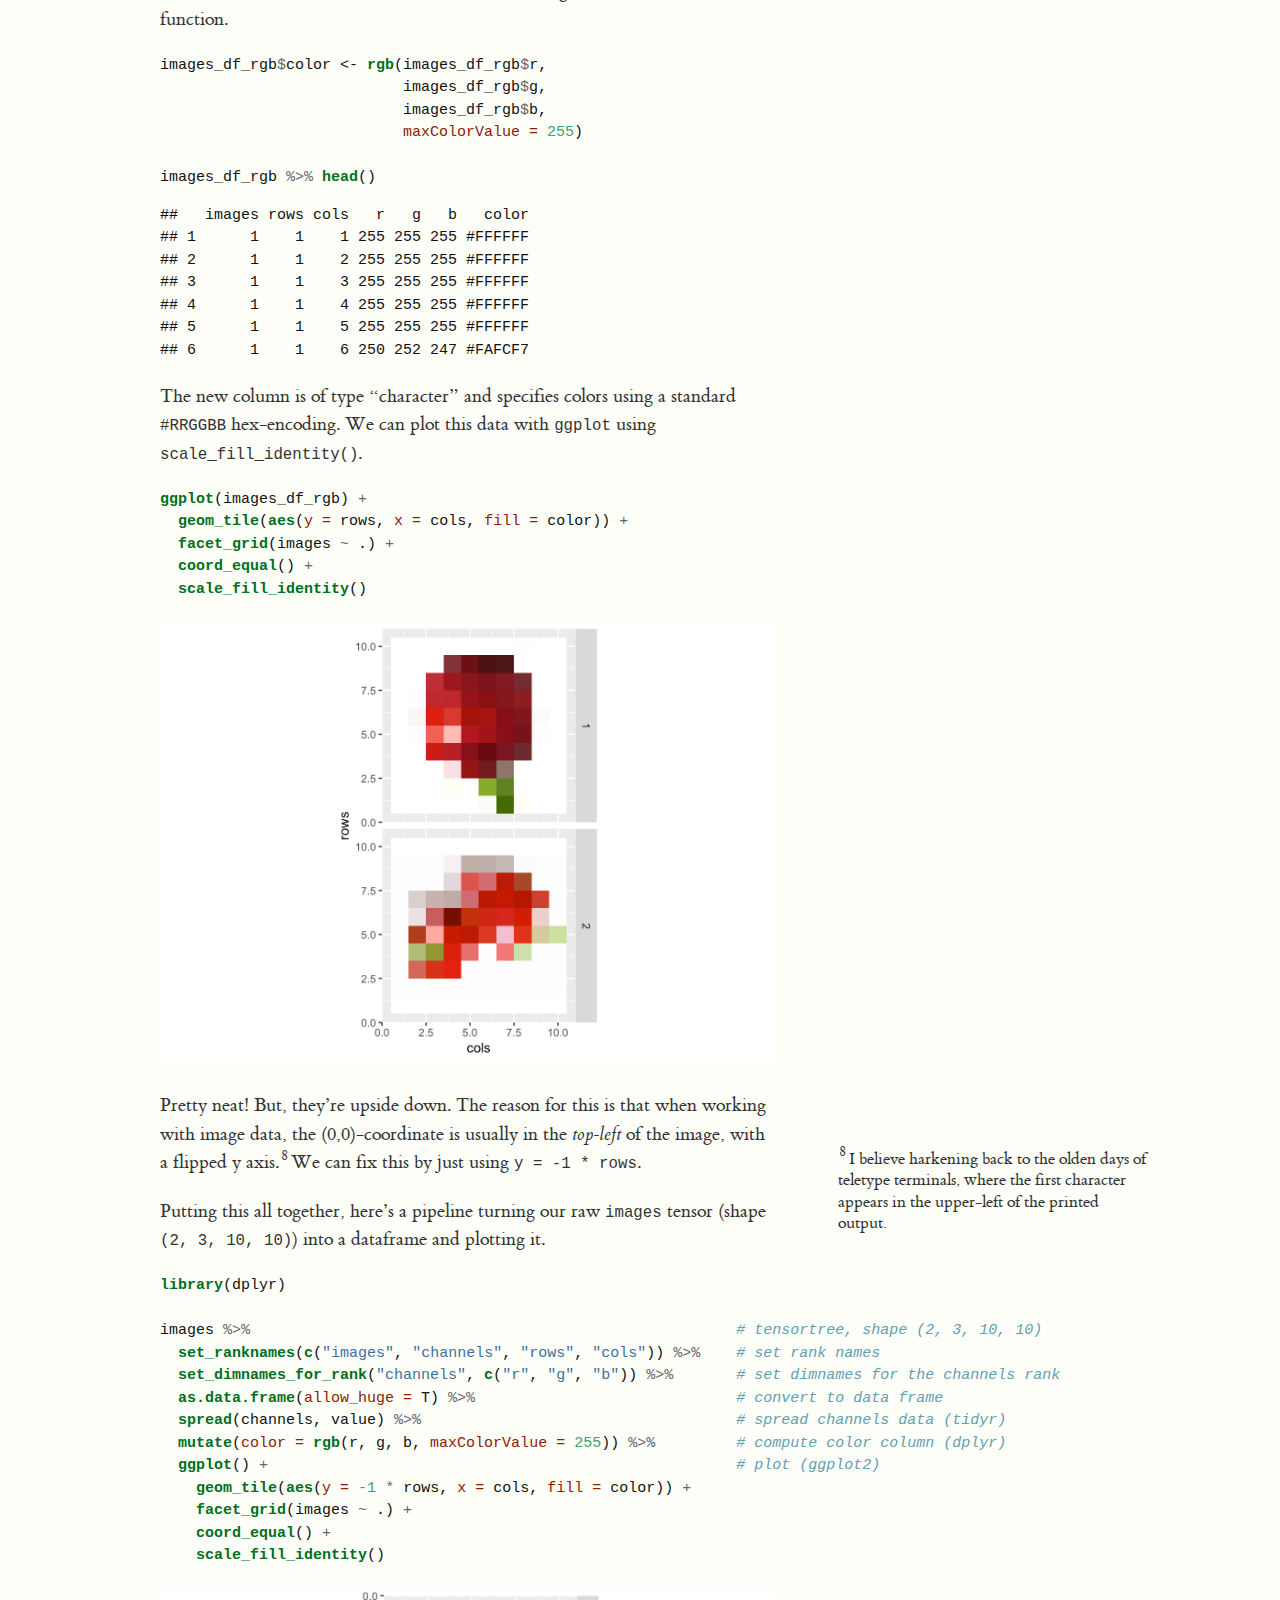
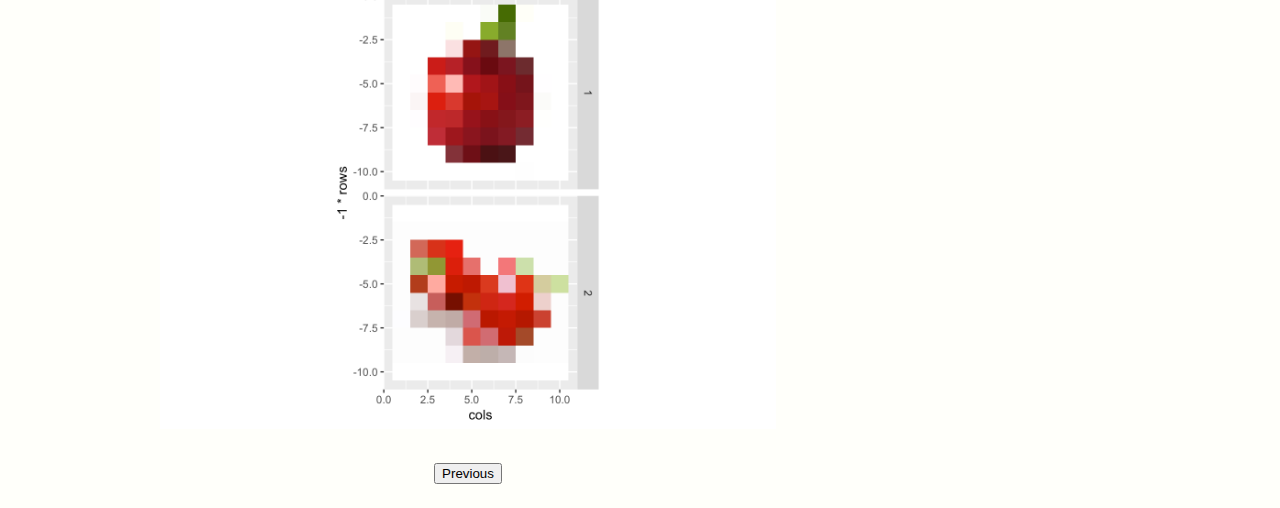
<file: bookdown/_book/tensortree-examples.html>
<!DOCTYPE html>
<html xmlns="http://www.w3.org/1999/xhtml" lang="" xml:lang="">
<head>

<meta charset="utf-8" />
<meta http-equiv="Content-Type" content="text/html; charset=utf-8" />
<meta name="generator" content="pandoc" />
<meta name="viewport" content="width=device-width, initial-scale=1" />
<meta property="og:title" content="2 Tensortree Examples | Deep Learning for Life Scientists" />
<meta property="og:type" content="book" />





<meta name="author" content="Shawn T. O’Neil" />

<meta name="date" content="2019-01-01" />


<meta name="description" content="2 Tensortree Examples | Deep Learning for Life Scientists">

<title>2 Tensortree Examples | Deep Learning for Life Scientists</title>

<link href="libs/tufte-css-2015.12.29/tufte-fonts.css" rel="stylesheet" />
<link href="libs/tufte-css-2015.12.29/tufte-background.css" rel="stylesheet" />
<link href="libs/tufte-css-2015.12.29/tufte-italics.css" rel="stylesheet" />
<link href="libs/tufte-css-2015.12.29/tufte.css" rel="stylesheet" />


<style type="text/css">code{white-space: pre;}</style>
<style type="text/css">
a.sourceLine { display: inline-block; line-height: 1.25; }
a.sourceLine { pointer-events: none; color: inherit; text-decoration: inherit; }
a.sourceLine:empty { height: 1.2em; }
.sourceCode { overflow: visible; }
code.sourceCode { white-space: pre; position: relative; }
div.sourceCode { margin: 1em 0; }
pre.sourceCode { margin: 0; }
@media screen {
div.sourceCode { overflow: auto; }
}
@media print {
code.sourceCode { white-space: pre-wrap; }
a.sourceLine { text-indent: -1em; padding-left: 1em; }
}
pre.numberSource a.sourceLine
  { position: relative; left: -4em; }
pre.numberSource a.sourceLine::before
  { content: attr(data-line-number);
    position: relative; left: -1em; text-align: right; vertical-align: baseline;
    border: none; pointer-events: all; display: inline-block;
    -webkit-touch-callout: none; -webkit-user-select: none;
    -khtml-user-select: none; -moz-user-select: none;
    -ms-user-select: none; user-select: none;
    padding: 0 4px; width: 4em;
    color: #aaaaaa;
  }
pre.numberSource { margin-left: 3em; border-left: 1px solid #aaaaaa;  padding-left: 4px; }
div.sourceCode
  {  }
@media screen {
a.sourceLine::before { text-decoration: underline; }
}
code span.al { color: #ff0000; font-weight: bold; } /* Alert */
code span.an { color: #60a0b0; font-weight: bold; font-style: italic; } /* Annotation */
code span.at { color: #7d9029; } /* Attribute */
code span.bn { color: #40a070; } /* BaseN */
code span.bu { } /* BuiltIn */
code span.cf { color: #007020; font-weight: bold; } /* ControlFlow */
code span.ch { color: #4070a0; } /* Char */
code span.cn { color: #880000; } /* Constant */
code span.co { color: #60a0b0; font-style: italic; } /* Comment */
code span.cv { color: #60a0b0; font-weight: bold; font-style: italic; } /* CommentVar */
code span.do { color: #ba2121; font-style: italic; } /* Documentation */
code span.dt { color: #902000; } /* DataType */
code span.dv { color: #40a070; } /* DecVal */
code span.er { color: #ff0000; font-weight: bold; } /* Error */
code span.ex { } /* Extension */
code span.fl { color: #40a070; } /* Float */
code span.fu { color: #06287e; } /* Function */
code span.im { } /* Import */
code span.in { color: #60a0b0; font-weight: bold; font-style: italic; } /* Information */
code span.kw { color: #007020; font-weight: bold; } /* Keyword */
code span.op { color: #666666; } /* Operator */
code span.ot { color: #007020; } /* Other */
code span.pp { color: #bc7a00; } /* Preprocessor */
code span.sc { color: #4070a0; } /* SpecialChar */
code span.ss { color: #bb6688; } /* SpecialString */
code span.st { color: #4070a0; } /* String */
code span.va { color: #19177c; } /* Variable */
code span.vs { color: #4070a0; } /* VerbatimString */
code span.wa { color: #60a0b0; font-weight: bold; font-style: italic; } /* Warning */
</style>


<link rel="stylesheet" href="tufte_mods.css" type="text/css" />

</head>

<body>



<div class="row">
<div class="col-sm-12">
<div id="TOC">
<ul>
<li class="has-sub"><a href="r-background.html#r-background"><span class="toc-section-number">1</span> R Background</a><ul>
<li><a href="r-background.html#vectors"><span class="toc-section-number">1.1</span> Vectors</a></li>
<li><a href="r-background.html#matrices-arrays"><span class="toc-section-number">1.2</span> Matrices &amp; Arrays</a></li>
<li><a href="r-background.html#named-matrices-arrays"><span class="toc-section-number">1.3</span> Named Matrices &amp; Arrays</a></li>
<li><a href="r-background.html#lists"><span class="toc-section-number">1.4</span> Lists</a></li>
<li><a href="r-background.html#data-frames"><span class="toc-section-number">1.5</span> Data Frames</a></li>
<li><a href="r-background.html#for-loops"><span class="toc-section-number">1.6</span> For-loops</a></li>
<li><a href="r-background.html#functions"><span class="toc-section-number">1.7</span> Functions</a></li>
<li><a href="r-background.html#higher-order-functions"><span class="toc-section-number">1.8</span> Higher-Order Functions</a></li>
<li><a href="r-background.html#ggplot2"><span class="toc-section-number">1.9</span> ggplot2</a></li>
<li><a href="r-background.html#the-operator"><span class="toc-section-number">1.10</span> The <code>%&gt;%</code> operator</a></li>
</ul></li>
<li class="has-sub"><a href="tensortree-examples.html#tensortree-examples"><span class="toc-section-number">2</span> Tensortree Examples</a><ul>
<li><a href="tensortree-examples.html#printing-binding-permuting"><span class="toc-section-number">2.1</span> Printing, Binding, Permuting</a></li>
<li><a href="tensortree-examples.html#rank-names"><span class="toc-section-number">2.2</span> Rank Names</a></li>
<li><a href="tensortree-examples.html#data-frames-and-plotting"><span class="toc-section-number">2.3</span> Data Frames and Plotting</a></li>
</ul></li>
</ul>
</div>
</div>
</div>
<div class="row">
<div class="col-sm-12">
<div id="tensortree-examples" class="section level1">
<h1><span class="header-section-number">2</span> Tensortree Examples</h1>
<div id="printing-binding-permuting" class="section level2">
<h2><span class="header-section-number">2.1</span> Printing, Binding, Permuting</h2>
<p>We’ve seen that the <code>tensortree</code> package can help illuminate tensors via custom printouts, for example in exploring the <code>mnist</code> dataset.</p>
<pre class="sourceCode r"><code class="sourceCode r"><span class="kw">library</span>(keras)
<span class="kw">library</span>(tensortree)

mnist &lt;-<span class="st"> </span><span class="kw">dataset_mnist</span>()   <span class="co"># load mnist dataset</span>

train_images &lt;-<span class="st"> </span>mnist<span class="op">$</span>train<span class="op">$</span>x
train_labels &lt;-<span class="st"> </span>mnist<span class="op">$</span>train<span class="op">$</span>y</code></pre>
<p>To start with, we need to add some metadata to the tensors by converting them with <code>as.tensortree()</code> or <code>tt()</code> for short:</p>
<pre class="sourceCode r"><code class="sourceCode r"><span class="kw">print</span>(<span class="kw">tt</span>(train_images))</code></pre>
<pre><code>## Rank 3 tensor, shape: (60000, 28, 28)
##   # tensor [1, , ] shape: (28, 28)
##          0     0     0     0     0     0  ... 
##          0     0     0     0     0     0  ... 
##          0     0     0     0     0     0  ... 
##          0     0     0     0     0     0  ... 
##          0     0     0     0     0     0  ... 
##          0     0     0     0     0     0  ... 
##       ...   ...   ...   ...   ...   ...   ... 
##   # tensor [2, , ] shape: (28, 28)
##          0     0     0     0     0     0  ... 
##          0     0     0     0     0     0  ... 
##          0     0     0     0     0     0  ... 
##          0     0     0     0     0     0  ... 
##          0     0     0     0     0     0  ... 
##          0     0     0     0     0     0  ... 
##       ...   ...   ...   ...   ...   ...   ... 
##   ... truncating 59998  entries.</code></pre>
<p>Using <code>%&gt;%</code> syntax, the above would be <code>train_images %&gt;% tt() %&gt;% print()</code>. The <code>print()</code> function can take a variety of parameters, for example the number of entries to show for the last 1, 2, or 3 ranks (default = 6). Let’s see 16 x 16 chunks of our images:</p>
<pre class="sourceCode r"><code class="sourceCode r">train_images <span class="op">%&gt;%</span><span class="st"> </span><span class="kw">tt</span>() <span class="op">%&gt;%</span><span class="st"> </span><span class="kw">print</span>(<span class="dt">end_n =</span> <span class="dv">16</span>)</code></pre>
<pre><code>## Rank 3 tensor, shape: (60000, 28, 28)
##   # tensor [1, , ] shape: (28, 28)
##          0     0     0     0     0     0     0     0     0     0     0     0     0     0     0     0  ... 
##          0     0     0     0     0     0     0     0     0     0     0     0     0     0     0     0  ... 
##          0     0     0     0     0     0     0     0     0     0     0     0     0     0     0     0  ... 
##          0     0     0     0     0     0     0     0     0     0     0     0     0     0     0     0  ... 
##          0     0     0     0     0     0     0     0     0     0     0     0     0     0     0     0  ... 
##          0     0     0     0     0     0     0     0     0     0     0     0     3    18    18    18  ... 
##          0     0     0     0     0     0     0     0    30    36    94   154   170   253   253   253  ... 
##          0     0     0     0     0     0     0    49   238   253   253   253   253   253   253   253  ... 
##          0     0     0     0     0     0     0    18   219   253   253   253   253   253   198   182  ... 
##          0     0     0     0     0     0     0     0    80   156   107   253   253   205    11     0  ... 
##          0     0     0     0     0     0     0     0     0    14     1   154   253    90     0     0  ... 
##          0     0     0     0     0     0     0     0     0     0     0   139   253   190     2     0  ... 
##          0     0     0     0     0     0     0     0     0     0     0    11   190   253    70     0  ... 
##          0     0     0     0     0     0     0     0     0     0     0     0    35   241   225   160  ... 
##          0     0     0     0     0     0     0     0     0     0     0     0     0    81   240   253  ... 
##          0     0     0     0     0     0     0     0     0     0     0     0     0     0    45   186  ... 
##       ...   ...   ...   ...   ...   ...   ...   ...   ...   ...   ...   ...   ...   ...   ...   ...   ... 
##   # tensor [2, , ] shape: (28, 28)
##          0     0     0     0     0     0     0     0     0     0     0     0     0     0     0     0  ... 
##          0     0     0     0     0     0     0     0     0     0     0     0     0     0     0     0  ... 
##          0     0     0     0     0     0     0     0     0     0     0     0     0     0     0     0  ... 
##          0     0     0     0     0     0     0     0     0     0     0     0     0     0     0     0  ... 
##          0     0     0     0     0     0     0     0     0     0     0     0     0     0     0    51  ... 
##          0     0     0     0     0     0     0     0     0     0     0     0     0     0    48   238  ... 
##          0     0     0     0     0     0     0     0     0     0     0     0     0    54   227   253  ... 
##          0     0     0     0     0     0     0     0     0     0     0    10    60   224   252   253  ... 
##          0     0     0     0     0     0     0     0     0     0     0   163   252   252   252   253  ... 
##          0     0     0     0     0     0     0     0     0     0    51   238   253   253   190   114  ... 
##          0     0     0     0     0     0     0     0     0    48   238   252   252   179    12    75  ... 
##          0     0     0     0     0     0     0     0    38   165   253   233   208    84     0     0  ... 
##          0     0     0     0     0     0     0     7   178   252   240    71    19    28     0     0  ... 
##          0     0     0     0     0     0     0    57   252   252    63     0     0     0     0     0  ... 
##          0     0     0     0     0     0     0   198   253   190     0     0     0     0     0     0  ... 
##          0     0     0     0     0     0    76   246   252   112     0     0     0     0     0     0  ... 
##       ...   ...   ...   ...   ...   ...   ...   ...   ...   ...   ...   ...   ...   ...   ...   ...   ... 
##   ... truncating 59998  entries.</code></pre>
<p>And we can adjust how many entries to show per level above that, here to just show one:</p>
<pre class="sourceCode r"><code class="sourceCode r">train_images <span class="op">%&gt;%</span><span class="st"> </span><span class="kw">tt</span>() <span class="op">%&gt;%</span><span class="st"> </span><span class="kw">print</span>(<span class="dt">end_n =</span> <span class="dv">16</span>, <span class="dt">max_per_level =</span> <span class="dv">1</span>)</code></pre>
<pre><code>## Rank 3 tensor, shape: (60000, 28, 28)
##   # tensor [1, , ] shape: (28, 28)
##          0     0     0     0     0     0     0     0     0     0     0     0     0     0     0     0  ... 
##          0     0     0     0     0     0     0     0     0     0     0     0     0     0     0     0  ... 
##          0     0     0     0     0     0     0     0     0     0     0     0     0     0     0     0  ... 
##          0     0     0     0     0     0     0     0     0     0     0     0     0     0     0     0  ... 
##          0     0     0     0     0     0     0     0     0     0     0     0     0     0     0     0  ... 
##          0     0     0     0     0     0     0     0     0     0     0     0     3    18    18    18  ... 
##          0     0     0     0     0     0     0     0    30    36    94   154   170   253   253   253  ... 
##          0     0     0     0     0     0     0    49   238   253   253   253   253   253   253   253  ... 
##          0     0     0     0     0     0     0    18   219   253   253   253   253   253   198   182  ... 
##          0     0     0     0     0     0     0     0    80   156   107   253   253   205    11     0  ... 
##          0     0     0     0     0     0     0     0     0    14     1   154   253    90     0     0  ... 
##          0     0     0     0     0     0     0     0     0     0     0   139   253   190     2     0  ... 
##          0     0     0     0     0     0     0     0     0     0     0    11   190   253    70     0  ... 
##          0     0     0     0     0     0     0     0     0     0     0     0    35   241   225   160  ... 
##          0     0     0     0     0     0     0     0     0     0     0     0     0    81   240   253  ... 
##          0     0     0     0     0     0     0     0     0     0     0     0     0     0    45   186  ... 
##       ...   ...   ...   ...   ...   ...   ...   ...   ...   ...   ...   ...   ...   ...   ...   ...   ... 
##   ... truncating 59999  entries.</code></pre>
<p>Let’s play with some other data by using <code>keras</code>’ <code>image_load()</code> and <code>image_to_array()</code> function to read two JPG files into tensors.</p>
<p><img src="images/strawberry.jpg" width = "30%"/ style="padding-right: 10%; padding-left: 5%"> <img src="images/apple.jpg" width="30%"/></p>
<p>For ease of visualization we’re going to scale them to just 10x10, and for now we’ll format them with <code>channels_first</code>, resulting in rank-3 tensors with shape <code>(3, 10, 10)</code>.</p>
<pre class="sourceCode r"><code class="sourceCode r"><span class="co"># read raw image data,</span>
<span class="co"># convert to tensor with a &#39;channels-first&#39; representation</span>
<span class="co"># and convert to tt() </span>
strawberry &lt;-<span class="st"> </span><span class="kw">image_load</span>(<span class="st">&quot;images/strawberry.jpg&quot;</span>, <span class="dt">target_size =</span> <span class="kw">c</span>(<span class="dv">10</span>, <span class="dv">10</span>)) <span class="op">%&gt;%</span>
<span class="st">              </span><span class="kw">image_to_array</span>(<span class="dt">data_format =</span> <span class="st">&quot;channels_first&quot;</span>) <span class="op">%&gt;%</span><span class="st"> </span>
<span class="st">              </span><span class="kw">tt</span>()

apple &lt;-<span class="st"> </span><span class="kw">image_load</span>(<span class="st">&quot;images/apple.jpg&quot;</span>, <span class="dt">target_size =</span> <span class="kw">c</span>(<span class="dv">10</span>, <span class="dv">10</span>)) <span class="op">%&gt;%</span>
<span class="st">         </span><span class="kw">image_to_array</span>(<span class="dt">data_format =</span> <span class="st">&quot;channels_first&quot;</span>) <span class="op">%&gt;%</span>
<span class="st">         </span><span class="kw">tt</span>()


apple <span class="op">%&gt;%</span><span class="st"> </span><span class="kw">print</span>(<span class="dt">max_per_level =</span> <span class="dv">3</span>)</code></pre>
<pre><code>## Rank 3 tensor, shape: (3, 10, 10)
##   # tensor [1, , ] shape: (10, 10)
##        255   255   255   255   255   250  ... 
##        255   255   255   254   255   136  ... 
##        255   255   255   250   149   112  ... 
##        255   255   203   182   134   106  ... 
##        255   255   239   255   177   161  ... 
##        255   251   220   217   165   167  ... 
##       ...   ...   ...   ...   ...   ...   ... 
##   # tensor [2, , ] shape: (10, 10)
##        255   255   255   255   255   252  ... 
##        255   255   255   254   255   171  ... 
##        255   255   255   224    21    27  ... 
##        255   255    20    33    18     6  ... 
##        255   252    97   186    24    14  ... 
##        255   245    23    57     9    14  ... 
##       ...   ...   ...   ...   ...   ...   ... 
##   # tensor [3, , ] shape: (10, 10)
##        255   255   255   255   255   247  ... 
##        255   255   255   244   255    45  ... 
##        255   255   255   225    18    30  ... 
##        255   255    24    39    27    16  ... 
##        255   253    85   181    27    24  ... 
##        255   245    15    45    10    19  ... 
##       ...   ...   ...   ...   ...   ...   ...</code></pre>
<p>We can ‘bind’ tensors together to create a new tensor of higher rank; in this case a <code>(3, 10, 10)</code> tensor bound to a <code>(3, 10, 10)</code>
tensor will result in a <code>(2, 3, 10, 10)</code> tensor (images, channels, rows, columns).<label for="tufte-sn-5" class="margin-toggle sidenote-number">5</label><input type="checkbox" id="tufte-sn-5" class="margin-toggle"><span class="sidenote"><span class="sidenote-number">5</span> This function is a thin wrapper around <code>abind()</code> from the <code>abind</code> package.</span></p>
<pre class="sourceCode r"><code class="sourceCode r">images &lt;-<span class="st"> </span><span class="kw">bind</span>(apple, strawberry)

images</code></pre>
<pre><code>## Rank 4 tensor, shape: (2, 3, 10, 10)
##   # tensor [1, , , ] shape: (3, 10, 10)
##     # tensor [1, 1, , ] shape: (10, 10)
##          255   255   255   255   255   250  ... 
##          255   255   255   254   255   136  ... 
##          255   255   255   250   149   112  ... 
##          255   255   203   182   134   106  ... 
##          255   255   239   255   177   161  ... 
##          255   251   220   217   165   167  ... 
##         ...   ...   ...   ...   ...   ...   ... 
##     # tensor [1, 2, , ] shape: (10, 10)
##          255   255   255   255   255   252  ... 
##          255   255   255   254   255   171  ... 
##          255   255   255   224    21    27  ... 
##          255   255    20    33    18     6  ... 
##          255   252    97   186    24    14  ... 
##          255   245    23    57     9    14  ... 
##         ...   ...   ...   ...   ...   ...   ... 
##     ... truncating 1  entries.
##   # tensor [2, , , ] shape: (3, 10, 10)
##     # tensor [2, 1, , ] shape: (10, 10)
##          255   255   255   255   255   255  ... 
##          253   253   253   253   253   253  ... 
##          253   210   216   230   253   253  ... 
##          253   175   145   220   230   253  ... 
##          253   178   255   199   190   218  ... 
##          253   232   199   118   195   207  ... 
##         ...   ...   ...   ...   ...   ...   ... 
##     # tensor [2, 2, , ] shape: (10, 10)
##          255   255   255   255   255   255  ... 
##          253   253   253   253   253   253  ... 
##          253   104    50    33   253   253  ... 
##          253   188   151    31   112   253  ... 
##          253    61   170    28    20    58  ... 
##          253   226    94    16    49    38  ... 
##         ...   ...   ...   ...   ...   ...   ... 
##     ... truncating 1  entries.</code></pre>
<p>We can permute the ranks of a tensortree if we wish, for example to convert our channels-first tensor into a channels-last tensor (shape <code>(2, 10, 10, 3)</code>).<label for="tufte-sn-6" class="margin-toggle sidenote-number">6</label><input type="checkbox" id="tufte-sn-6" class="margin-toggle"><span class="sidenote"><span class="sidenote-number">6</span> This is a fairly thin wrapper around the base-R function <code>aperm()</code>.</span></p>
<pre class="sourceCode r"><code class="sourceCode r">images_channels_last &lt;-<span class="st"> </span>images <span class="op">%&gt;%</span><span class="st"> </span><span class="kw">permute</span>(<span class="kw">c</span>(<span class="dv">1</span>, <span class="dv">3</span>, <span class="dv">4</span>, <span class="dv">2</span>))</code></pre>
<p>If the last rank of a tensor is of size 3, the printout assumes the tensor represents a color channels-last image, and so prints the last three ranks in “3d”, where the channel values are shown as embedded vectors:</p>
<pre class="sourceCode r"><code class="sourceCode r">images_channels_last <span class="op">%&gt;%</span><span class="st"> </span><span class="kw">print</span>()</code></pre>
<pre><code>## Rank 4 tensor, shape: (2, 10, 10, 3)
##   # tensor [1, , , ] shape: (10, 10, 3)
##       [255, 255, 255]  [255, 255, 255]  [255, 255, 255]  [255, 255, 255]  [255, 255, 255]  [250, 252, 247]  ... 
##       [255, 255, 255]  [255, 255, 255]  [255, 255, 255]  [254, 254, 244]  [255, 255, 255]   [136, 171, 45]  ... 
##       [255, 255, 255]  [255, 255, 255]  [255, 255, 255]  [250, 224, 225]    [149, 21, 18]    [112, 27, 30]  ... 
##       [255, 255, 255]  [255, 255, 255]    [203, 20, 24]    [182, 33, 39]    [134, 18, 27]     [106, 6, 16]  ... 
##       [255, 255, 255]  [255, 252, 253]    [239, 97, 85]  [255, 186, 181]    [177, 24, 27]    [161, 14, 24]  ... 
##       [255, 255, 255]  [251, 245, 245]    [220, 23, 15]    [217, 57, 45]     [165, 9, 10]    [167, 14, 19]  ... 
##                  ...              ...              ...              ...              ...              ...   ... 
##   # tensor [2, , , ] shape: (10, 10, 3)
##       [255, 255, 255]  [255, 255, 255]  [255, 255, 255]  [255, 255, 255]  [255, 255, 255]  [255, 255, 255]  ... 
##       [253, 253, 253]  [253, 253, 253]  [253, 253, 253]  [253, 253, 253]  [253, 253, 253]  [253, 253, 253]  ... 
##       [253, 253, 253]   [210, 104, 88]    [216, 50, 26]    [230, 33, 17]  [253, 253, 253]  [253, 253, 253]  ... 
##       [253, 253, 253]  [175, 188, 118]   [145, 151, 53]    [220, 31, 11]  [230, 112, 108]  [253, 253, 253]  ... 
##       [253, 253, 253]    [178, 61, 28]  [255, 170, 160]     [199, 28, 0]     [190, 20, 3]    [218, 58, 32]  ... 
##       [253, 253, 253]  [232, 226, 226]    [199, 94, 91]     [118, 16, 1]    [195, 49, 12]    [207, 38, 19]  ... 
##                  ...              ...              ...              ...              ...              ...   ...</code></pre>
<p>The <code>print()</code> function for tensortrees attemtps to guess whether the bottom ranks should be displayed as <code>&quot;3d&quot;</code> (as seen here), <code>&quot;2d&quot;</code> (earlier), or <code>&quot;1d&quot;</code>. This can be set explictly by setting the <code>bottom =</code> parameter to one of these 3.</p>
<pre class="sourceCode r"><code class="sourceCode r">images_channels_last <span class="op">%&gt;%</span><span class="st"> </span><span class="kw">print</span>(<span class="dt">end_n =</span> <span class="dv">5</span>, <span class="dt">bottom =</span> <span class="st">&quot;1d&quot;</span>)</code></pre>
<pre><code>## Rank 4 tensor, shape: (2, 10, 10, 3)
##   # tensor [1, , , ] shape: (10, 10, 3)
##     # tensor [1, 1, , ] shape: (10, 3)
##       # tensor [1, 1, 1, ] shape: (3)
##                   255 255 255
##       # tensor [1, 1, 2, ] shape: (3)
##                   255 255 255
##       ... truncating 8  entries.
##     # tensor [1, 2, , ] shape: (10, 3)
##       # tensor [1, 2, 1, ] shape: (3)
##                   255 255 255
##       # tensor [1, 2, 2, ] shape: (3)
##                   255 255 255
##       ... truncating 8  entries.
##     ... truncating 8  entries.
##   # tensor [2, , , ] shape: (10, 10, 3)
##     # tensor [2, 1, , ] shape: (10, 3)
##       # tensor [2, 1, 1, ] shape: (3)
##                   255 255 255
##       # tensor [2, 1, 2, ] shape: (3)
##                   255 255 255
##       ... truncating 8  entries.
##     # tensor [2, 2, , ] shape: (10, 3)
##       # tensor [2, 2, 1, ] shape: (3)
##                   253 253 253
##       # tensor [2, 2, 2, ] shape: (3)
##                   253 253 253
##       ... truncating 8  entries.
##     ... truncating 8  entries.</code></pre>
</div>
<div id="rank-names" class="section level2">
<h2><span class="header-section-number">2.2</span> Rank Names</h2>
<p>Normal R arrays and matrices can accept “dimnames” - names for each entry of every dimension. For example, we may have a 3 by 4 matrix encoding four peoples’ favorite colors, stored as red, green, and blue values.</p>
<pre class="sourceCode r"><code class="sourceCode r">fav_colors &lt;-<span class="st"> </span><span class="kw">array_reshape</span>(<span class="kw">runif</span>(<span class="dv">12</span>, <span class="dt">min =</span> <span class="dv">0</span>, <span class="dt">max =</span> <span class="dv">1</span>),
                            <span class="dt">dim =</span> <span class="kw">c</span>(<span class="dv">3</span>, <span class="dv">4</span>))

<span class="kw">dimnames</span>(fav_colors) &lt;-<span class="st"> </span><span class="kw">list</span>(<span class="kw">c</span>(<span class="st">&quot;r&quot;</span>, <span class="st">&quot;g&quot;</span>, <span class="st">&quot;b&quot;</span>),
                             <span class="kw">c</span>(<span class="st">&quot;p1&quot;</span>, <span class="st">&quot;p2&quot;</span>, <span class="st">&quot;p3&quot;</span>, <span class="st">&quot;p4&quot;</span>))

<span class="kw">print</span>(fav_colors)</code></pre>
<pre><code>##          p1        p2        p3          p4
## r 0.8234901 0.8872930 0.1592343 0.008803542
## g 0.9576468 0.8605311 0.7181957 0.666020740
## b 0.2107869 0.9183568 0.5836446 0.702826136</code></pre>
<p>Tensortrees an print these dimension names if the <code>show_names = TRUE</code> option is set.</p>
<pre class="sourceCode r"><code class="sourceCode r">fav_colors <span class="op">%&gt;%</span><span class="st"> </span><span class="kw">tt</span>() <span class="op">%&gt;%</span><span class="st"> </span><span class="kw">print</span>(<span class="dt">show_names =</span> <span class="ot">TRUE</span>, <span class="dt">bottom =</span> <span class="st">&quot;2d&quot;</span>)</code></pre>
<pre><code>## Rank 2 tensor, shape: (3, 4)
##              [,&quot;p1&quot;]   [,&quot;p2&quot;]   [,&quot;p3&quot;]   [,&quot;p4&quot;]
##     [&quot;r&quot;,]    0.8235    0.8873    0.1592  0.008804
##     [&quot;g&quot;,]    0.9576    0.8605    0.7182     0.666
##     [&quot;b&quot;,]    0.2108    0.9184    0.5836    0.7028</code></pre>
<p>Another handy feature added to tensortrees is the ability to name the ranks themselves. Let’s set the ranknames for this tensor to <code>&quot;channels&quot;</code> and <code>&quot;people&quot;</code>. This gives us an extra bit of information in the printout indicated that rows represents channels, and columns represent people.</p>
<pre class="sourceCode r"><code class="sourceCode r">fav_colors <span class="op">%&gt;%</span><span class="st"> </span><span class="kw">tt</span>() <span class="op">%&gt;%</span><span class="st"> </span>
<span class="st">  </span><span class="kw">set_ranknames</span>(<span class="kw">c</span>(<span class="st">&quot;channels&quot;</span>, <span class="st">&quot;people&quot;</span>)) <span class="op">%&gt;%</span><span class="st"> </span>
<span class="st">  </span><span class="kw">print</span>(<span class="dt">show_names =</span> <span class="ot">TRUE</span>, <span class="dt">bottom =</span> <span class="st">&quot;2d&quot;</span>)</code></pre>
<pre><code>## Rank 2 tensor, shape: (3, 4), rank names: channels, people
##   # channels, people
##              [,&quot;p1&quot;]   [,&quot;p2&quot;]   [,&quot;p3&quot;]   [,&quot;p4&quot;]
##     [&quot;r&quot;,]    0.8235    0.8873    0.1592  0.008804
##     [&quot;g&quot;,]    0.9576    0.8605    0.7182     0.666
##     [&quot;b&quot;,]    0.2108    0.9184    0.5836    0.7028</code></pre>
<p>Same thing, but without <code>show_names = TRUE</code>.</p>
<pre class="sourceCode r"><code class="sourceCode r">fav_colors <span class="op">%&gt;%</span><span class="st"> </span><span class="kw">tt</span>() <span class="op">%&gt;%</span><span class="st"> </span>
<span class="st">  </span><span class="kw">set_ranknames</span>(<span class="kw">c</span>(<span class="st">&quot;channels&quot;</span>, <span class="st">&quot;people&quot;</span>)) <span class="op">%&gt;%</span><span class="st"> </span>
<span class="st">  </span><span class="kw">print</span>(<span class="dt">bottom =</span> <span class="st">&quot;2d&quot;</span>)</code></pre>
<pre><code>## Rank 2 tensor, shape: (3, 4), rank names: channels, people
##   # channels, people
##     0.8235    0.8873    0.1592  0.008804
##     0.9576    0.8605    0.7182     0.666
##     0.2108    0.9184    0.5836    0.7028</code></pre>
<p>Now let’s return to our original apple and strawberry image data, which was channels-first with a shape of <code>(2, 3, 10, 10)</code>. Let’s process this tensor into one with ranknames set, permuted to a channels-last representation (which we can do by ranknames if they are set), and lastly set the dimension names for just the ‘channels’ rank.</p>
<pre class="sourceCode r"><code class="sourceCode r"><span class="co"># images is already a tensortree, so no need to run through tt()</span>
images_annotated &lt;-<span class="st"> </span>images <span class="op">%&gt;%</span><span class="st"> </span>
<span class="st">  </span><span class="kw">set_ranknames</span>(<span class="kw">c</span>(<span class="st">&quot;images&quot;</span>, <span class="st">&quot;channels&quot;</span>, <span class="st">&quot;rows&quot;</span>, <span class="st">&quot;cols&quot;</span>)) <span class="op">%&gt;%</span>
<span class="st">  </span><span class="kw">permute</span>(<span class="kw">c</span>(<span class="st">&quot;images&quot;</span>, <span class="st">&quot;rows&quot;</span>, <span class="st">&quot;cols&quot;</span>, <span class="st">&quot;channels&quot;</span>)) <span class="op">%&gt;%</span>
<span class="st">  </span><span class="kw">set_dimnames_for_rank</span>(<span class="st">&quot;channels&quot;</span>, <span class="kw">c</span>(<span class="st">&quot;r&quot;</span>, <span class="st">&quot;g&quot;</span>, <span class="st">&quot;b&quot;</span>))

<span class="kw">print</span>(images_annotated)    <span class="co"># Shawn </span><span class="al">TODO</span><span class="co">: show_names = T here produces a bug</span></code></pre>
<pre><code>## Rank 4 tensor, shape: (2, 10, 10, 3), rank names: images, rows, cols, channels
##   # images [1, , , ] shape: (10, 10, 3)
##     # rows, cols, channels
##       [255, 255, 255]  [255, 255, 255]  [255, 255, 255]  [255, 255, 255]  [255, 255, 255]  [250, 252, 247]  ... 
##       [255, 255, 255]  [255, 255, 255]  [255, 255, 255]  [254, 254, 244]  [255, 255, 255]   [136, 171, 45]  ... 
##       [255, 255, 255]  [255, 255, 255]  [255, 255, 255]  [250, 224, 225]    [149, 21, 18]    [112, 27, 30]  ... 
##       [255, 255, 255]  [255, 255, 255]    [203, 20, 24]    [182, 33, 39]    [134, 18, 27]     [106, 6, 16]  ... 
##       [255, 255, 255]  [255, 252, 253]    [239, 97, 85]  [255, 186, 181]    [177, 24, 27]    [161, 14, 24]  ... 
##       [255, 255, 255]  [251, 245, 245]    [220, 23, 15]    [217, 57, 45]     [165, 9, 10]    [167, 14, 19]  ... 
##                  ...              ...              ...              ...              ...              ...   ... 
##   # images [2, , , ] shape: (10, 10, 3)
##     # rows, cols, channels
##       [255, 255, 255]  [255, 255, 255]  [255, 255, 255]  [255, 255, 255]  [255, 255, 255]  [255, 255, 255]  ... 
##       [253, 253, 253]  [253, 253, 253]  [253, 253, 253]  [253, 253, 253]  [253, 253, 253]  [253, 253, 253]  ... 
##       [253, 253, 253]   [210, 104, 88]    [216, 50, 26]    [230, 33, 17]  [253, 253, 253]  [253, 253, 253]  ... 
##       [253, 253, 253]  [175, 188, 118]   [145, 151, 53]    [220, 31, 11]  [230, 112, 108]  [253, 253, 253]  ... 
##       [253, 253, 253]    [178, 61, 28]  [255, 170, 160]     [199, 28, 0]     [190, 20, 3]    [218, 58, 32]  ... 
##       [253, 253, 253]  [232, 226, 226]    [199, 94, 91]     [118, 16, 1]    [195, 49, 12]    [207, 38, 19]  ... 
##                  ...              ...              ...              ...              ...              ...   ...</code></pre>
<p>There’s a bug in attempting to show the dimension names for the channels rank, but having this rank’s entries named <code>&quot;r&quot;</code>, <code>&quot;g&quot;</code>, and <code>&quot;b&quot;</code> allows us to extract for example just the red channel of the first image with:</p>
<pre class="sourceCode r"><code class="sourceCode r">images_annotated[<span class="dv">1</span>, , , <span class="st">&quot;r&quot;</span>]    <span class="co"># first image, all rows and cols, &#39;r&#39; channel</span></code></pre>
<pre><code>## Rank 2 tensor, shape: (10, 10)
##      255   255   255   255   255   250  ... 
##      255   255   255   254   255   136  ... 
##      255   255   255   250   149   112  ... 
##      255   255   203   182   134   106  ... 
##      255   255   239   255   177   161  ... 
##      255   251   220   217   165   167  ... 
##     ...   ...   ...   ...   ...   ...   ...</code></pre>
</div>
<div id="data-frames-and-plotting" class="section level2">
<h2><span class="header-section-number">2.3</span> Data Frames and Plotting</h2>
<p>Tensortrees can be easily ‘deconstructed’ into data frames with the <code>as.data.frame()</code> function. Here’s a quick example for a small rank-2 tensor.</p>
<pre class="sourceCode r"><code class="sourceCode r">tensor &lt;-<span class="st"> </span><span class="kw">array_reshape</span>(<span class="dv">1</span><span class="op">:</span><span class="dv">12</span>, <span class="dt">dim =</span> <span class="kw">c</span>(<span class="dv">3</span>, <span class="dv">4</span>)) <span class="op">%&gt;%</span><span class="st"> </span><span class="kw">tt</span>()
<span class="kw">print</span>(tensor, <span class="dt">bottom =</span> <span class="st">&quot;2d&quot;</span>)</code></pre>
<pre><code>## Rank 2 tensor, shape: (3, 4)
##     1   2   3   4
##     5   6   7   8
##     9  10  11  12</code></pre>
<pre class="sourceCode r"><code class="sourceCode r">tensor_df &lt;-<span class="st"> </span><span class="kw">as.data.frame</span>(tensor)
<span class="kw">print</span>(tensor_df)</code></pre>
<pre><code>##    index_1 index_2 value
## 1        1       1     1
## 2        2       1     5
## 3        3       1     9
## 4        1       2     2
## 5        2       2     6
## 6        3       2    10
## 7        1       3     3
## 8        2       3     7
## 9        3       3    11
## 10       1       4     4
## 11       2       4     8
## 12       3       4    12</code></pre>
<p>Row 8 in the above output indicates that <code>tensor[2, 3]</code> holds value <code>7</code>. If any ranknames or dimension names are set, then we get more information in the resulting dataframe. Here’s the result for the <code>images_annotated</code> tensor above.</p>
<pre class="sourceCode r"><code class="sourceCode r">images_df &lt;-<span class="st"> </span><span class="kw">as.data.frame</span>(images_annotated)

<span class="kw">print</span>(<span class="kw">head</span>(images_df))</code></pre>
<pre><code>##   images rows cols channels value
## 1      1    1    1        r   255
## 2      2    1    1        r   255
## 3      1    2    1        r   255
## 4      2    2    1        r   253
## 5      1    3    1        r   255
## 6      2    3    1        r   253</code></pre>
<p>Now the ranknames are used for column names, and in the case of dimension names (such as our r, g, b channels) those names are used as column entries. Row four indicates that <code>images_annotated[2, 2, 1, &quot;r&quot;]</code> stores value 253.<label for="tufte-sn-7" class="margin-toggle sidenote-number">7</label><input type="checkbox" id="tufte-sn-7" class="margin-toggle"><span class="sidenote"><span class="sidenote-number">7</span> Be aware that storing tensor data as a data frame is <em>very</em> inefficient. For a shape <code>(1000, 28, 28, 3)</code> tensor, the number of rows is the product of rank sizes, <code>1000 * 28 * 28 * 3 = 2352000</code> (2.3 million!). Worse yet, the number of columns equals the number of ranks (plus 1 for the value), so this small tensor would become a data frame with 11.7 million entries. Be default <code>as.data.frame()</code> with throw an error if the number of entries would be larger than 1 million to avoid accidental crashes - to override this we can specify <code>allow_huge = TRUE</code>.</span></p>
<p>Being able to convert a tensor into a ‘tidy’ data frame lets us visualize their contents easily with <code>ggplot2</code>. I’m going to assume some familiarity with <code>ggplot2</code> - for a detailed overview, see <a href="http://library.open.oregonstate.edu/computationalbiology/chapter/plotting-data-and-ggplot2/">here</a>.</p>
<pre class="sourceCode r"><code class="sourceCode r"><span class="kw">library</span>(ggplot2)

images_df <span class="op">%&gt;%</span><span class="st"> </span><span class="kw">ggplot</span>() <span class="op">+</span>
<span class="st">  </span><span class="kw">geom_tile</span>(<span class="kw">aes</span>(<span class="dt">y =</span> rows, <span class="dt">x =</span> cols, <span class="dt">fill =</span> value)) <span class="op">+</span>
<span class="st">  </span><span class="kw">facet_grid</span>(images <span class="op">~</span><span class="st"> </span>channels) <span class="op">+</span>
<span class="st">  </span><span class="kw">coord_equal</span>()</code></pre>
<p><img src="index.html_files/figure-html/unnamed-chunk-72-1.png" width="672"  /></p>
<p>It’s a bit hard to see the apple and strawberry, but they are there! If we want to visualize them as color images (rather than channels separately), we can do that, but we first have to use <code>tidyr</code>’s <code>spread()</code> function to pull the R, G, and B data into separate columns.</p>
<pre class="sourceCode r"><code class="sourceCode r"><span class="kw">library</span>(tidyr)
images_df_rgb &lt;-<span class="st"> </span>images_df <span class="op">%&gt;%</span><span class="st"> </span><span class="kw">spread</span>(channels, value)

images_df_rgb <span class="op">%&gt;%</span><span class="st"> </span><span class="kw">head</span>()</code></pre>
<pre><code>##   images rows cols   r   g   b
## 1      1    1    1 255 255 255
## 2      1    1    2 255 255 255
## 3      1    1    3 255 255 255
## 4      1    1    4 255 255 255
## 5      1    1    5 255 255 255
## 6      1    1    6 250 252 247</code></pre>
<p>From there, we can create a new ‘color’ column using the built-in <code>rgb()</code> function.</p>
<pre class="sourceCode r"><code class="sourceCode r">images_df_rgb<span class="op">$</span>color &lt;-<span class="st"> </span><span class="kw">rgb</span>(images_df_rgb<span class="op">$</span>r, 
                           images_df_rgb<span class="op">$</span>g, 
                           images_df_rgb<span class="op">$</span>b, 
                           <span class="dt">maxColorValue =</span> <span class="dv">255</span>)

images_df_rgb <span class="op">%&gt;%</span><span class="st"> </span><span class="kw">head</span>()</code></pre>
<pre><code>##   images rows cols   r   g   b   color
## 1      1    1    1 255 255 255 #FFFFFF
## 2      1    1    2 255 255 255 #FFFFFF
## 3      1    1    3 255 255 255 #FFFFFF
## 4      1    1    4 255 255 255 #FFFFFF
## 5      1    1    5 255 255 255 #FFFFFF
## 6      1    1    6 250 252 247 #FAFCF7</code></pre>
<p>The new column is of type “character” and specifies colors using a standard <code>#RRGGBB</code> hex-encoding. We can plot this data with <code>ggplot</code> using <code>scale_fill_identity()</code>.</p>
<pre class="sourceCode r"><code class="sourceCode r"><span class="kw">ggplot</span>(images_df_rgb) <span class="op">+</span>
<span class="st">  </span><span class="kw">geom_tile</span>(<span class="kw">aes</span>(<span class="dt">y =</span> rows, <span class="dt">x =</span> cols, <span class="dt">fill =</span> color)) <span class="op">+</span>
<span class="st">  </span><span class="kw">facet_grid</span>(images <span class="op">~</span><span class="st"> </span>.) <span class="op">+</span>
<span class="st">  </span><span class="kw">coord_equal</span>() <span class="op">+</span>
<span class="st">  </span><span class="kw">scale_fill_identity</span>()</code></pre>
<p><img src="index.html_files/figure-html/unnamed-chunk-75-1.png" width="672"  /></p>
<p>Pretty neat! But, they’re upside down. The reason for this is that when working with image data, the (0,0)-coordinate is usually in the <em>top-left</em> of the image, with a flipped y axis.<label for="tufte-sn-8" class="margin-toggle sidenote-number">8</label><input type="checkbox" id="tufte-sn-8" class="margin-toggle"><span class="sidenote"><span class="sidenote-number">8</span> I believe harkening back to the olden days of teletype terminals, where the first character appears in the upper-left of the printed output.</span> We can fix this by just using <code>y = -1 * rows</code>.</p>
<p>Putting this all together, here’s a pipeline turning our raw <code>images</code> tensor (shape <code>(2, 3, 10, 10)</code>) into a dataframe and plotting it.</p>
<pre class="sourceCode r"><code class="sourceCode r"><span class="kw">library</span>(dplyr)

images <span class="op">%&gt;%</span><span class="st">                                                      </span><span class="co"># tensortree, shape (2, 3, 10, 10)</span>
<span class="st">  </span><span class="kw">set_ranknames</span>(<span class="kw">c</span>(<span class="st">&quot;images&quot;</span>, <span class="st">&quot;channels&quot;</span>, <span class="st">&quot;rows&quot;</span>, <span class="st">&quot;cols&quot;</span>)) <span class="op">%&gt;%</span><span class="st">    </span><span class="co"># set rank names</span>
<span class="st">  </span><span class="kw">set_dimnames_for_rank</span>(<span class="st">&quot;channels&quot;</span>, <span class="kw">c</span>(<span class="st">&quot;r&quot;</span>, <span class="st">&quot;g&quot;</span>, <span class="st">&quot;b&quot;</span>)) <span class="op">%&gt;%</span><span class="st">       </span><span class="co"># set dimnames for the channels rank</span>
<span class="st">  </span><span class="kw">as.data.frame</span>(<span class="dt">allow_huge =</span> T) <span class="op">%&gt;%</span><span class="st">                             </span><span class="co"># convert to data frame</span>
<span class="st">  </span><span class="kw">spread</span>(channels, value) <span class="op">%&gt;%</span><span class="st">                                   </span><span class="co"># spread channels data (tidyr)</span>
<span class="st">  </span><span class="kw">mutate</span>(<span class="dt">color =</span> <span class="kw">rgb</span>(r, g, b, <span class="dt">maxColorValue =</span> <span class="dv">255</span>)) <span class="op">%&gt;%</span><span class="st">         </span><span class="co"># compute color column (dplyr)</span>
<span class="st">  </span><span class="kw">ggplot</span>() <span class="op">+</span><span class="st">                                                    </span><span class="co"># plot (ggplot2)</span>
<span class="st">    </span><span class="kw">geom_tile</span>(<span class="kw">aes</span>(<span class="dt">y =</span> <span class="dv">-1</span> <span class="op">*</span><span class="st"> </span>rows, <span class="dt">x =</span> cols, <span class="dt">fill =</span> color)) <span class="op">+</span>
<span class="st">    </span><span class="kw">facet_grid</span>(images <span class="op">~</span><span class="st"> </span>.) <span class="op">+</span>
<span class="st">    </span><span class="kw">coord_equal</span>() <span class="op">+</span>
<span class="st">    </span><span class="kw">scale_fill_identity</span>()</code></pre>
<p><img src="index.html_files/figure-html/unnamed-chunk-76-1.png" width="672"  /></p>

</div>
</div>
<p style="text-align: center;">
<a href="r-background.html"><button class="btn btn-default">Previous</button></a>
</p>
</div>
</div>



</body>
</html>
</file>
<file: bookdown/_book/libs/tufte-css-2015.12.29/tufte-fonts.css>
@font-face {
  font-family: "et-book";
  src: url("et-book/roman-line-figures.ttf") format("truetype");
  font-weight: normal;
  font-style: normal
}

@font-face {
  font-family: "et-book";
  src: url("et-book/display-italic-old-style-figures.ttf") format("truetype");
  font-weight: normal;
  font-style: italic
}

@font-face {
  font-family: "et-book";
  src: url("et-book/bold-line-figures.ttf") format("truetype");
  font-weight: bold;
  font-style: normal
}

@font-face {
  font-family: "et-book-roman-old-style";
  src: url("et-book/roman-old-style-figures.ttf") format("truetype");
  font-weight: normal;
  font-style: normal;
}

body { font-family: et-book, Palatino, "Palatino Linotype", "Palatino LT STD", "Book Antiqua", Georgia, serif; }
.numeral, .sidenote-number { font-family: et-book-roman-old-style; }
</file>
<file: bookdown/_book/libs/tufte-css-2015.12.29/tufte-background.css>
body {
  background-color: #fffff8;
}
</file>
<file: bookdown/_book/libs/tufte-css-2015.12.29/tufte-italics.css>
h1, h2, h3.subtitle { font-style: italic; }
</file>
<file: bookdown/_book/libs/tufte-css-2015.12.29/tufte.css>
/* Import ET Book styles
   adapted from https://github.com/edwardtufte/et-book/blob/gh-pages/et-book.css */

@charset "UTF-8";

/* Tufte CSS styles */
html { font-size: 15px; }

body { width: 87.5%;
       margin-left: auto;
       margin-right: auto;
       padding-left: 12.5%;
       color: #111;
       max-width: 1400px;
       counter-reset: sidenote-counter; }

h1.title { font-weight: 400;
     font-style: normal;
     margin-top: 4rem;
     margin-bottom: 1.5rem;
     font-size: 3.2rem;
     line-height: 1; }

h1 {
     font-weight: 400;
     margin-top: 2.1rem;
     margin-bottom: 0;
     font-size: 2.2rem;
     line-height: 1; }

h2 {
     font-weight: 400;
     font-size: 1.7rem;
     margin-top: 2rem;
     margin-bottom: 0;
     line-height: 1; }

h3.subtitle {
             font-weight: 400;
             margin-top: 1rem;
             margin-bottom: 1rem;
             font-size: 1.8rem;
             display: block;
             line-height: 1; }

h4.author, h4.date {
    font-size: 1.4rem;
    font-weight: 400;
    margin: 1rem auto;
    line-height: 1;
}

.danger { color: red; }

article { position: relative;
          padding: 5rem 0rem; }

section { padding-top: 1rem;
          padding-bottom: 1rem; }

p, ol, ul { font-size: 1.4rem; }

p { line-height: 2rem;
    margin-top: 1.4rem;
    margin-bottom: 1.4rem;
    padding-right: 0;
    vertical-align: baseline; }

blockquote { font-size: 1.4rem; }

blockquote p { width: 50%; }

blockquote footer { width: 50%;
                    font-size: 1.1rem;
                    text-align: right; }

ol, ul { width: 45%;
         -webkit-padding-start: 5%;
         -webkit-padding-end: 5%; }

li { padding: 0.5rem 0; }

table {
  border-top: 2px solid #111;
  border-bottom: 2px solid #111;
  font-size: 1.1rem;
}

th {
  border-bottom: 1px solid #111;
}

div.figure {
         padding: 0;
         border: 0;
         font-size: 100%;
         font: inherit;
         vertical-align: baseline;
         max-width: 55%;
         -webkit-margin-start: 0;
         -webkit-margin-end: 0;
         margin: 0 0 3em 0;
         }

/* Links: replicate underline that clears descenders */
a:link, a:visited { color: inherit; }

a:link { text-decoration: none;
         background: -webkit-linear-gradient(#fffff8, #fffff8), -webkit-linear-gradient(#fffff8, #fffff8), -webkit-linear-gradient(#333, #333);
         background: linear-gradient(#fffff8, #fffff8), linear-gradient(#fffff8, #fffff8), linear-gradient(#333, #333);
         -webkit-background-size: 0.05em 1px, 0.05em 1px, 1px 1px;
         -moz-background-size: 0.05em 1px, 0.05em 1px, 1px 1px;
         background-size: 0.05em 1px, 0.05em 1px, 1px 1px;
         background-repeat: no-repeat, no-repeat, repeat-x;
         text-shadow: 0.03em 0 #fffff8, -0.03em 0 #fffff8, 0 0.03em #fffff8, 0 -0.03em #fffff8, 0.06em 0 #fffff8, -0.06em 0 #fffff8, 0.09em 0 #fffff8, -0.09em 0 #fffff8, 0.12em 0 #fffff8, -0.12em 0 #fffff8, 0.15em 0 #fffff8, -0.15em 0 #fffff8;
         background-position: 0% 93%, 100% 93%, 0% 93%; }

@media screen and (-webkit-min-device-pixel-ratio: 0) { a:link { background-position-y: 87%, 87%, 87%; } }

a:link::selection { text-shadow: 0.03em 0 #b4d5fe, -0.03em 0 #b4d5fe, 0 0.03em #b4d5fe, 0 -0.03em #b4d5fe, 0.06em 0 #b4d5fe, -0.06em 0 #b4d5fe, 0.09em 0 #b4d5fe, -0.09em 0 #b4d5fe, 0.12em 0 #b4d5fe, -0.12em 0 #b4d5fe, 0.15em 0 #b4d5fe, -0.15em 0 #b4d5fe;
                    background: #b4d5fe; }

a:link::-moz-selection { text-shadow: 0.03em 0 #b4d5fe, -0.03em 0 #b4d5fe, 0 0.03em #b4d5fe, 0 -0.03em #b4d5fe, 0.06em 0 #b4d5fe, -0.06em 0 #b4d5fe, 0.09em 0 #b4d5fe, -0.09em 0 #b4d5fe, 0.12em 0 #b4d5fe, -0.12em 0 #b4d5fe, 0.15em 0 #b4d5fe, -0.15em 0 #b4d5fe;
                         background: #b4d5fe; }

/* Sidenotes, margin notes, figures, captions */
img {max-width: 100%;}

.marginnote img { display: block; }

.sidenote, .marginnote { float: right;
                         clear: right;
                         margin-right: -60%;
                         width: 50%;
                         margin-top: 0;
                         margin-bottom: 1rem;
                         font-size: 1.1rem;
                         line-height: 1.3;
                         vertical-align: baseline;
                         position: relative; }

.sidenote-number {
                                           position: relative;
                                           vertical-align: baseline; }

.sidenote-number { font-size: 1rem;
                         top: -0.5rem;
                         left: 0.1rem; }

p, footer, table, hr { width: 55%; }
hr { margin-left: 0; }
table table, li p, li pre { width: auto; }
li p, li pre {margin-top: auto; }

div.fullwidth, table.fullwidth { max-width: 90%; }

#TOC, h1.title { max-width: 90%; }
#TOC ol, #TOC ul { width: auto; }

div.fullwidth p.caption {
  margin-right: 0;
  max-width: 33%;
}

p.caption { text-align: left; }

@media screen and (max-width: 760px) { p, footer, ol, ul, table, hr { width: 90%; }
                                       pre { width: 87.5%; }
                                       ul { width: 85%; }
                                       figure { max-width: 90%; }
                                       div.fullwidth p.caption { max-width: none; }
                                       blockquote p, blockquote footer { width: 90%; }}

.sans { font-family: "Gill Sans", "Gill Sans MT", Calibri, sans-serif;
        letter-spacing: .03em; }

code { font-family: Consolas, "Liberation Mono", Menlo, Courier, monospace;
        font-size: 1.125rem;
        line-height: 1.6; }

pre code { font-size: 1rem; }

p code { white-space: inherit; }

h1 code, h2 code, h3 code { font-size: 0.80em; }

.marginnote code, .sidenote code { font-size: 1rem; }

pre { width: 52.5%;
           overflow-x: auto; }

.fullwidth { max-width: 90%;
             clear:both; }

span.newthought { font-variant: small-caps;
                  font-size: 1.2em; }

input.margin-toggle { display: none; }

label.sidenote-number { display: inline; }

label.margin-toggle:not(.sidenote-number) { display: none; }

@media (max-width: 760px) { label.margin-toggle:not(.sidenote-number) { display: inline; }
                            .sidenote, .marginnote { display: none; }
                            .shownote,
                            .margin-toggle:checked + .sidenote,
                            .margin-toggle:checked + .marginnote {
                                                                   display: block;
                                                                   float: left;
                                                                   left: 1rem;
                                                                   clear: both;
                                                                   width: 95%;
                                                                   margin: 1rem 2.5%;
                                                                   vertical-align: baseline;
                                                                   position: relative;
                                                                   }
                            label { cursor: pointer; }
                            div.figure { max-width: 90%; }
                            pre { width: 90%;
                                       padding: 0; }
                            }
</file>
<file: bookdown/_book/tufte_mods.css>
p {
  font-size: 1.25rem;
  line-height: 1.5;
  color: #333333;
}

.d2h-file-header {
  display: none;
}

.d2h-file-list-title {
  display: none;
}
 
.d2h-file-list-line {
  display: none;
}

.d2h-diff-table  {
  border-top: 0;
  border-bottom: 0;
}

.d2h-info {
  display: none;
}

.d2h-diff-tbody tr td:first-child {
  display: none;
  /*visibility: collapse;*/
}

.d2h-code-line {
  margin-left: 0;
}


@-webkit-keyframes slide-down {
      0% { opacity: 0; -webkit-transform: translateY(-100%); }   
    100% { opacity: 1; -webkit-transform: translateY(0); }
}
@-moz-keyframes slide-down {
      0% { opacity: 0; -moz-transform: translateY(-100%); }   
    100% { opacity: 1; -moz-transform: translateY(0); }
}

#TOCX ul ul {
  /*display: none;*/
  /*position:absolute;*/
  max-height: 0;
  overflow-y: hidden;
  transition: max-height 0.4s linear;
}


#TOCX ul li:hover ul {
  /*display: block;*/
  /*position: static;*/
  max-height: 100vh;
  overflow-y: hidden;
  transition: max-height 0.4s linear;
  font-size: 1.0rem;
}

#TOC ul,
#TOC li,
#TOC span,
#TOC a {
  margin: 0;
  padding: 0;
  position: relative;
}
#TOC {
  line-height: 1;
  border-radius: 5px 5px 0 0;
  background: #141414;
  background: linear-gradient(to bottom, #333333 0%, #141414 100%);
  border-bottom: 2px solid #0fa1e0;
  width: auto;
}

#TOC:after,
#TOC ul:after {
  content: '';
  display: block;
  clear: both;
}
#TOC a {
  background: #141414;
  background: linear-gradient(to bottom, #333333 0%, #141414 100%);
  color: #ffffff;
  display: block;
  padding: 10px 12px;
  text-decoration: none;
  text-shadow: none;
}
#TOC ul {
  list-style: none;
}
#TOC > ul > li {
  display: inline-block;
  float: left;
  margin: 0;
}
#TOC > ul > li > a {
  color: #ffffff;
}
#TOC > ul > li:hover:after {
  content: '';
  display: block;
  width: 0;
  height: 0;
  position: absolute;
  left: 50%;
  bottom: 0;
  border-left: 10px solid transparent;
  border-right: 10px solid transparent;
  border-bottom: 10px solid #0fa1e0;
  margin-left: -10px;
}
#TOC > ul > li:first-child > a {
  border-radius: 5px 0 0 0;
}
#TOC.align-right > ul > li:first-child > a,
#TOC.align-center > ul > li:first-child > a {
  border-radius: 0;
}
#TOC.align-right > ul > li:last-child > a {
  border-radius: 0 5px 0 0;
}
#TOC > ul > li.active > a,
#TOC > ul > li:hover > a {
  color: #ffffff;
  box-shadow: inset 0 0 3px #000000;
  background: #070707;
  background: linear-gradient(to bottom, #262626 0%, #070707 100%);
}
#TOC .has-sub {
  z-index: 1;
}
#TOC .has-sub:hover > ul {
  display: block;
}
#TOC .has-sub ul {
  display: none;
  position: absolute;
  width: 200px;
  top: 100%;
  left: 0;
}
#TOC .has-sub ul li a {
  background: #0fa1e0;
  border-bottom: 1px dotted #31b7f1;
  filter: none;
  display: block;
  line-height: 120%;
  padding: 10px;
  color: #ffffff;
}
#TOC .has-sub ul li:hover a {
  background: #0c7fb0;
}
#TOC ul ul li:hover > a {
  color: #ffffff;
}
#TOC .has-sub .has-sub:hover > ul {
  display: block;
}
#TOC .has-sub .has-sub ul {
  display: none;
  position: absolute;
  left: 100%;
  top: 0;
}
#TOC .has-sub .has-sub ul li a {
  background: #0c7fb0;
  border-bottom: 1px dotted #31b7f1;
}
#TOC .has-sub .has-sub ul li a:hover {
  background: #0a6d98;
}
#TOC ul ul li.last > a,
#TOC ul ul li:last-child > a,
#TOC ul ul ul li.last > a,
#TOC ul ul ul li:last-child > a,
#TOC .has-sub ul li:last-child > a,
#TOC .has-sub ul li.last > a {
  border-bottom: 0;
}
#TOC ul {
  font-size: 1.2rem;
}



body {
  background: #FFFFFA;
}

code {
  font-size: 1.05rem;
  /*background: #EEEEEE;*/
}

ul {
    font-size: 1.3rem;
    line-height: 0.8;
}

pre code {
  line-height: 1.5;
}

.hljs {
  overflow-x: visible; 
  background: #FFFFFF;
}

pre {
  overflow-x: visible; 
}

.sourcechunk {
}


.outputchunk {
}

.slick-prev:before {
  content: "⬅︎︎";
  font-size: 40px;
  font-weight: bold;
}

.slick-next:before {
  content: "➡︎︎︎︎";
  font-size: 40px;
  font-weight: bold;
}



.slick-slide {
  background: none;
}

#leftwardID {
  margin: 0;
}
</file>
